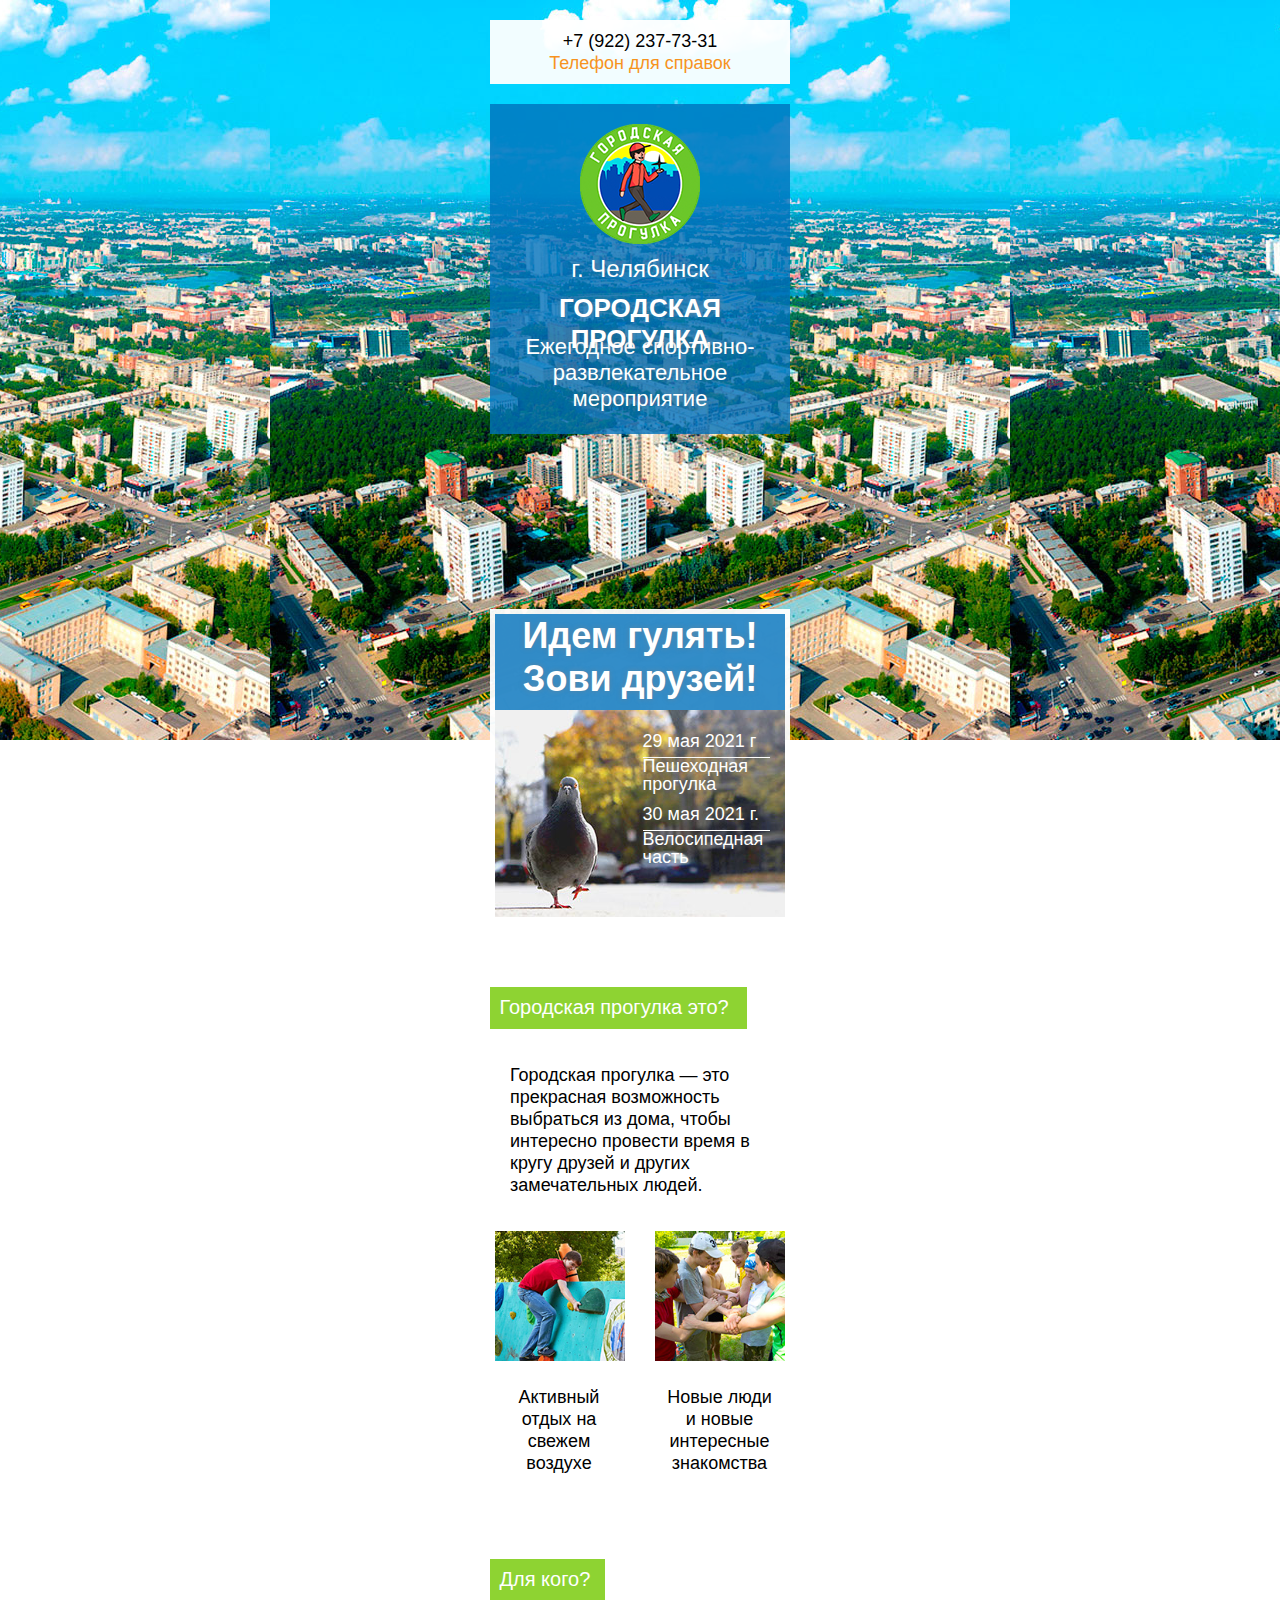
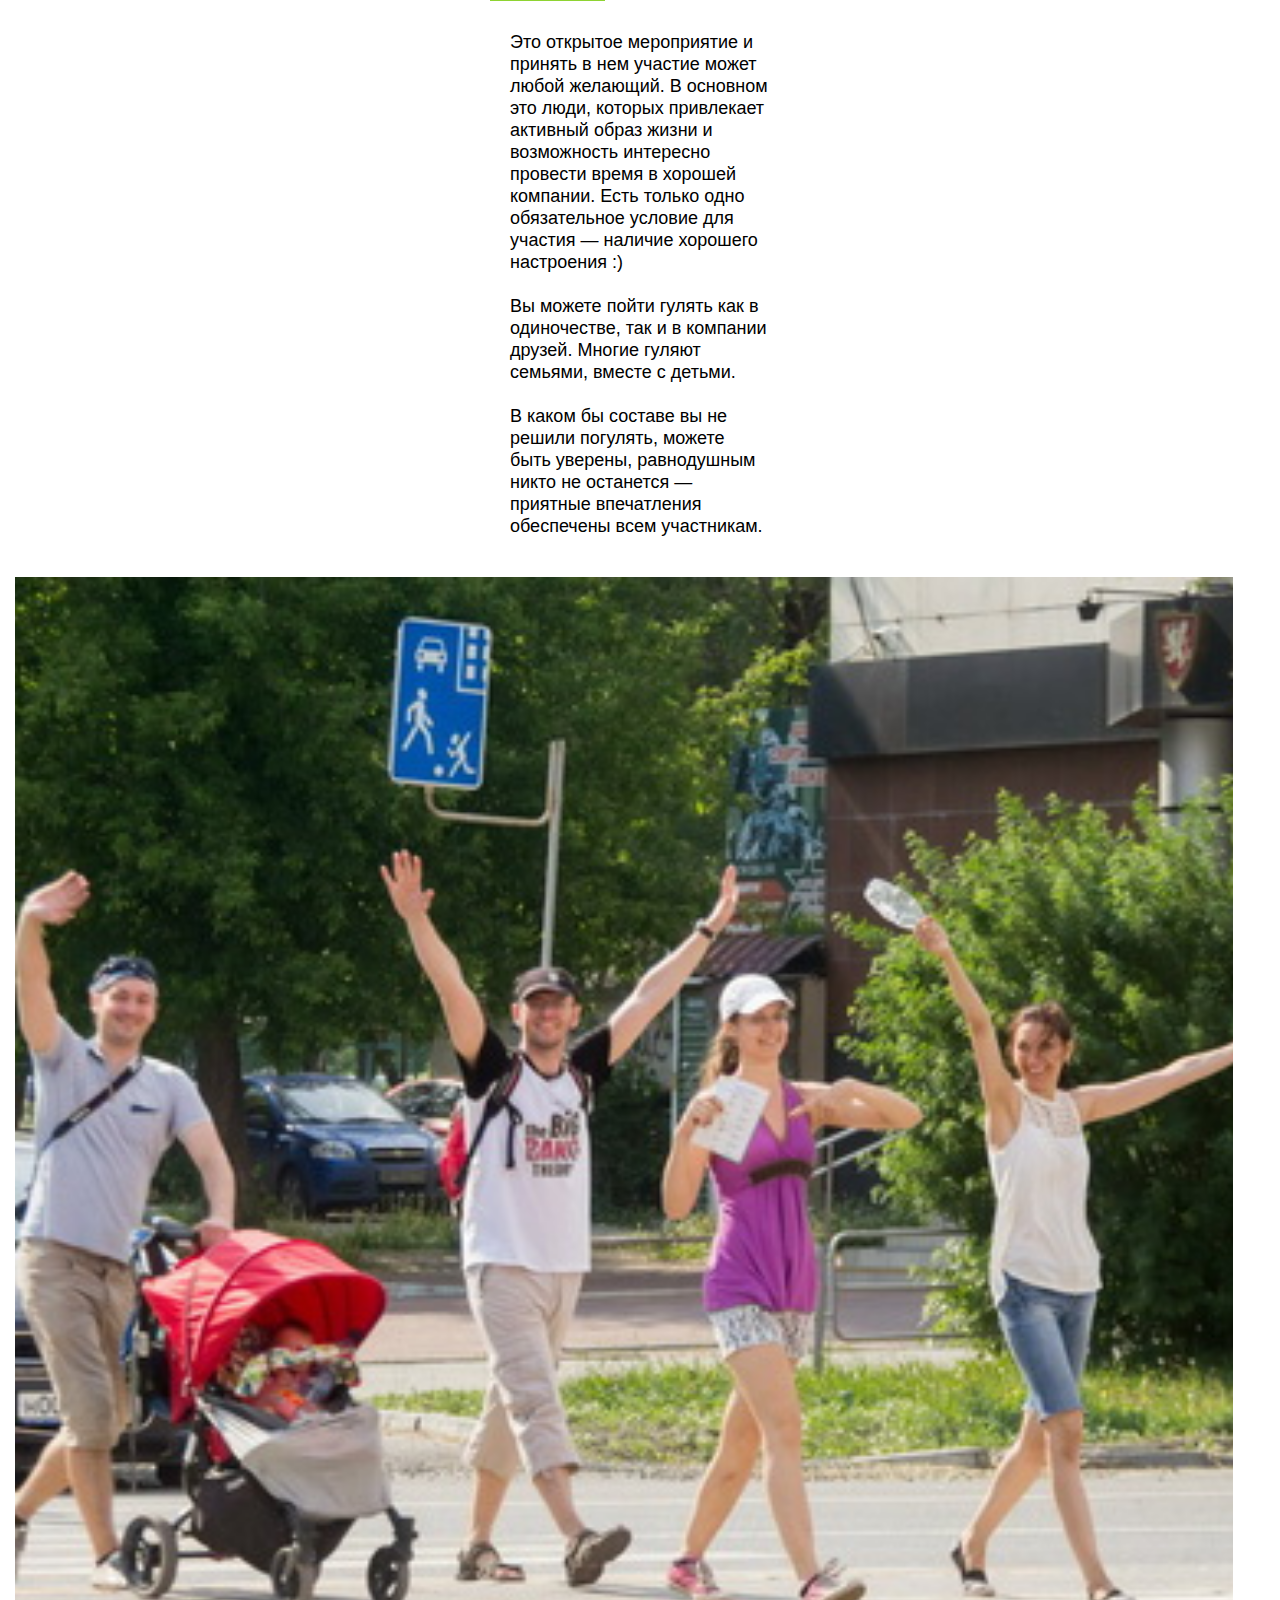
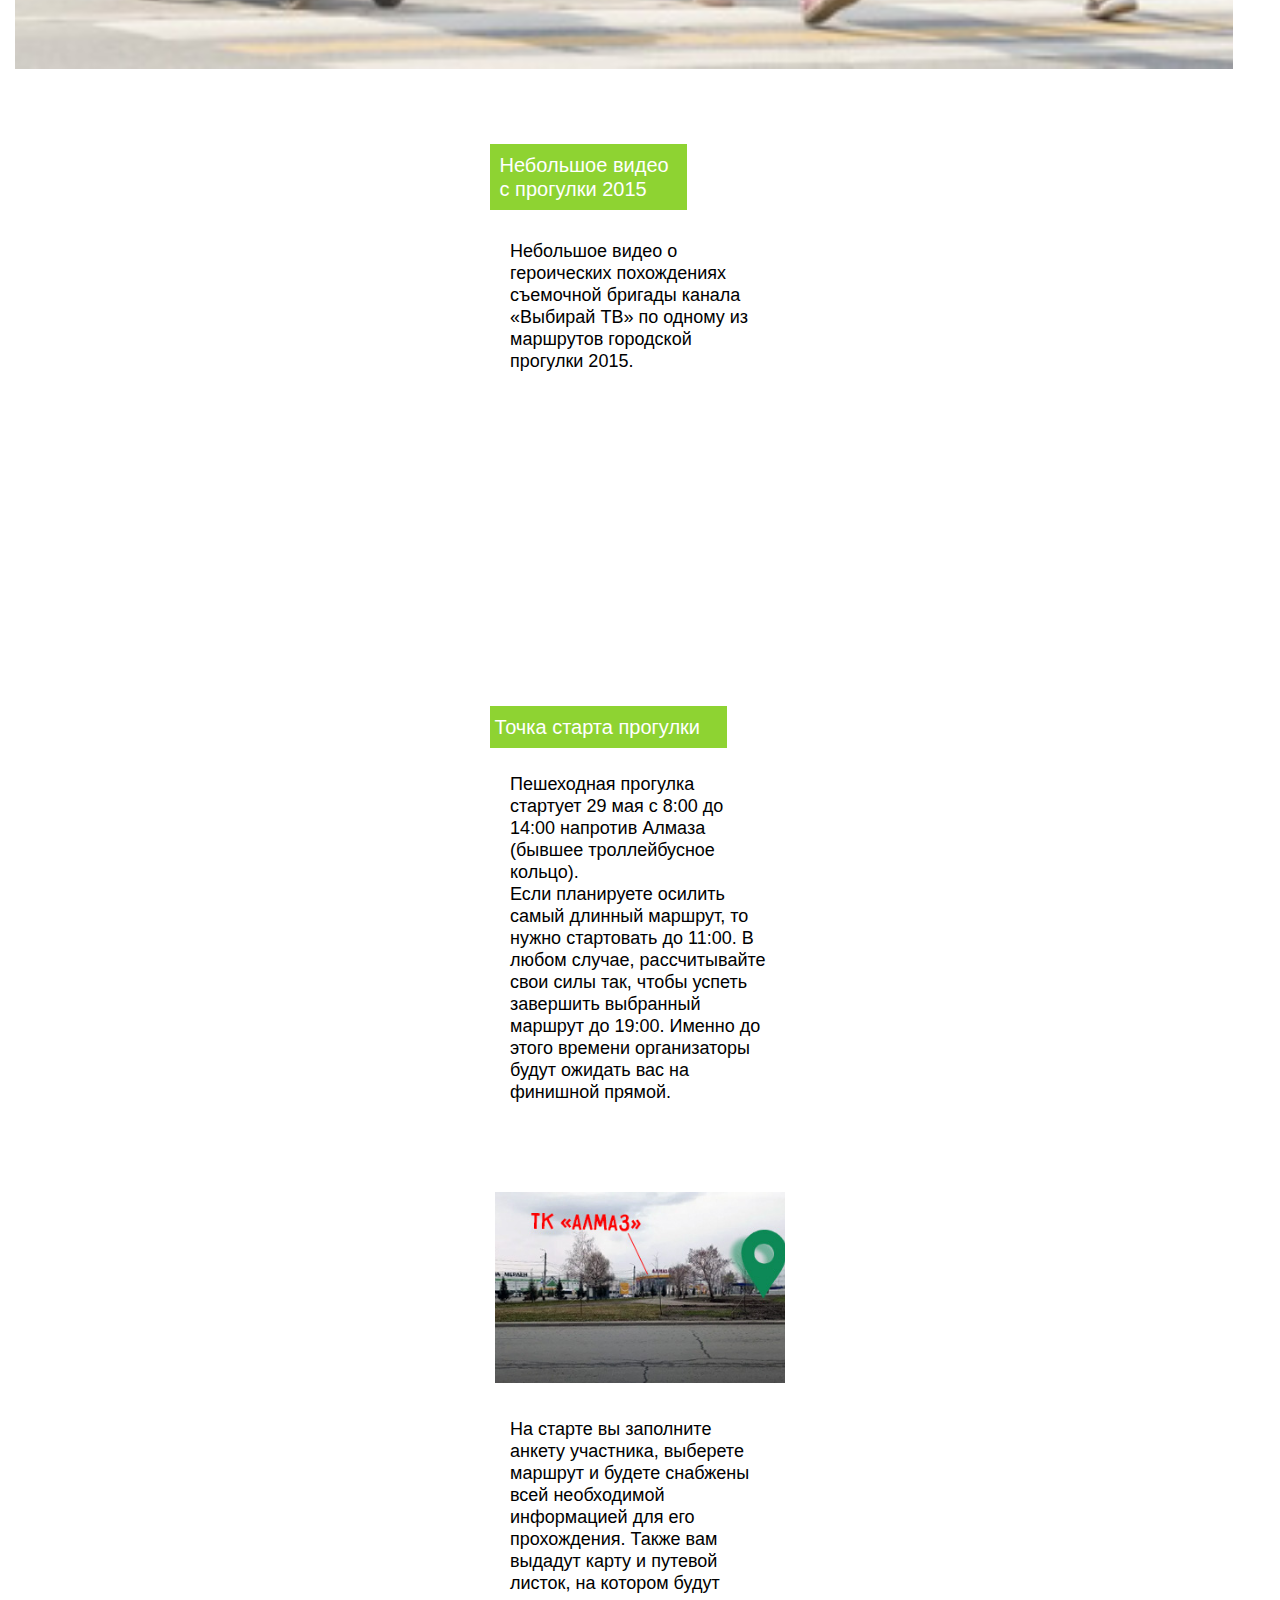
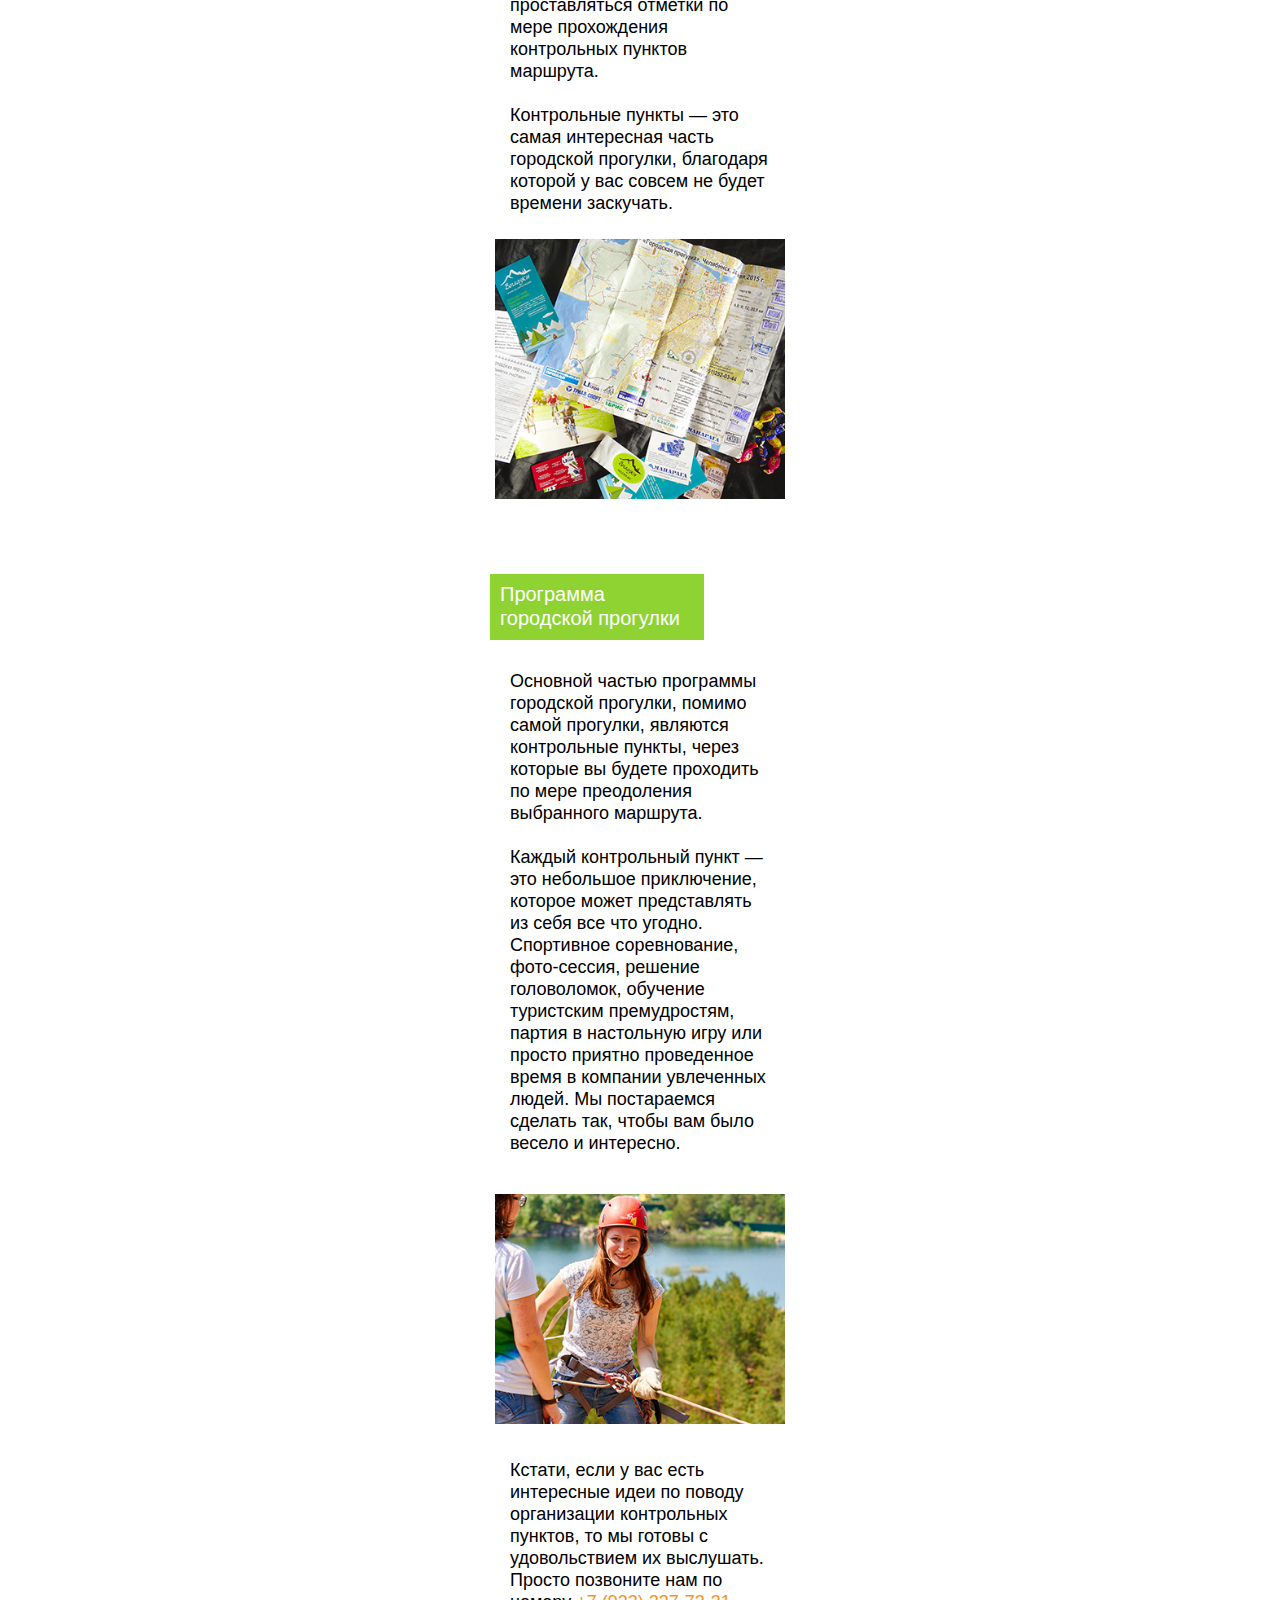
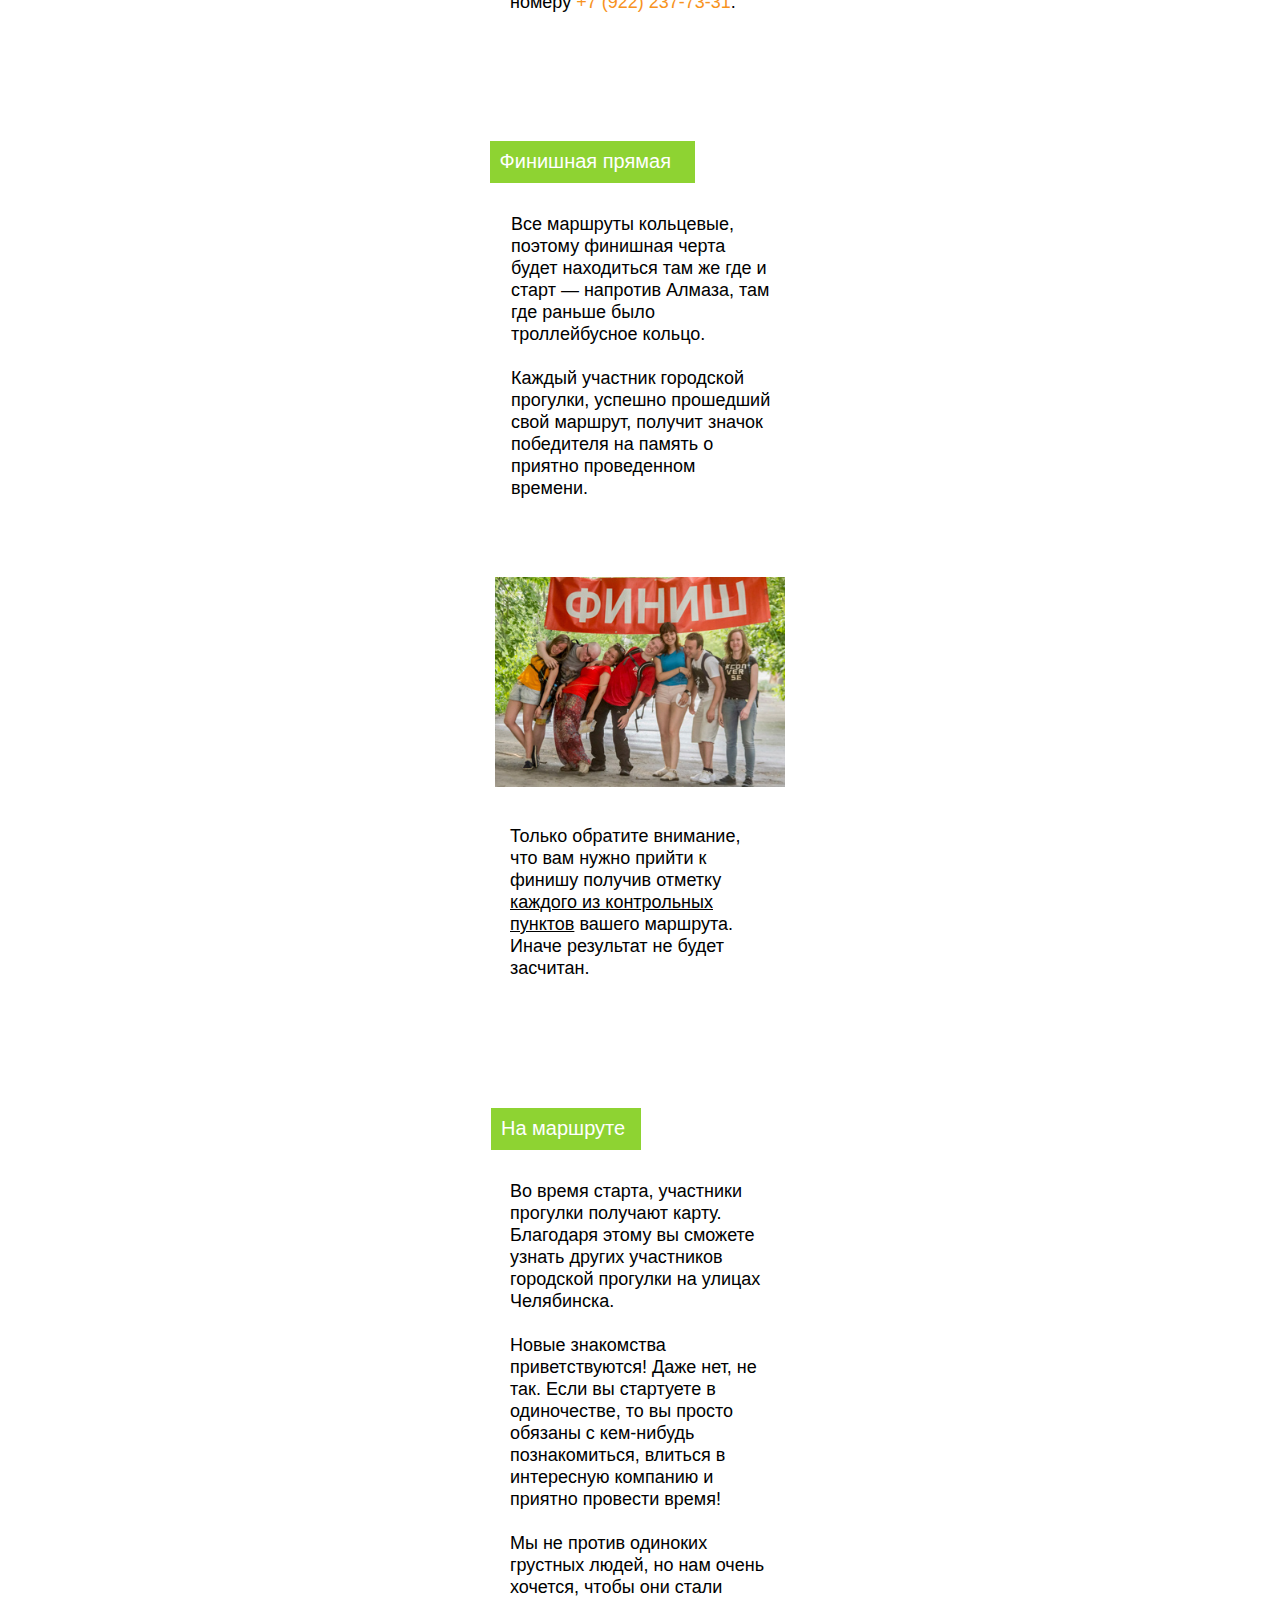
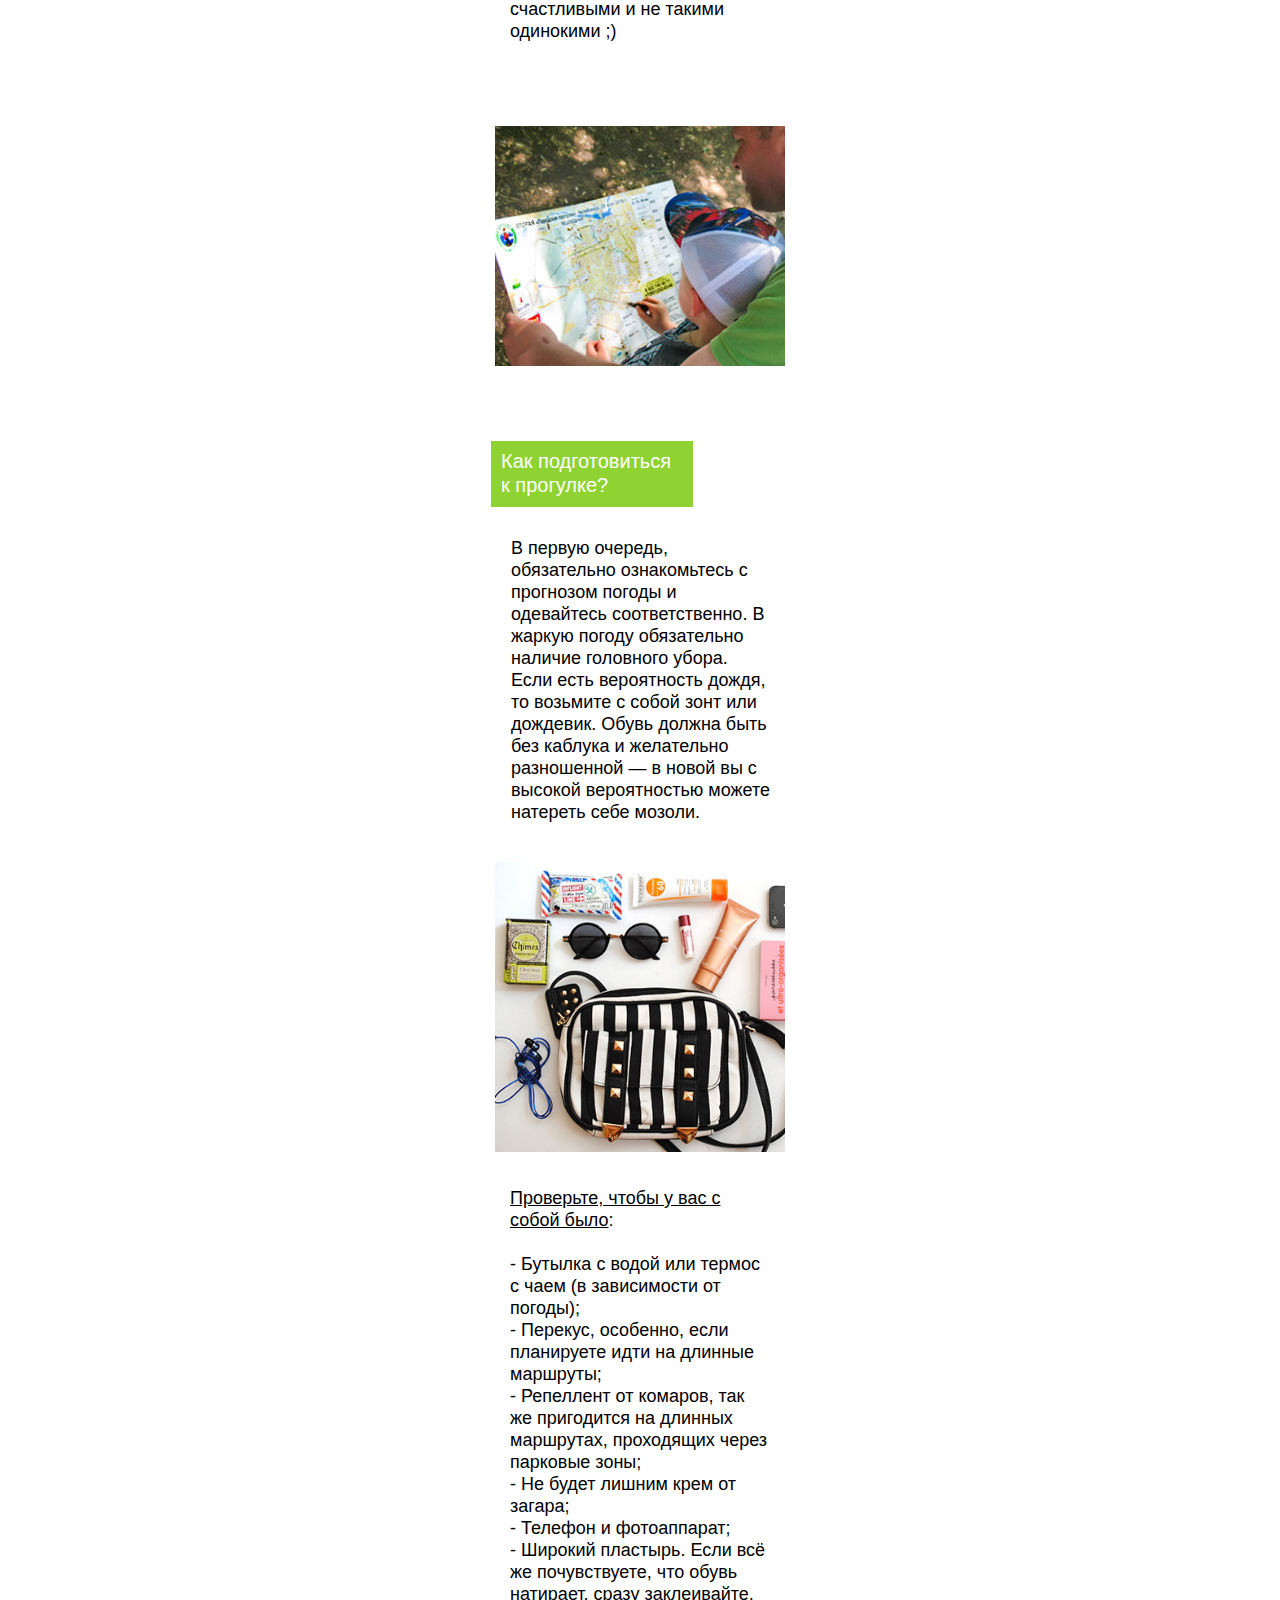
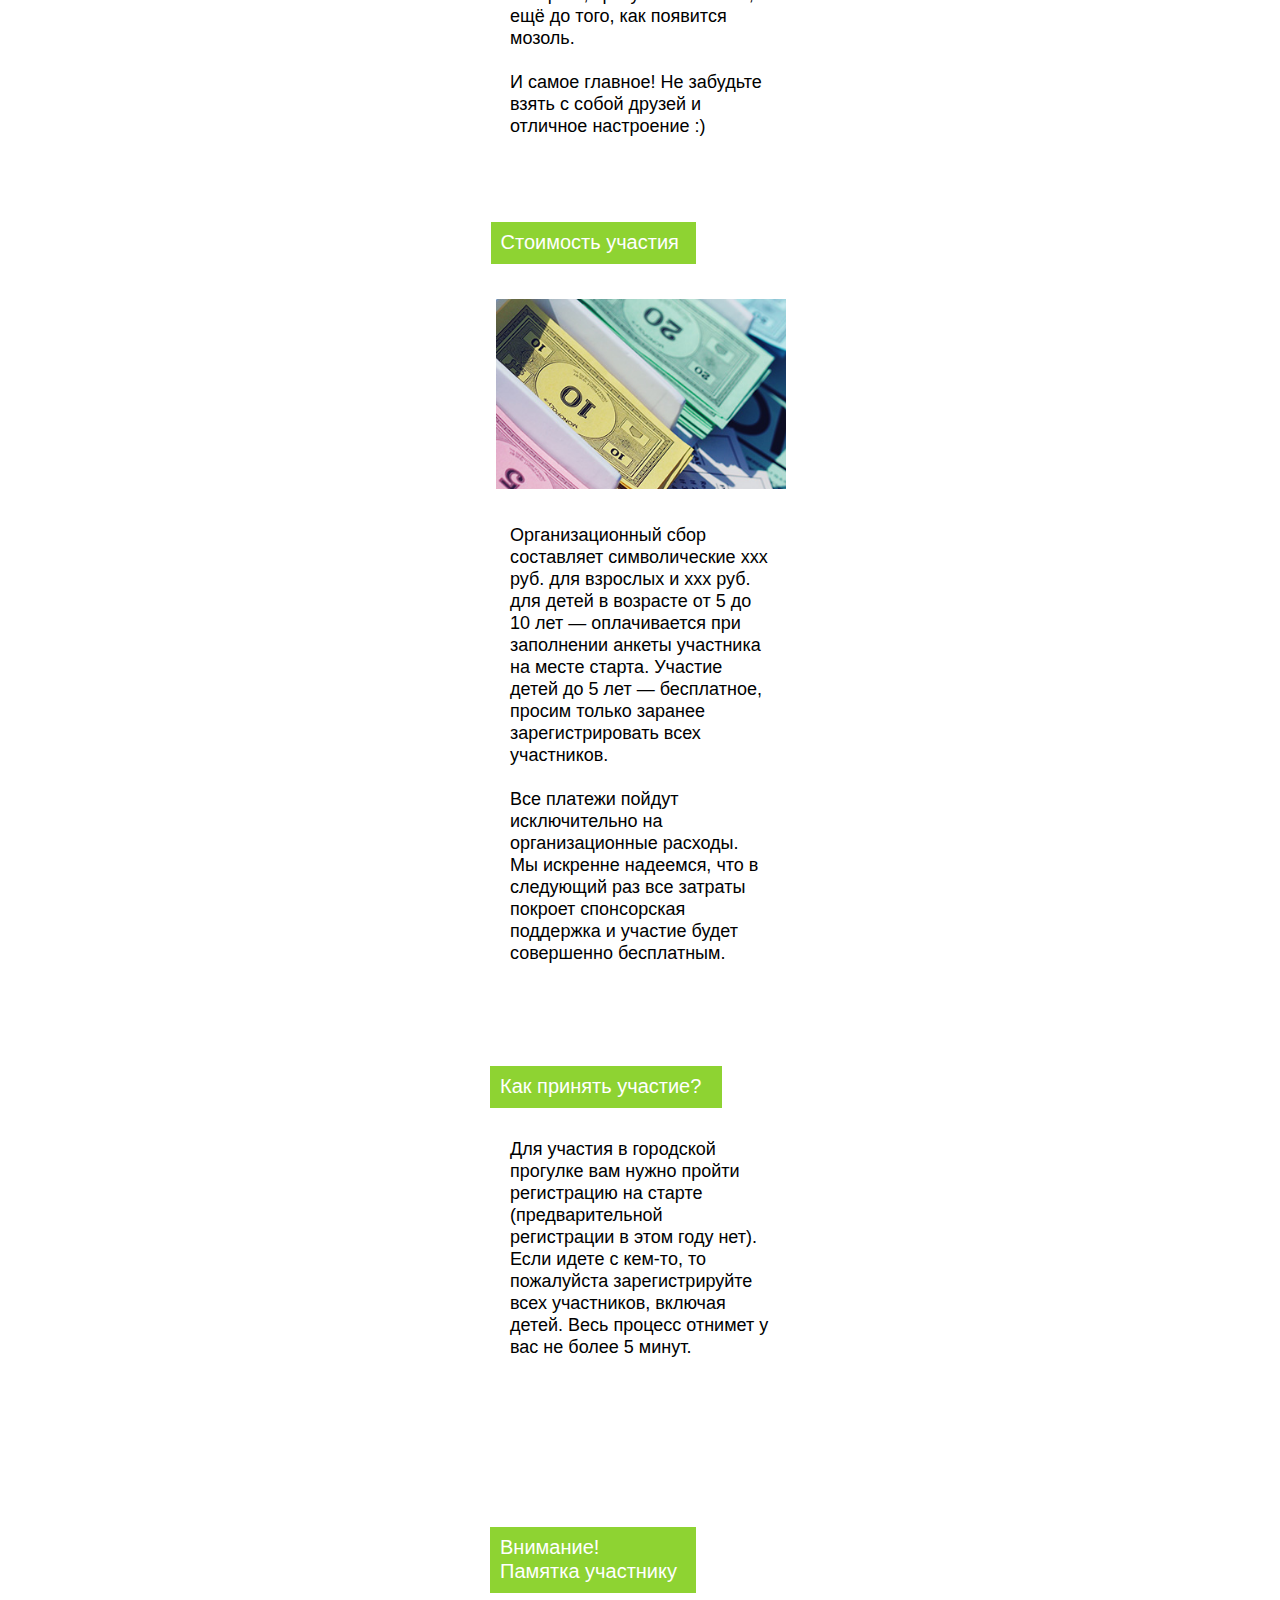
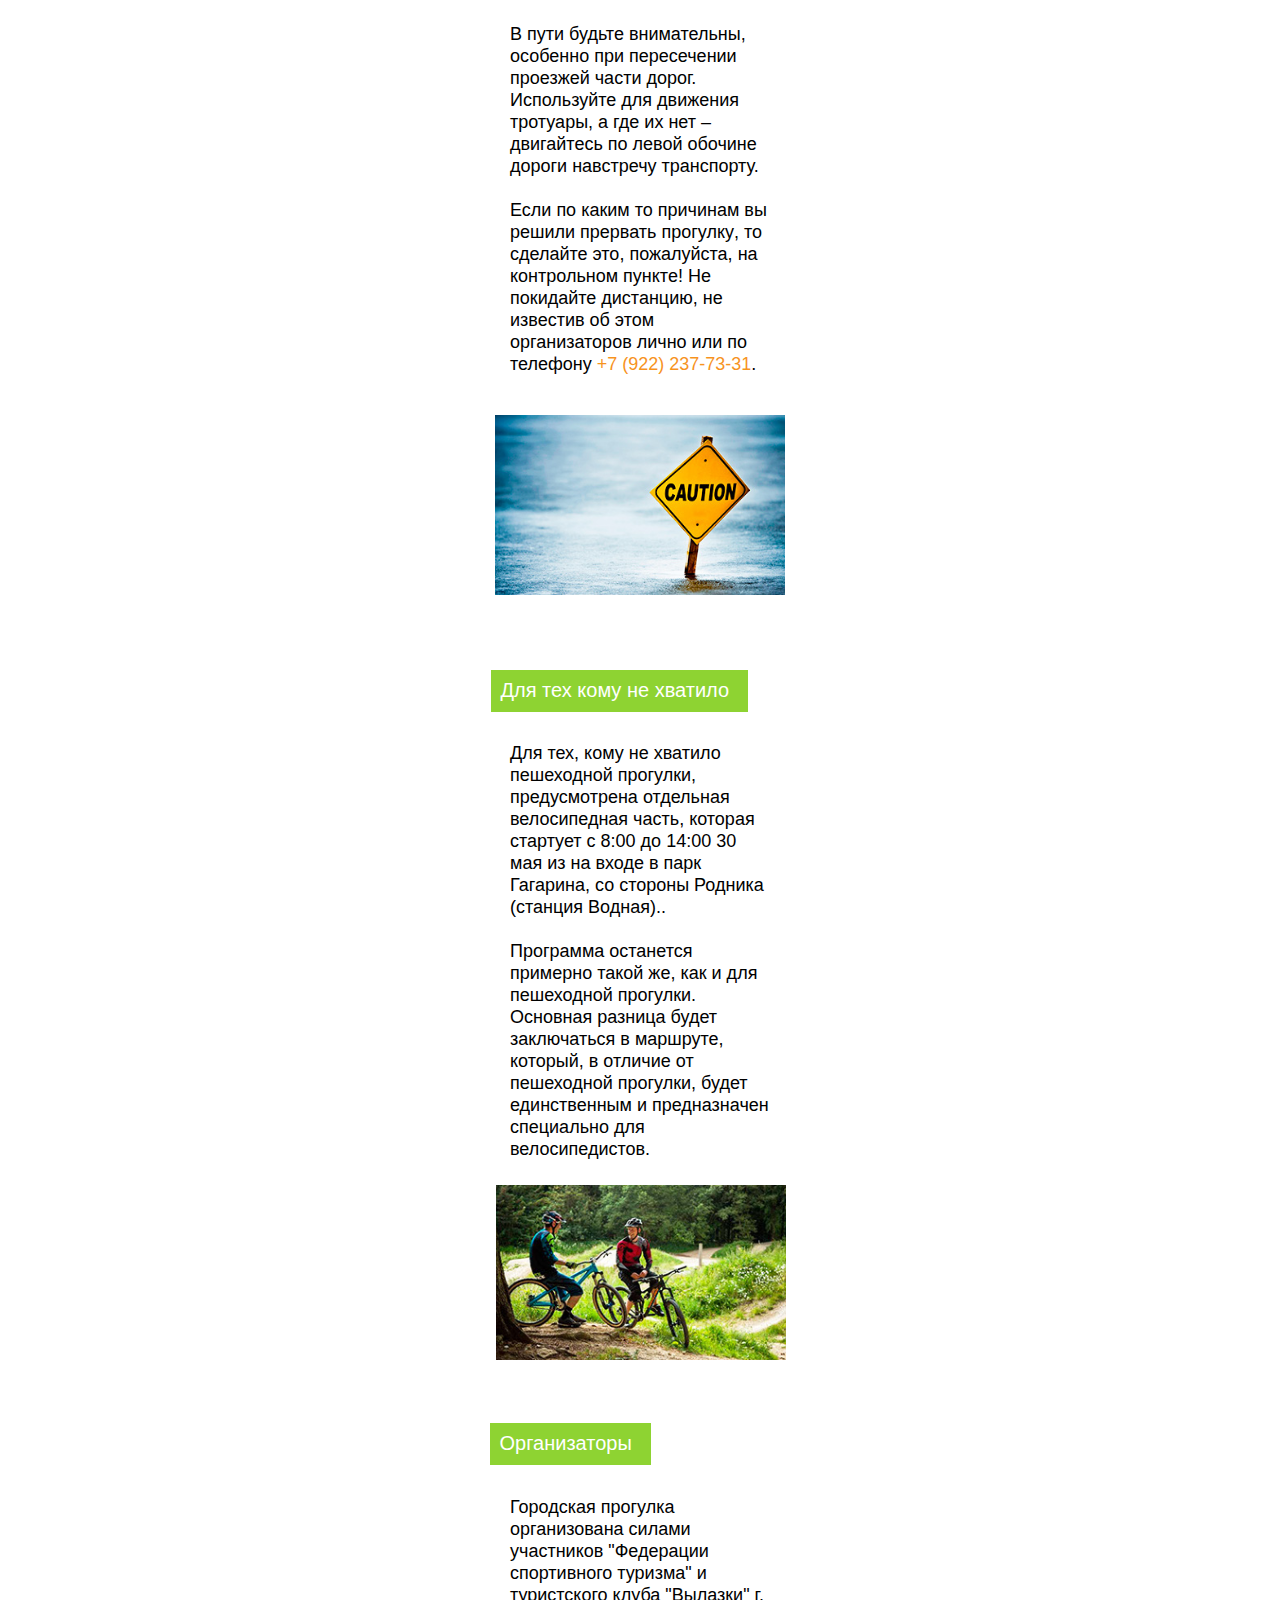
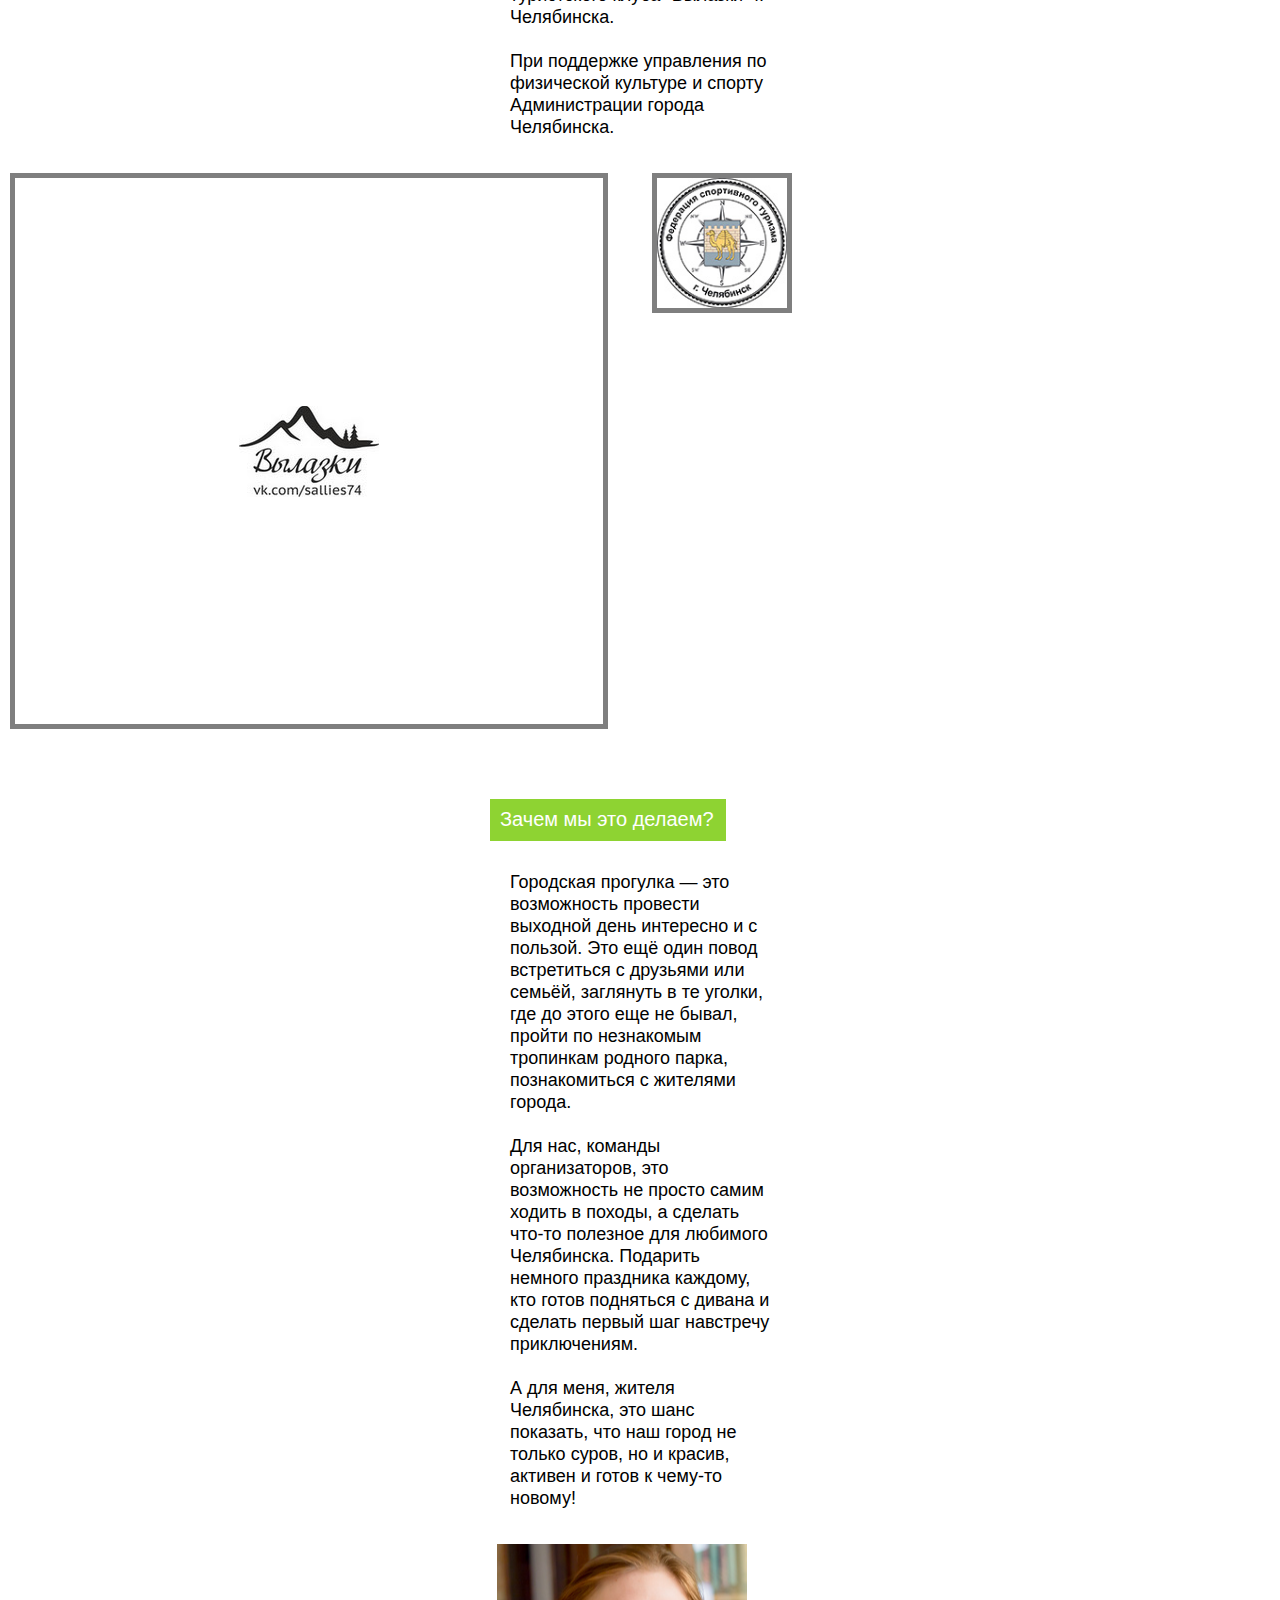
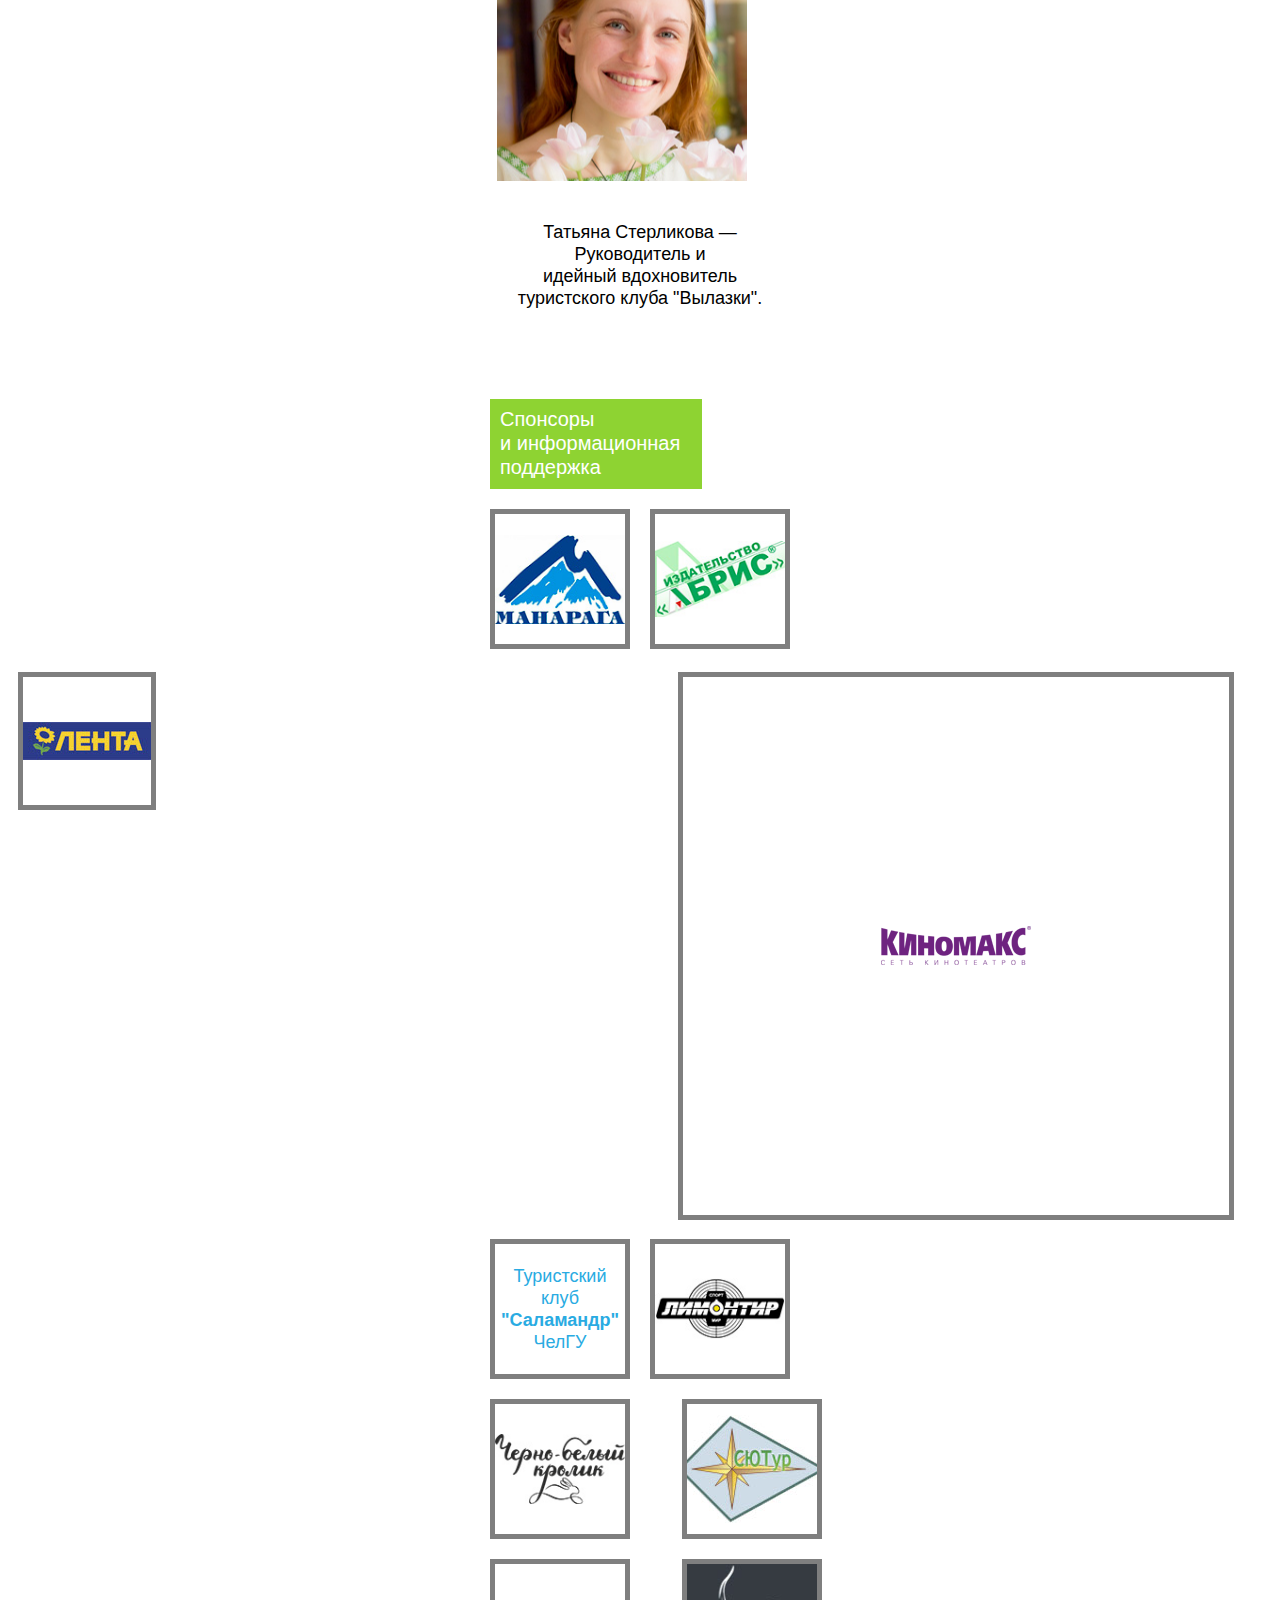
<file: phone/index.html>
<!DOCTYPE html>
<html class="nojs html css_verticalspacer" lang="ru-RU">
 <head>
  <meta name="viewport" content="width=device-width, initial-scale=1.0">
  <meta http-equiv="Content-type" content="text/html;charset=UTF-8"/>
  <meta name="description" content="Городская прогулка — это возможность провести выходной день интересно и с пользой. Это ещё один повод встретиться с друзьями или семьёй, заглянуть в те уголки, аллеи, тропинки, где до этого не бывал, познакомиться с жителями города."/>
  <meta name="keywords" content="городская прогулка, гп74, прогулка челябинск, гп 2021, гп 2020, прогулка 2020, прогулка 2021"/>
  <meta name="generator" content="2018.1.0.386"/>
  <meta name="viewport" content="width=device-width, initial-scale=1.0"/>
  
  <script type="text/javascript">
   // Update the 'nojs'/'js' class on the html node
document.documentElement.className = document.documentElement.className.replace(/\bnojs\b/g, 'js');

// Check that all required assets are uploaded and up-to-date
if(typeof Muse == "undefined") window.Muse = {}; window.Muse.assets = {"required":["museutils.js", "museconfig.js", "jquery.musepolyfill.bgsize.js", "jquery.watch.js", "require.js", "index.css"], "outOfDate":[]};
</script>
  
  <link rel="canonical" href="http://progulka74.ru/index.html"/>
  <link rel="shortcut icon" href="../images/favicon.ico?crc=3981616634"/>
  <title>Городская прогулка</title>
  <!-- CSS -->
  <link rel="stylesheet" type="text/css" href="../css/site_global.css?crc=3833311510"/>
  <link rel="stylesheet" type="text/css" href="css/index.css?crc=340601313" id="pagesheet"/>
  <!-- IE-only CSS -->
  <!--[if lt IE 9]>
  <link rel="stylesheet" type="text/css" href="css/iefonts_index.css?crc=3802970609"/>
  <![endif]-->
  <!-- Other scripts -->
  <script type="text/javascript">
   var __adobewebfontsappname__ = "muse";
</script>
  <!-- JS includes -->
  <script src="https://webfonts.creativecloud.com/lato:n3,n4,n7:all;open-sans-condensed:n7:all;open-sans:n4:all.js" type="text/javascript"></script>
    <!--custom head HTML-->
  <!-- Yandex.Metrika counter -->
<script type="text/javascript" >
    (function (d, w, c) {
        (w[c] = w[c] || []).push(function() {
            try {
                w.yaCounter74235466 = new Ya.Metrika({
                    id:74235466,
                    clickmap:true,
                    trackLinks:true,
                    accurateTrackBounce:true,
                    webvisor:true
                });
            } catch(e) { }
        });

        var n = d.getElementsByTagName("script")[0],
            s = d.createElement("script"),
            f = function () { n.parentNode.insertBefore(s, n); };
        s.type = "text/javascript";
        s.async = true;
        s.src = "https://mc.yandex.ru/metrika/watch.js";

        if (w.opera == "[object Opera]") {
            d.addEventListener("DOMContentLoaded", f, false);
        } else { f(); }
    })(document, window, "yandex_metrika_callbacks");
</script>
<noscript><div><img src="https://mc.yandex.ru/watch/74235466" style="position:absolute; left:-9999px;" alt="" /></div></noscript>
<!-- /Yandex.Metrika counter -->

<script type="text/javascript">(window.Image ? (new Image()) : document.createElement('img')).src = location.protocol + '//vk.com/rtrg?r=nyVmz1B8/gdxxWJAQWFBMqYZMsBMfBZQo3tiKxWZllCNtF9i2eYIbXzRCroS0T7lCpEN2eaPJ4FfTPJIj1SnGztKKy6r0ivon/8jzCwoxQv1T2G93OB/7nYqX43VWhpSkQ8hXU9ny0LkO/kg5U5tr0QYn0lRk*B2FxjNAEv3z7s-';</script>
<style>.LightboxContent {position:fixed!important;
top:50%!important;left:50%!important;
margin-left: -270px!important;margin-top: -180px!important;}</style>
  <!--HTML Widget code-->
  <style type="text/css">#u11545.size_fluid_width_height iframe { position:absolute; left:0; top:0; }</style>
 </head>
 <body>

  <div class="clearfix borderbox" id="page"><!-- column -->
   <div class="position_content" id="page_position_content">
    <div class="clearfix colelem" id="pu8265"><!-- group -->
     <div class="grpelem" id="u8265" data-sizePolicy="fixed" data-pintopage="page_fixedCenter"><!-- simple frame --></div>
     <!-- m_editable region-id="editable-static-tag-U8269-BP_infinity" template="phone/index.html" data-type="html" data-ice-options="disableImageResize,link,txtStyleTarget" -->
     <div class="clearfix grpelem" id="u8269-6" data-muse-uid="U8269" data-muse-type="txt_frame" data-IBE-flags="txtStyleSrc" data-sizePolicy="fixed" data-pintopage="page_fixedCenter"><!-- content -->
      <p>+7 (922) 237-73-31</p>
      <p><span id="u8269-3">Телефон для справок</span></p>
     </div>
     <!-- /m_editable -->
    </div>
    <div class="clearfix colelem" id="pu8431"><!-- group -->
     <div class="grpelem" id="u8431" data-sizePolicy="fixed" data-pintopage="page_fixedCenter"><!-- simple frame --></div>
     <!-- m_editable region-id="editable-static-tag-U8433-BP_infinity" template="phone/index.html" data-type="html" data-ice-options="disableImageResize,link,txtStyleTarget" -->
     <div class="clearfix grpelem" id="u8433-4" data-muse-uid="U8433" data-muse-type="txt_frame" data-IBE-flags="txtStyleSrc" data-sizePolicy="fixed" data-pintopage="page_fixedCenter"><!-- content -->
      <h2>Ежегодное спортивно-развлекательное мероприятие</h2>
     </div>
     <!-- /m_editable -->
     <!-- m_editable region-id="editable-static-tag-U8434-BP_infinity" template="phone/index.html" data-type="html" data-ice-options="disableImageResize,link,txtStyleTarget" -->
     <div class="clearfix grpelem" id="u8434-4" data-muse-uid="U8434" data-muse-type="txt_frame" data-IBE-flags="txtStyleSrc" data-sizePolicy="fixed" data-pintopage="page_fixedCenter"><!-- content -->
      <p>г. Челябинск</p>
     </div>
     <!-- /m_editable -->
     <!-- m_editable region-id="editable-static-tag-U8435-BP_infinity" template="phone/index.html" data-type="html" data-ice-options="disableImageResize,link,txtStyleTarget" -->
     <div class="clearfix grpelem" id="u8435-4" data-muse-uid="U8435" data-muse-type="txt_frame" data-IBE-flags="txtStyleSrc" data-sizePolicy="fixed" data-pintopage="page_fixedCenter"><!-- content -->
      <h1>ГОРОДСКАЯ ПРОГУЛКА</h1>
     </div>
     <!-- /m_editable -->
     <div class="museBGSize grpelem" id="u8438" data-sizePolicy="fixed" data-pintopage="page_fixedCenter"><!-- simple frame --></div>
    </div>
    <div class="clearfix colelem" id="pu12862"><!-- group -->
     <div class="grpelem" id="u12862" data-sizePolicy="fixed" data-pintopage="page_fixedCenter"><!-- simple frame --></div>
     <div class="museBGSize clearfix grpelem" id="u12025"><!-- group -->
      <div class="clearfix grpelem" id="u12064"><!-- column -->
       <!-- m_editable region-id="editable-static-tag-U12033-BP_infinity" template="phone/index.html" data-type="html" data-ice-options="disableImageResize,link,txtStyleTarget" -->
       <div class="clearfix colelem" id="u12033-4" data-muse-uid="U12033" data-muse-type="txt_frame" data-IBE-flags="txtStyleSrc" data-sizePolicy="fixed" data-pintopage="page_fixedCenter"><!-- content -->
        <p>29 мая 2021 г</p>
       </div>
       <!-- /m_editable -->
       <div class="clearfix colelem" id="pu12029"><!-- group -->
        <div class="grpelem" id="u12029" data-sizePolicy="fixed" data-pintopage="page_fixedCenter"><!-- simple frame --></div>
        <!-- m_editable region-id="editable-static-tag-U12034-BP_infinity" template="phone/index.html" data-type="html" data-ice-options="disableImageResize,link,txtStyleTarget" -->
        <div class="clearfix grpelem" id="u12034-6" data-muse-uid="U12034" data-muse-type="txt_frame" data-IBE-flags="txtStyleSrc" data-sizePolicy="fixed" data-pintopage="page_fixedCenter"><!-- content -->
         <p>Пешеходная</p>
         <p>прогулка</p>
        </div>
        <!-- /m_editable -->
       </div>
       <!-- m_editable region-id="editable-static-tag-U12031-BP_infinity" template="phone/index.html" data-type="html" data-ice-options="disableImageResize,link,txtStyleTarget" -->
       <div class="clearfix colelem" id="u12031-4" data-muse-uid="U12031" data-muse-type="txt_frame" data-IBE-flags="txtStyleSrc" data-sizePolicy="fixed" data-pintopage="page_fixedCenter"><!-- content -->
        <p>30 мая 2021 г.</p>
       </div>
       <!-- /m_editable -->
       <div class="clearfix colelem" id="pu12032-6"><!-- group -->
        <!-- m_editable region-id="editable-static-tag-U12032-BP_infinity" template="phone/index.html" data-type="html" data-ice-options="disableImageResize,link,txtStyleTarget" -->
        <div class="clearfix grpelem" id="u12032-6" data-muse-uid="U12032" data-muse-type="txt_frame" data-IBE-flags="txtStyleSrc" data-sizePolicy="fixed" data-pintopage="page_fixedCenter"><!-- content -->
         <p>Велосипедная</p>
         <p>часть</p>
        </div>
        <!-- /m_editable -->
        <div class="grpelem" id="u12035" data-sizePolicy="fixed" data-pintopage="page_fixedCenter"><!-- simple frame --></div>
       </div>
      </div>
     </div>
     <div class="grpelem" id="u12026" data-sizePolicy="fixed" data-pintopage="page_fixedCenter"><!-- simple frame --></div>
     <!-- m_editable region-id="editable-static-tag-U12027-BP_infinity" template="phone/index.html" data-type="html" data-ice-options="disableImageResize,link,txtStyleTarget" -->
     <div class="clearfix grpelem" id="u12027-6" data-muse-uid="U12027" data-muse-type="txt_frame" data-IBE-flags="txtStyleSrc" data-sizePolicy="fixed" data-pintopage="page_fixedCenter"><!-- content -->
      <p>Идем гулять!</p>
      <p>Зови друзей!</p>
     </div>
     <!-- /m_editable -->
    </div>
    <div class="clearfix colelem" id="u11525"><!-- group -->
     <!-- m_editable region-id="editable-static-tag-U11526-BP_infinity" template="phone/index.html" data-type="html" data-ice-options="disableImageResize,link,txtStyleTarget" -->
     <div class="clearfix grpelem" id="u11526-4" data-muse-uid="U11526" data-muse-type="txt_frame" data-IBE-flags="txtStyleSrc" data-sizePolicy="fixed" data-pintopage="page_fixedCenter"><!-- content -->
      <h1>Городская прогулка это?</h1>
     </div>
     <!-- /m_editable -->
    </div>
    <div class="clearfix colelem" id="pu11679"><!-- group -->
     <div class="grpelem" id="u11679" data-sizePolicy="fixed" data-pintopage="page_fixedCenter"><!-- simple frame --></div>
     <!-- m_editable region-id="editable-static-tag-U11680-BP_infinity" template="phone/index.html" data-type="html" data-ice-options="disableImageResize,link,txtStyleTarget" -->
     <div class="clearfix grpelem" id="u11680-5" data-muse-uid="U11680" data-muse-type="txt_frame" data-IBE-flags="txtStyleSrc" data-sizePolicy="fixed" data-pintopage="page_fixedCenter"><!-- content -->
      <p><span id="u11680">Городская прогулка</span> — это прекрасная возможность выбраться из дома, чтобы интересно провести время в кругу друзей и других замечательных людей.</p>
     </div>
     <!-- /m_editable -->
    </div>
    <div class="clearfix colelem" id="pu12283"><!-- group -->
     <div class="clearfix grpelem" id="u12283"><!-- column -->
      <div class="museBGSize colelem" id="u11515" data-sizePolicy="fixed" data-pintopage="page_fixedCenter"><!-- simple frame --></div>
      <div class="clearfix colelem" id="pu11514"><!-- group -->
       <div class="grpelem" id="u11514" data-sizePolicy="fixed" data-pintopage="page_fixedCenter"><!-- simple frame --></div>
       <!-- m_editable region-id="editable-static-tag-U11513-BP_infinity" template="phone/index.html" data-type="html" data-ice-options="disableImageResize,link,txtStyleTarget" -->
       <div class="clearfix grpelem" id="u11513-10" data-muse-uid="U11513" data-muse-type="txt_frame" data-IBE-flags="txtStyleSrc" data-sizePolicy="fixed" data-pintopage="page_fixedCenter"><!-- content -->
        <p>Активный</p>
        <p>отдых на</p>
        <p>свежем</p>
        <p>воздухе</p>
       </div>
       <!-- /m_editable -->
      </div>
     </div>
     <div class="clearfix grpelem" id="u12286"><!-- column -->
      <div class="museBGSize colelem" id="u11519" data-sizePolicy="fixed" data-pintopage="page_fixedCenter"><!-- simple frame --></div>
      <div class="clearfix colelem" id="pu11517"><!-- group -->
       <div class="grpelem" id="u11517" data-sizePolicy="fixed" data-pintopage="page_fixedCenter"><!-- simple frame --></div>
       <!-- m_editable region-id="editable-static-tag-U11518-BP_infinity" template="phone/index.html" data-type="html" data-ice-options="disableImageResize,link,txtStyleTarget" -->
       <div class="clearfix grpelem" id="u11518-6" data-muse-uid="U11518" data-muse-type="txt_frame" data-IBE-flags="txtStyleSrc" data-sizePolicy="fixed" data-pintopage="page_fixedCenter"><!-- content -->
        <p>Новые люди</p>
        <p>и новые интересные знакомства</p>
       </div>
       <!-- /m_editable -->
      </div>
     </div>
    </div>
    <div class="clearfix colelem" id="u11528"><!-- group -->
     <!-- m_editable region-id="editable-static-tag-U11529-BP_infinity" template="phone/index.html" data-type="html" data-ice-options="disableImageResize,link,txtStyleTarget" -->
     <div class="clearfix grpelem" id="u11529-4" data-muse-uid="U11529" data-muse-type="txt_frame" data-IBE-flags="txtStyleSrc" data-sizePolicy="fixed" data-pintopage="page_fixedCenter"><!-- content -->
      <h1>Для кого?</h1>
     </div>
     <!-- /m_editable -->
    </div>
    <div class="clearfix colelem" id="pu11677"><!-- group -->
     <div class="grpelem" id="u11677" data-sizePolicy="fixed" data-pintopage="page_fixedCenter"><!-- simple frame --></div>
     <!-- m_editable region-id="editable-static-tag-U11678-BP_infinity" template="phone/index.html" data-type="html" data-ice-options="disableImageResize,link,txtStyleTarget" -->
     <div class="clearfix grpelem" id="u11678-17" data-muse-uid="U11678" data-muse-type="txt_frame" data-IBE-flags="txtStyleSrc" data-sizePolicy="fixed" data-pintopage="page_fixedCenter"><!-- content -->
      <p>Это <span id="u11678-2">открытое мероприятие</span> и принять в нем участие может любой желающий. В основном это люди, которых привлекает активный образ жизни и возможность интересно провести время в хорошей компании. Есть только одно <span id="u11678-4">обязательное условие</span> для участия — наличие хорошего настроения :)</p>
      <p>&nbsp;</p>
      <p>Вы можете пойти гулять как в одиночестве, так и в компании друзей. Многие гуляют семьями, вместе с детьми.</p>
      <p>&nbsp;</p>
      <p>В каком бы составе вы не решили погулять, можете быть уверены, равнодушным никто не останется — <span id="u11678-12">приятные впечатления </span><span id="u11678-13">обеспечены </span>всем участникам.</p>
     </div>
     <!-- /m_editable -->
    </div>
    <div class="museBGSize colelem" id="u11511"><!-- simple frame -->
     <div class="fluid_height_spacer"></div>
    </div>
    <div class="clearfix colelem" id="u11532"><!-- group -->
     <!-- m_editable region-id="editable-static-tag-U11531-BP_infinity" template="phone/index.html" data-type="html" data-ice-options="disableImageResize,link,txtStyleTarget" -->
     <div class="clearfix grpelem" id="u11531-6" data-muse-uid="U11531" data-muse-type="txt_frame" data-IBE-flags="txtStyleSrc" data-sizePolicy="fixed" data-pintopage="page_fixedCenter"><!-- content -->
      <h1>Небольшое видео</h1>
      <h1>с прогулки 2015</h1>
     </div>
     <!-- /m_editable -->
    </div>
    <div class="clearfix colelem" id="u12675"><!-- group -->
     <div class="grpelem" id="u11546" data-sizePolicy="fixed" data-pintopage="page_fixedCenter"><!-- simple frame --></div>
     <!-- m_editable region-id="editable-static-tag-U11547-BP_infinity" template="phone/index.html" data-type="html" data-ice-options="disableImageResize,link,txtStyleTarget" -->
     <div class="clearfix grpelem" id="u11547-6" data-muse-uid="U11547" data-muse-type="txt_frame" data-IBE-flags="txtStyleSrc" data-sizePolicy="fixed" data-pintopage="page_fixedCenter"><!-- content -->
      <p>Небольшое <span id="u11547-2">видео</span> о героических похождениях съемочной бригады канала «Выбирай ТВ» по одному из маршрутов городской прогулки 2015.</p>
     </div>
     <!-- /m_editable -->
    </div>
    <div class="clearfix colelem" id="u11544"><!-- group -->
     <div class="size_fixed grpelem" id="u11545" data-sizePolicy="fixed" data-pintopage="page_fixedCenter"><!-- custom html -->
      
<iframe class="actAsDiv" style="width:100%;height:100%;" src="//www.youtube.com/embed/wlUspPTl1Jc?autoplay=0&loop=0&showinfo=0&theme=dark&color=red&controls=1&modestbranding=0&start=0&fs=1&iv_load_policy=3&wmode=transparent&rel=0" frameborder="0" allowfullscreen></iframe>

     </div>
    </div>
    <div class="clearfix colelem" id="u11572"><!-- group -->
     <!-- m_editable region-id="editable-static-tag-U11573-BP_infinity" template="phone/index.html" data-type="html" data-ice-options="disableImageResize,link,txtStyleTarget" -->
     <div class="clearfix grpelem" id="u11573-4" data-muse-uid="U11573" data-muse-type="txt_frame" data-IBE-flags="txtStyleSrc" data-sizePolicy="fixed" data-pintopage="page_fixedCenter"><!-- content -->
      <h1>Точка старта прогулки</h1>
     </div>
     <!-- /m_editable -->
    </div>
    <div class="clearfix colelem" id="pu11675"><!-- group -->
     <div class="grpelem" id="u11675" data-sizePolicy="fixed" data-pintopage="page_fixedCenter"><!-- simple frame --></div>
     <!-- m_editable region-id="editable-static-tag-U11676-BP_infinity" template="phone/index.html" data-type="html" data-ice-options="disableImageResize,link,txtStyleTarget" -->
     <div class="clearfix grpelem" id="u11676-12" data-muse-uid="U11676" data-muse-type="txt_frame" data-IBE-flags="txtStyleSrc" data-sizePolicy="fixed" data-pintopage="page_fixedCenter"><!-- content -->
      <p>Пешеходная прогулка стартует 29 мая <span id="u11676-2">с 8:00 до 14:00</span> напротив Алмаза (бывшее троллейбусное кольцо).</p>
      <p>Если планируете осилить самый длинный маршрут, то нужно стартовать до <span id="u11676-6">11:00</span>. В любом случае, рассчитывайте свои силы так, чтобы успеть завершить выбранный маршрут <span id="u11676-8">до 19:00</span>. Именно до этого времени организаторы будут ожидать вас на финишной прямой.</p>
     </div>
     <!-- /m_editable -->
    </div>
    <div class="museBGSize colelem" id="u11574" data-sizePolicy="fixed" data-pintopage="page_fixedCenter"><!-- simple frame --></div>
    <div class="clearfix colelem" id="pu11673"><!-- group -->
     <div class="grpelem" id="u11673" data-sizePolicy="fixed" data-pintopage="page_fixedCenter"><!-- simple frame --></div>
     <!-- m_editable region-id="editable-static-tag-U11674-BP_infinity" template="phone/index.html" data-type="html" data-ice-options="disableImageResize,link,txtStyleTarget" -->
     <div class="clearfix grpelem" id="u11674-14" data-muse-uid="U11674" data-muse-type="txt_frame" data-IBE-flags="txtStyleSrc" data-sizePolicy="fixed" data-pintopage="page_fixedCenter"><!-- content -->
      <p>На старте вы заполните <span id="u11674-2">анкету</span> участника, выберете маршрут и будете снабжены всей необходимой информацией для его прохождения. Также вам выдадут <span id="u11674-4">карту</span> и <span id="u11674-6">путевой листок</span>, на котором будут проставляться отметки по мере прохождения контрольных пунктов маршрута.</p>
      <p>&nbsp;</p>
      <p><span id="u11674-10">Контрольные пункты</span> — это самая интересная часть городской прогулки, благодаря которой у вас совсем не будет времени заскучать.</p>
     </div>
     <!-- /m_editable -->
    </div>
    <div class="museBGSize colelem" id="u11575" data-sizePolicy="fixed" data-pintopage="page_fixedCenter"><!-- simple frame --></div>
    <div class="clearfix colelem" id="u11569"><!-- group -->
     <!-- m_editable region-id="editable-static-tag-U11570-BP_infinity" template="phone/index.html" data-type="html" data-ice-options="disableImageResize,link,txtStyleTarget" -->
     <div class="clearfix grpelem" id="u11570-6" data-muse-uid="U11570" data-muse-type="txt_frame" data-IBE-flags="txtStyleSrc" data-sizePolicy="fixed" data-pintopage="page_fixedCenter"><!-- content -->
      <h1>Программа</h1>
      <h1>городской прогулки</h1>
     </div>
     <!-- /m_editable -->
    </div>
    <div class="clearfix colelem" id="pu11671"><!-- group -->
     <div class="grpelem" id="u11671" data-sizePolicy="fixed" data-pintopage="page_fixedCenter"><!-- simple frame --></div>
     <!-- m_editable region-id="editable-static-tag-U11672-BP_infinity" template="phone/index.html" data-type="html" data-ice-options="disableImageResize,link,txtStyleTarget" -->
     <div class="clearfix grpelem" id="u11672-11" data-muse-uid="U11672" data-muse-type="txt_frame" data-IBE-flags="txtStyleSrc" data-sizePolicy="fixed" data-pintopage="page_fixedCenter"><!-- content -->
      <p>Основной частью программы городской прогулки, помимо самой прогулки, являются <span id="u11672-2">контрольные пункты</span>, через которые вы будете проходить по мере преодоления выбранного маршрута.</p>
      <p>&nbsp;</p>
      <p>Каждый контрольный пункт — это <span id="u11672-7">небольшое приключение</span>, которое может представлять из себя все что угодно. Спортивное соревнование, фото-сессия, решение головоломок, обучение туристским премудростям, партия в настольную игру или просто приятно проведенное время в компании увлеченных людей. Мы постараемся сделать так, чтобы вам было весело и интересно.</p>
     </div>
     <!-- /m_editable -->
    </div>
    <div class="museBGSize colelem" id="u11571" data-sizePolicy="fixed" data-pintopage="page_fixedCenter"><!-- simple frame --></div>
    <div class="clearfix colelem" id="pu11669"><!-- group -->
     <div class="grpelem" id="u11669" data-sizePolicy="fixed" data-pintopage="page_fixedCenter"><!-- simple frame --></div>
     <!-- m_editable region-id="editable-static-tag-U11670-BP_infinity" template="phone/index.html" data-type="html" data-ice-options="disableImageResize,link,txtStyleTarget" -->
     <div class="clearfix grpelem" id="u11670-10" data-muse-uid="U11670" data-muse-type="txt_frame" data-IBE-flags="txtStyleSrc" data-sizePolicy="fixed" data-pintopage="page_fixedCenter"><!-- content -->
      <p>Кстати, если у вас есть <span id="u11670-2">интересные идеи</span> по поводу организации контрольных пунктов, то мы готовы с удовольствием их выслушать.</p>
      <p>Просто позвоните нам по номеру <span id="u11670-6">+7 (922) 237-73-31</span>.</p>
     </div>
     <!-- /m_editable -->
    </div>
    <div class="clearfix colelem" id="u11599"><!-- group -->
     <!-- m_editable region-id="editable-static-tag-U11600-BP_infinity" template="phone/index.html" data-type="html" data-ice-options="disableImageResize,link,txtStyleTarget" -->
     <div class="clearfix grpelem" id="u11600-4" data-muse-uid="U11600" data-muse-type="txt_frame" data-IBE-flags="txtStyleSrc" data-sizePolicy="fixed" data-pintopage="page_fixedCenter"><!-- content -->
      <h1>Финишная прямая</h1>
     </div>
     <!-- /m_editable -->
    </div>
    <div class="clearfix colelem" id="pu11658"><!-- group -->
     <div class="grpelem" id="u11658" data-sizePolicy="fixed" data-pintopage="page_fixedCenter" data-leftAdjustmentDoneBy="pu11658"><!-- simple frame --></div>
     <!-- m_editable region-id="editable-static-tag-U11659-BP_infinity" template="phone/index.html" data-type="html" data-ice-options="disableImageResize,link,txtStyleTarget" -->
     <div class="clearfix grpelem" id="u11659-9" data-muse-uid="U11659" data-muse-type="txt_frame" data-IBE-flags="txtStyleSrc" data-sizePolicy="fixed" data-pintopage="page_fixedCenter" data-leftAdjustmentDoneBy="pu11658"><!-- content -->
      <p>Все маршруты кольцевые, поэтому финишная черта будет находиться там же где и старт — напротив Алмаза, там где раньше было троллейбусное кольцо.</p>
      <p>&nbsp;</p>
      <p>Каждый участник городской прогулки, успешно прошедший свой маршрут, получит <span id="u11659-5">значок победителя</span> на память о приятно проведенном времени.</p>
     </div>
     <!-- /m_editable -->
    </div>
    <div class="museBGSize colelem" id="u11601" data-sizePolicy="fixed" data-pintopage="page_fixedCenter"><!-- simple frame --></div>
    <div class="clearfix colelem" id="pu11656"><!-- group -->
     <div class="grpelem" id="u11656" data-sizePolicy="fixed" data-pintopage="page_fixedCenter"><!-- simple frame --></div>
     <!-- m_editable region-id="editable-static-tag-U11657-BP_infinity" template="phone/index.html" data-type="html" data-ice-options="disableImageResize,link,txtStyleTarget" -->
     <div class="clearfix grpelem" id="u11657-8" data-muse-uid="U11657" data-muse-type="txt_frame" data-IBE-flags="txtStyleSrc" data-sizePolicy="fixed" data-pintopage="page_fixedCenter"><!-- content -->
      <p>Только <span id="u11657-2">обратите внимание</span>, что вам нужно прийти к финишу получив отметку <span id="u11657-4">каждого из контрольных пунктов</span> вашего маршрута. Иначе результат не будет засчитан.</p>
     </div>
     <!-- /m_editable -->
    </div>
    <div class="clearfix colelem" id="u11604"><!-- group -->
     <!-- m_editable region-id="editable-static-tag-U11603-BP_infinity" template="phone/index.html" data-type="html" data-ice-options="disableImageResize,link,txtStyleTarget" -->
     <div class="clearfix grpelem" id="u11603-4" data-muse-uid="U11603" data-muse-type="txt_frame" data-IBE-flags="txtStyleSrc" data-sizePolicy="fixed" data-pintopage="page_fixedCenter"><!-- content -->
      <h1>На маршруте</h1>
     </div>
     <!-- /m_editable -->
    </div>
    <div class="clearfix colelem" id="pu11654"><!-- group -->
     <div class="grpelem" id="u11654" data-sizePolicy="fixed" data-pintopage="page_fixedCenter"><!-- simple frame --></div>
     <!-- m_editable region-id="editable-static-tag-U11655-BP_infinity" template="phone/index.html" data-type="html" data-ice-options="disableImageResize,link,txtStyleTarget" -->
     <div class="clearfix grpelem" id="u11655-16" data-muse-uid="U11655" data-muse-type="txt_frame" data-IBE-flags="txtStyleSrc" data-sizePolicy="fixed" data-pintopage="page_fixedCenter"><!-- content -->
      <p>Во время старта, участники прогулки <span id="u11655-2">получают карту.</span> Благодаря этому вы сможете узнать <span id="u11655-4">других участников</span> городской прогулки на улицах Челябинска.</p>
      <p>&nbsp;</p>
      <p>Новые знакомства приветствуются! Даже нет, не так. Если вы стартуете в одиночестве, то вы <span id="u11655-9">просто обязаны</span> с кем-нибудь познакомиться, влиться в интересную компанию и приятно провести время!</p>
      <p>&nbsp;</p>
      <p>Мы не против одиноких грустных людей, но нам очень хочется, чтобы они стали счастливыми и не такими одинокими ;)</p>
     </div>
     <!-- /m_editable -->
    </div>
    <div class="museBGSize colelem" id="u11605" data-sizePolicy="fixed" data-pintopage="page_fixedCenter"><!-- simple frame --></div>
    <div class="clearfix colelem" id="u11630"><!-- group -->
     <!-- m_editable region-id="editable-static-tag-U11631-BP_infinity" template="phone/index.html" data-type="html" data-ice-options="disableImageResize,link,txtStyleTarget" -->
     <div class="clearfix grpelem" id="u11631-6" data-muse-uid="U11631" data-muse-type="txt_frame" data-IBE-flags="txtStyleSrc" data-sizePolicy="fixed" data-pintopage="page_fixedCenter"><!-- content -->
      <h1>Как подготовиться</h1>
      <h1>к прогулке?</h1>
     </div>
     <!-- /m_editable -->
    </div>
    <div class="clearfix colelem" id="pu11633"><!-- group -->
     <div class="grpelem" id="u11633" data-sizePolicy="fixed" data-pintopage="page_fixedCenter" data-leftAdjustmentDoneBy="pu11633"><!-- simple frame --></div>
     <!-- m_editable region-id="editable-static-tag-U11634-BP_infinity" template="phone/index.html" data-type="html" data-ice-options="disableImageResize,link,txtStyleTarget" -->
     <div class="clearfix grpelem" id="u11634-6" data-muse-uid="U11634" data-muse-type="txt_frame" data-IBE-flags="txtStyleSrc" data-sizePolicy="fixed" data-pintopage="page_fixedCenter" data-leftAdjustmentDoneBy="pu11633"><!-- content -->
      <p>В первую очередь, обязательно <span id="u11634-2">ознакомьтесь с прогнозом погоды</span> и одевайтесь соответственно. В жаркую погоду обязательно наличие головного убора. Если есть вероятность дождя, то возьмите с собой зонт или дождевик. Обувь должна быть без каблука и желательно разношенной — в новой вы с высокой вероятностью можете натереть себе мозоли.</p>
     </div>
     <!-- /m_editable -->
    </div>
    <div class="museBGSize colelem" id="u11632" data-sizePolicy="fixed" data-pintopage="page_fixedCenter"><!-- simple frame --></div>
    <div class="clearfix colelem" id="pu11652"><!-- group -->
     <div class="grpelem" id="u11652" data-sizePolicy="fixed" data-pintopage="page_fixedCenter"><!-- simple frame --></div>
     <!-- m_editable region-id="editable-static-tag-U11653-BP_infinity" template="phone/index.html" data-type="html" data-ice-options="disableImageResize,link,txtStyleTarget" -->
     <div class="clearfix grpelem" id="u11653-27" data-muse-uid="U11653" data-muse-type="txt_frame" data-IBE-flags="txtStyleSrc" data-sizePolicy="fixed" data-pintopage="page_fixedCenter"><!-- content -->
      <p><span id="u11653">Проверьте, чтобы у вас с собой было</span>:</p>
      <p>&nbsp;</p>
      <p>- Бутылка с водой или термос с чаем (в зависимости от погоды);</p>
      <p>- Перекус, особенно, если планируете идти на длинные маршруты;</p>
      <p>- Репеллент от комаров, так же пригодится на длинных маршрутах, проходящих через парковые зоны;</p>
      <p>- Не будет лишним крем от загара;</p>
      <p>- Телефон и фотоаппарат;</p>
      <p>- Широкий пластырь. Если всё же почувствуете, что обувь натирает, сразу заклеивайте, ещё до того, как появится мозоль.</p>
      <p>&nbsp;</p>
      <p>И самое <span id="u11653-19">главное</span>! Не забудьте <span id="u11653-21">взять с собой друзей</span> и отличное <span id="u11653-23">настроение</span> :)</p>
     </div>
     <!-- /m_editable -->
    </div>
    <div class="clearfix colelem" id="u11611"><!-- group -->
     <!-- m_editable region-id="editable-static-tag-U11610-BP_infinity" template="phone/index.html" data-type="html" data-ice-options="disableImageResize,link,txtStyleTarget" -->
     <div class="clearfix grpelem" id="u11610-4" data-muse-uid="U11610" data-muse-type="txt_frame" data-IBE-flags="txtStyleSrc" data-sizePolicy="fixed" data-pintopage="page_fixedCenter"><!-- content -->
      <h1>Стоимость участия</h1>
     </div>
     <!-- /m_editable -->
    </div>
    <div class="museBGSize colelem" id="u11612" data-sizePolicy="fixed" data-pintopage="page_fixedCenter"><!-- simple frame --></div>
    <div class="clearfix colelem" id="pu11650"><!-- group -->
     <div class="grpelem" id="u11650" data-sizePolicy="fixed" data-pintopage="page_fixedCenter"><!-- simple frame --></div>
     <!-- m_editable region-id="editable-static-tag-U11651-BP_infinity" template="phone/index.html" data-type="html" data-ice-options="disableImageResize,link,txtStyleTarget" -->
     <div class="clearfix grpelem" id="u11651-15" data-muse-uid="U11651" data-muse-type="txt_frame" data-IBE-flags="txtStyleSrc" data-sizePolicy="fixed" data-pintopage="page_fixedCenter"><!-- content -->
      <p>Организационный сбор составляет символические <span id="u11651-2">ххх руб.</span> для взрослых и <span id="u11651-4">ххх руб.</span> для детей в возрасте от 5 до 10 лет — <span id="u11651-6">оплачивается</span> при заполнении анкеты участника <span id="u11651-8">на месте старта</span>. Участие детей до 5 лет — бесплатное, просим только заранее зарегистрировать всех участников.</p>
      <p>&nbsp;</p>
      <p>Все платежи пойдут исключительно на организационные расходы. Мы искренне надеемся, что в следующий раз все затраты покроет спонсорская поддержка и участие будет совершенно бесплатным.</p>
     </div>
     <!-- /m_editable -->
    </div>
    <div class="clearfix colelem" id="u11554"><!-- group -->
     <!-- m_editable region-id="editable-static-tag-U11553-BP_infinity" template="phone/index.html" data-type="html" data-ice-options="disableImageResize,link,txtStyleTarget" -->
     <div class="clearfix grpelem" id="u11553-4" data-muse-uid="U11553" data-muse-type="txt_frame" data-IBE-flags="txtStyleSrc" data-sizePolicy="fixed" data-pintopage="page_fixedCenter"><!-- content -->
      <h1>Как принять участие?</h1>
     </div>
     <!-- /m_editable -->
    </div>
    <div class="clearfix colelem" id="pu11555"><!-- group -->
     <div class="grpelem" id="u11555" data-sizePolicy="fixed" data-pintopage="page_fixedCenter"><!-- simple frame --></div>
     <!-- m_editable region-id="editable-static-tag-U11556-BP_infinity" template="phone/index.html" data-type="html" data-ice-options="disableImageResize,link,txtStyleTarget" -->
     <div class="clearfix grpelem" id="u11556-6" data-muse-uid="U11556" data-muse-type="txt_frame" data-IBE-flags="txtStyleSrc" data-sizePolicy="fixed" data-pintopage="page_fixedCenter"><!-- content -->
      <p>Для участия в городской прогулке вам нужно пройти <span id="u11556-2">регистрацию на старте </span>(предварительной регистрации в этом году нет). Если идете с кем-то, то пожалуйста зарегистрируйте всех участников, включая детей. Весь процесс отнимет у вас не более 5 минут.</p>
     </div>
     <!-- /m_editable -->
    </div>
    <div class="clearfix colelem" id="u11606"><!-- group -->
     <!-- m_editable region-id="editable-static-tag-U11607-BP_infinity" template="phone/index.html" data-type="html" data-ice-options="disableImageResize,link,txtStyleTarget" -->
     <div class="clearfix grpelem" id="u11607-6" data-muse-uid="U11607" data-muse-type="txt_frame" data-IBE-flags="txtStyleSrc" data-sizePolicy="fixed" data-pintopage="page_fixedCenter"><!-- content -->
      <h1>Внимание!</h1>
      <h1>Памятка участнику</h1>
     </div>
     <!-- /m_editable -->
    </div>
    <div class="clearfix colelem" id="pu11648"><!-- group -->
     <div class="grpelem" id="u11648" data-sizePolicy="fixed" data-pintopage="page_fixedCenter"><!-- simple frame --></div>
     <!-- m_editable region-id="editable-static-tag-U11649-BP_infinity" template="phone/index.html" data-type="html" data-ice-options="disableImageResize,link,txtStyleTarget" -->
     <div class="clearfix grpelem" id="u11649-18" data-muse-uid="U11649" data-muse-type="txt_frame" data-IBE-flags="txtStyleSrc" data-sizePolicy="fixed" data-pintopage="page_fixedCenter"><!-- content -->
      <p>В пути <span id="u11649-2">будьте внимательны</span>, особенно при пересечении проезжей части дорог. Используйте для движения тротуары, а где их нет – двигайтесь по левой обочине дороги навстречу транспорту.</p>
      <p>&nbsp;</p>
      <p><span id="u11649-6">Если</span> по каким то причинам <span id="u11649-8">вы решили прервать прогулку</span>, то <span id="u11649-10">сделайте это</span>, пожалуйста, <span id="u11649-12">на контрольном пункте</span>! Не покидайте дистанцию, не известив об этом организаторов лично или по телефону <span id="u11649-14">+7 (922) 237-73-31</span>.</p>
     </div>
     <!-- /m_editable -->
    </div>
    <div class="museBGSize colelem" id="u11608" data-sizePolicy="fixed" data-pintopage="page_fixedCenter"><!-- simple frame --></div>
    <div class="clearfix colelem" id="u11535"><!-- group -->
     <!-- m_editable region-id="editable-static-tag-U11534-BP_infinity" template="phone/index.html" data-type="html" data-ice-options="disableImageResize,link,txtStyleTarget" -->
     <div class="clearfix grpelem" id="u11534-4" data-muse-uid="U11534" data-muse-type="txt_frame" data-IBE-flags="txtStyleSrc" data-sizePolicy="fixed" data-pintopage="page_fixedCenter"><!-- content -->
      <h1>Для тех кому не хватило</h1>
     </div>
     <!-- /m_editable -->
    </div>
    <div class="clearfix colelem" id="pu11646"><!-- group -->
     <div class="grpelem" id="u11646" data-sizePolicy="fixed" data-pintopage="page_fixedCenter"><!-- simple frame --></div>
     <!-- m_editable region-id="editable-static-tag-U11647-BP_infinity" template="phone/index.html" data-type="html" data-ice-options="disableImageResize,link,txtStyleTarget" -->
     <div class="clearfix grpelem" id="u11647-17" data-muse-uid="U11647" data-muse-type="txt_frame" data-IBE-flags="txtStyleSrc" data-sizePolicy="fixed" data-pintopage="page_fixedCenter"><!-- content -->
      <p>Для тех, кому не хватило пешеходной прогулки, предусмотрена отдельная <span id="u11647-2">велосипедная часть</span>, которая стартует с <span id="u11647-4">8:00 до 14:00</span> <span id="u11647-6">30 мая</span> из <span id="u11647-8"> на входе в парк Гагарина, со стороны Родника (станция Водная).</span>.</p>
      <p>&nbsp;</p>
      <p>Программа останется примерно такой же, как и для пешеходной прогулки. Основная <span id="u11647-13">разница</span> будет заключаться в маршруте, который, в отличие от пешеходной прогулки, будет единственным и предназначен специально для велосипедистов.</p>
     </div>
     <!-- /m_editable -->
    </div>
    <div class="museBGSize colelem" id="u11613" data-sizePolicy="fixed" data-pintopage="page_fixedCenter"><!-- simple frame --></div>
    <div class="clearfix colelem" id="u11537"><!-- group -->
     <!-- m_editable region-id="editable-static-tag-U11538-BP_infinity" template="phone/index.html" data-type="html" data-ice-options="disableImageResize,link,txtStyleTarget" -->
     <div class="clearfix grpelem" id="u11538-4" data-muse-uid="U11538" data-muse-type="txt_frame" data-IBE-flags="txtStyleSrc" data-sizePolicy="fixed" data-pintopage="page_fixedCenter"><!-- content -->
      <h1>Организаторы</h1>
     </div>
     <!-- /m_editable -->
    </div>
    <div class="clearfix colelem" id="pu11642"><!-- group -->
     <div class="grpelem" id="u11642" data-sizePolicy="fixed" data-pintopage="page_fixedCenter"><!-- simple frame --></div>
     <!-- m_editable region-id="editable-static-tag-U11643-BP_infinity" template="phone/index.html" data-type="html" data-ice-options="disableImageResize,link,txtStyleTarget" -->
     <div class="clearfix grpelem" id="u11643-11" data-muse-uid="U11643" data-muse-type="txt_frame" data-IBE-flags="txtStyleSrc" data-sizePolicy="fixed" data-pintopage="page_fixedCenter"><!-- content -->
      <p>Городская прогулка организована силами участников &quot;<span id="u11643-2">Федерации спортивного туризма</span>&quot; и туристского клуба &quot;<span id="u11643-4">Вылазки</span>&quot; г. Челябинска.</p>
      <p>&nbsp;</p>
      <p>При поддержке управления по физической культуре и спорту Администрации города Челябинска.</p>
     </div>
     <!-- /m_editable -->
    </div>
    <div class="clearfix colelem" id="pu16881"><!-- group -->
     <div class="grpelem" id="u16881"><!-- simple frame -->
      <div class="fluid_height_spacer"></div>
     </div>
     <!-- m_editable region-id="editable-static-tag-U11560" template="phone/index.html" data-type="html" data-ice-options="clickable" data-ice-editable="link" -->
     <a class="nonblock nontext museBGSize grpelem" id="u11560" href="https://new.vk.com/club2491736" target="_blank" data-muse-uid="U11560" data-sizePolicy="fixed" data-pintopage="page_fixedCenter"><!-- simple frame --></a>
     <!-- /m_editable -->
    </div>
    <div class="clearfix colelem" id="u11540"><!-- group -->
     <!-- m_editable region-id="editable-static-tag-U11541-BP_infinity" template="phone/index.html" data-type="html" data-ice-options="disableImageResize,link,txtStyleTarget" -->
     <div class="clearfix grpelem" id="u11541-4" data-muse-uid="U11541" data-muse-type="txt_frame" data-IBE-flags="txtStyleSrc" data-sizePolicy="fixed" data-pintopage="page_fixedCenter"><!-- content -->
      <h1>Зачем мы это делаем?</h1>
     </div>
     <!-- /m_editable -->
    </div>
    <div class="clearfix colelem" id="pu11640"><!-- group -->
     <div class="grpelem" id="u11640" data-sizePolicy="fixed" data-pintopage="page_fixedCenter"><!-- simple frame --></div>
     <!-- m_editable region-id="editable-static-tag-U11641-BP_infinity" template="phone/index.html" data-type="html" data-ice-options="disableImageResize,link,txtStyleTarget" -->
     <div class="clearfix grpelem" id="u11641-10" data-muse-uid="U11641" data-muse-type="txt_frame" data-IBE-flags="txtStyleSrc" data-sizePolicy="fixed" data-pintopage="page_fixedCenter"><!-- content -->
      <p>Городская прогулка — это возможность провести выходной день интересно и с пользой. Это ещё один повод встретиться с друзьями или семьёй, заглянуть в те уголки, где до этого еще не бывал, пройти по незнакомым тропинкам родного парка, познакомиться с жителями города.</p>
      <p>&nbsp;</p>
      <p>Для нас, команды организаторов, это возможность не просто самим ходить в походы, а сделать что-то полезное для любимого Челябинска. Подарить немного праздника каждому, кто готов подняться с дивана и сделать первый шаг навстречу приключениям.</p>
      <p>&nbsp;</p>
      <p>А для меня, жителя Челябинска, это шанс показать, что наш город не только суров, но и красив, активен и готов к чему-то новому!</p>
     </div>
     <!-- /m_editable -->
    </div>
    <div class="colelem" id="u16907"><!-- simple frame --></div>
    <div class="clearfix colelem" id="pu11550"><!-- group -->
     <div class="grpelem" id="u11550" data-sizePolicy="fixed" data-pintopage="page_fixedCenter"><!-- simple frame --></div>
     <!-- m_editable region-id="editable-static-tag-U11551-BP_infinity" template="phone/index.html" data-type="html" data-ice-options="disableImageResize,link,txtStyleTarget" -->
     <div class="clearfix grpelem" id="u11551-7" data-muse-uid="U11551" data-muse-type="txt_frame" data-IBE-flags="txtStyleSrc" data-sizePolicy="fixed" data-pintopage="page_fixedCenter"><!-- content -->
      <p><span id="u11551">Татьяна Стерликова</span> — Руководитель и</p>
      <p>идейный вдохновитель туристского клуба &quot;Вылазки&quot;.</p>
     </div>
     <!-- /m_editable -->
    </div>
    <div class="clearfix colelem" id="u11542"><!-- group -->
     <!-- m_editable region-id="editable-static-tag-U11543-BP_infinity" template="phone/index.html" data-type="html" data-ice-options="disableImageResize,link,txtStyleTarget" -->
     <div class="clearfix grpelem" id="u11543-8" data-muse-uid="U11543" data-muse-type="txt_frame" data-IBE-flags="txtStyleSrc" data-sizePolicy="fixed" data-pintopage="page_fixedCenter"><!-- content -->
      <h1>Спонсоры</h1>
      <h1>и информационная</h1>
      <h1>поддержка</h1>
     </div>
     <!-- /m_editable -->
    </div>
    <div class="clearfix colelem" id="pu13373"><!-- group -->
     <div class="museBGSize grpelem" id="u13373" data-sizePolicy="fixed" data-pintopage="page_fixedCenter"><!-- simple frame --></div>
     <div class="museBGSize grpelem" id="u13370" data-sizePolicy="fixed" data-pintopage="page_fixedCenter"><!-- simple frame --></div>
    </div>
    <div class="clearfix colelem" id="pu16935"><!-- group -->
     <div class="grpelem" id="u16935" data-sizePolicy="fixed" data-pintopage="page_fluidx"><!-- simple frame --></div>
     <div class="grpelem" id="u16942"><!-- simple frame -->
      <div class="fluid_height_spacer"></div>
     </div>
    </div>
    <div class="clearfix colelem" id="pu12681"><!-- group -->
     <div class="clearfix grpelem" id="u12681"><!-- group -->
      <div class="clearfix grpelem" id="u11638"><!-- group -->
       <!-- m_editable region-id="editable-static-tag-U11639-BP_infinity" template="phone/index.html" data-type="html" data-ice-options="disableImageResize,link,txtStyleTarget" -->
       <div class="clearfix grpelem" id="u11639-11" data-muse-uid="U11639" data-muse-type="txt_frame" data-IBE-flags="txtStyleSrc" data-sizePolicy="fixed" data-pintopage="page_fixedCenter"><!-- content -->
        <p>Туристский</p>
        <p>клуб</p>
        <p><span id="u11639-5">&quot;Саламандр&quot;</span></p>
        <p>ЧелГУ</p>
       </div>
       <!-- /m_editable -->
      </div>
     </div>
     <div class="museBGSize grpelem" id="u13365" data-sizePolicy="fixed" data-pintopage="page_fixedCenter"><!-- simple frame --></div>
    </div>
    <div class="clearfix colelem" id="pu13362"><!-- group -->
     <div class="museBGSize grpelem" id="u13362" data-sizePolicy="fixed" data-pintopage="page_fixedCenter"><!-- simple frame --></div>
     <div class="grpelem" id="u16934" data-sizePolicy="fixed" data-pintopage="page_fluidx"><!-- simple frame --></div>
    </div>
    <div class="clearfix colelem" id="pu13369"><!-- group -->
     <div class="museBGSize grpelem" id="u13369" data-sizePolicy="fixed" data-pintopage="page_fixedCenter"><!-- simple frame --></div>
     <div class="grpelem" id="u16933" data-sizePolicy="fixed" data-pintopage="page_fluidx"><!-- simple frame --></div>
    </div>
    <div class="clearfix colelem" id="pu16938"><!-- group -->
     <div class="grpelem" id="u16938" data-sizePolicy="fixed" data-pintopage="page_fluidx"><!-- simple frame --></div>
     <div class="grpelem" id="u16940" data-sizePolicy="fixed" data-pintopage="page_fluidx"><!-- simple frame --></div>
    </div>
    <div class="clearfix colelem" id="pu17014"><!-- group -->
     <div class="museBGSize grpelem" id="u17014" data-sizePolicy="fixed" data-pintopage="page_fixedCenter"><!-- simple frame --></div>
     <div class="museBGSize grpelem" id="u17013" data-sizePolicy="fixed" data-pintopage="page_fixedCenter"><!-- simple frame --></div>
    </div>
    <div class="clearfix colelem" id="pu17019"><!-- group -->
     <div class="museBGSize grpelem" id="u17019" data-sizePolicy="fixed" data-pintopage="page_fixedCenter"><!-- simple frame --></div>
     <div class="grpelem" id="u16948" data-sizePolicy="fixed" data-pintopage="page_fluidx"><!-- simple frame --></div>
    </div>
    <div class="clearfix colelem" id="pu16943"><!-- group -->
     <div class="grpelem" id="u16943" data-sizePolicy="fixed" data-pintopage="page_fluidx"><!-- simple frame --></div>
     <div class="grpelem" id="u16944" data-sizePolicy="fixed" data-pintopage="page_fluidx"><!-- simple frame --></div>
    </div>
    <div class="clearfix colelem" id="pu16945"><!-- group -->
     <div class="grpelem" id="u16945" data-sizePolicy="fixed" data-pintopage="page_fluidx"><!-- simple frame --></div>
     <div class="grpelem" id="u16939" data-sizePolicy="fixed" data-pintopage="page_fluidx"><!-- simple frame --></div>
    </div>
    <div class="clearfix colelem" id="pu14389"><!-- group -->
     <div class="museBGSize grpelem" id="u14389" data-sizePolicy="fixed" data-pintopage="page_fixedCenter"><!-- simple frame --></div>
     <div class="grpelem" id="u16937" data-sizePolicy="fixed" data-pintopage="page_fluidx"><!-- simple frame --></div>
    </div>
    <div class="clearfix colelem" id="pu16941"><!-- group -->
     <div class="grpelem" id="u16941" data-sizePolicy="fixed" data-pintopage="page_fluidx"><!-- simple frame --></div>
     <div class="grpelem" id="u16947" data-sizePolicy="fixed" data-pintopage="page_fluidx"><!-- simple frame --></div>
    </div>
    <div class="clearfix colelem" id="pu14407"><!-- group -->
     <div class="grpelem" id="u14407" data-sizePolicy="fixed" data-pintopage="page_fixedCenter"><!-- simple frame --></div>
     <div class="grpelem" id="u16936" data-sizePolicy="fixed" data-pintopage="page_fluidx"><!-- simple frame --></div>
    </div>
    <div class="clearfix colelem" id="u14377"><!-- group -->
     <div class="grpelem" id="u11510" data-sizePolicy="fixed" data-pintopage="page_fixedCenter"><!-- simple frame --></div>
     <div class="museBGSize grpelem" id="u11616" data-sizePolicy="fixed" data-pintopage="page_fixedCenter"><!-- simple frame --></div>
     <!-- m_editable region-id="editable-static-tag-U11620-BP_infinity" template="phone/index.html" data-type="html" data-ice-options="disableImageResize,link,txtStyleTarget" -->
     <div class="clearfix grpelem" id="u11620-4" data-muse-uid="U11620" data-muse-type="txt_frame" data-IBE-flags="txtStyleSrc" data-sizePolicy="fixed" data-pintopage="page_fixedCenter"><!-- content -->
      <h2>Ежегодное спортивно-развлекательное мероприятие</h2>
     </div>
     <!-- /m_editable -->
     <!-- m_editable region-id="editable-static-tag-U11621-BP_infinity" template="phone/index.html" data-type="html" data-ice-options="disableImageResize,link,txtStyleTarget" -->
     <div class="clearfix grpelem" id="u11621-4" data-muse-uid="U11621" data-muse-type="txt_frame" data-IBE-flags="txtStyleSrc" data-sizePolicy="fixed" data-pintopage="page_fixedCenter"><!-- content -->
      <h1>ГОРОДСКАЯ ПРОГУЛКА</h1>
     </div>
     <!-- /m_editable -->
     <!-- m_editable region-id="editable-static-tag-U11622-BP_infinity" template="phone/index.html" data-type="html" data-ice-options="disableImageResize,link,txtStyleTarget" -->
     <div class="clearfix grpelem" id="u11622-4" data-muse-uid="U11622" data-muse-type="txt_frame" data-IBE-flags="txtStyleSrc" data-sizePolicy="fixed" data-pintopage="page_fixedCenter"><!-- content -->
      <p>г. Челябинск</p>
     </div>
     <!-- /m_editable -->
    </div>
    <div class="verticalspacer" data-offset-top="15844" data-content-above-spacer="15864" data-content-below-spacer="19" data-sizePolicy="fixed" data-pintopage="page_fixedLeft"></div>
   </div>
  </div>
  <!-- Other scripts -->
  <script type="text/javascript">
   // Decide whether to suppress missing file error or not based on preference setting
var suppressMissingFileError = false
</script>
  <script type="text/javascript">
   window.Muse.assets.check=function(c){if(!window.Muse.assets.checked){window.Muse.assets.checked=!0;var b={},d=function(a,b){if(window.getComputedStyle){var c=window.getComputedStyle(a,null);return c&&c.getPropertyValue(b)||c&&c[b]||""}if(document.documentElement.currentStyle)return(c=a.currentStyle)&&c[b]||a.style&&a.style[b]||"";return""},a=function(a){if(a.match(/^rgb/))return a=a.replace(/\s+/g,"").match(/([\d\,]+)/gi)[0].split(","),(parseInt(a[0])<<16)+(parseInt(a[1])<<8)+parseInt(a[2]);if(a.match(/^\#/))return parseInt(a.substr(1),
16);return 0},f=function(f){for(var g=document.getElementsByTagName("link"),j=0;j<g.length;j++)if("text/css"==g[j].type){var l=(g[j].href||"").match(/\/?css\/([\w\-]+\.css)\?crc=(\d+)/);if(!l||!l[1]||!l[2])break;b[l[1]]=l[2]}g=document.createElement("div");g.className="version";g.style.cssText="display:none; width:1px; height:1px;";document.getElementsByTagName("body")[0].appendChild(g);for(j=0;j<Muse.assets.required.length;){var l=Muse.assets.required[j],k=l.match(/([\w\-\.]+)\.(\w+)$/),i=k&&k[1]?
k[1]:null,k=k&&k[2]?k[2]:null;switch(k.toLowerCase()){case "css":i=i.replace(/\W/gi,"_").replace(/^([^a-z])/gi,"_$1");g.className+=" "+i;i=a(d(g,"color"));k=a(d(g,"backgroundColor"));i!=0||k!=0?(Muse.assets.required.splice(j,1),"undefined"!=typeof b[l]&&(i!=b[l]>>>24||k!=(b[l]&16777215))&&Muse.assets.outOfDate.push(l)):j++;g.className="version";break;case "js":j++;break;default:throw Error("Unsupported file type: "+k);}}c?c().jquery!="1.8.3"&&Muse.assets.outOfDate.push("jquery-1.8.3.min.js"):Muse.assets.required.push("jquery-1.8.3.min.js");
g.parentNode.removeChild(g);if(Muse.assets.outOfDate.length||Muse.assets.required.length)g="Некоторые файлы на сервере могут отсутствовать или быть некорректными. Очистите кэш-память браузера и повторите попытку. Если проблему не удается устранить, свяжитесь с разработчиками сайта.",f&&Muse.assets.outOfDate.length&&(g+="\nOut of date: "+Muse.assets.outOfDate.join(",")),f&&Muse.assets.required.length&&(g+="\nMissing: "+Muse.assets.required.join(",")),suppressMissingFileError?(g+="\nUse SuppressMissingFileError key in AppPrefs.xml to show missing file error pop up.",console.log(g)):alert(g)};location&&location.search&&location.search.match&&location.search.match(/muse_debug/gi)?
setTimeout(function(){f(!0)},5E3):f()}};
var muse_init=function(){require.config({baseUrl:"../"});require(["jquery","museutils","whatinput","jquery.musepolyfill.bgsize","jquery.watch"],function(c){var $ = c;$(document).ready(function(){try{
window.Muse.assets.check($);/* body */
Muse.Utils.transformMarkupToFixBrowserProblemsPreInit();/* body */
Muse.Utils.prepHyperlinks(true);/* body */
Muse.Utils.makeButtonsVisibleAfterSettingMinWidth();/* body */
Muse.Utils.fullPage('#page');/* 100% height page */
Muse.Utils.showWidgetsWhenReady();/* body */
Muse.Utils.transformMarkupToFixBrowserProblems();/* body */
}catch(b){if(b&&"function"==typeof b.notify?b.notify():Muse.Assert.fail("Error calling selector function: "+b),false)throw b;}})})};

</script>
  <!-- RequireJS script -->
  <script src="../scripts/require.js?crc=7928878" type="text/javascript" async data-main="../scripts/museconfig.js?crc=310584261" onload="if (requirejs) requirejs.onError = function(requireType, requireModule) { if (requireType && requireType.toString && requireType.toString().indexOf && 0 <= requireType.toString().indexOf('#scripterror')) window.Muse.assets.check(); }" onerror="window.Muse.assets.check();"></script>
   </body>
</html>
</file>
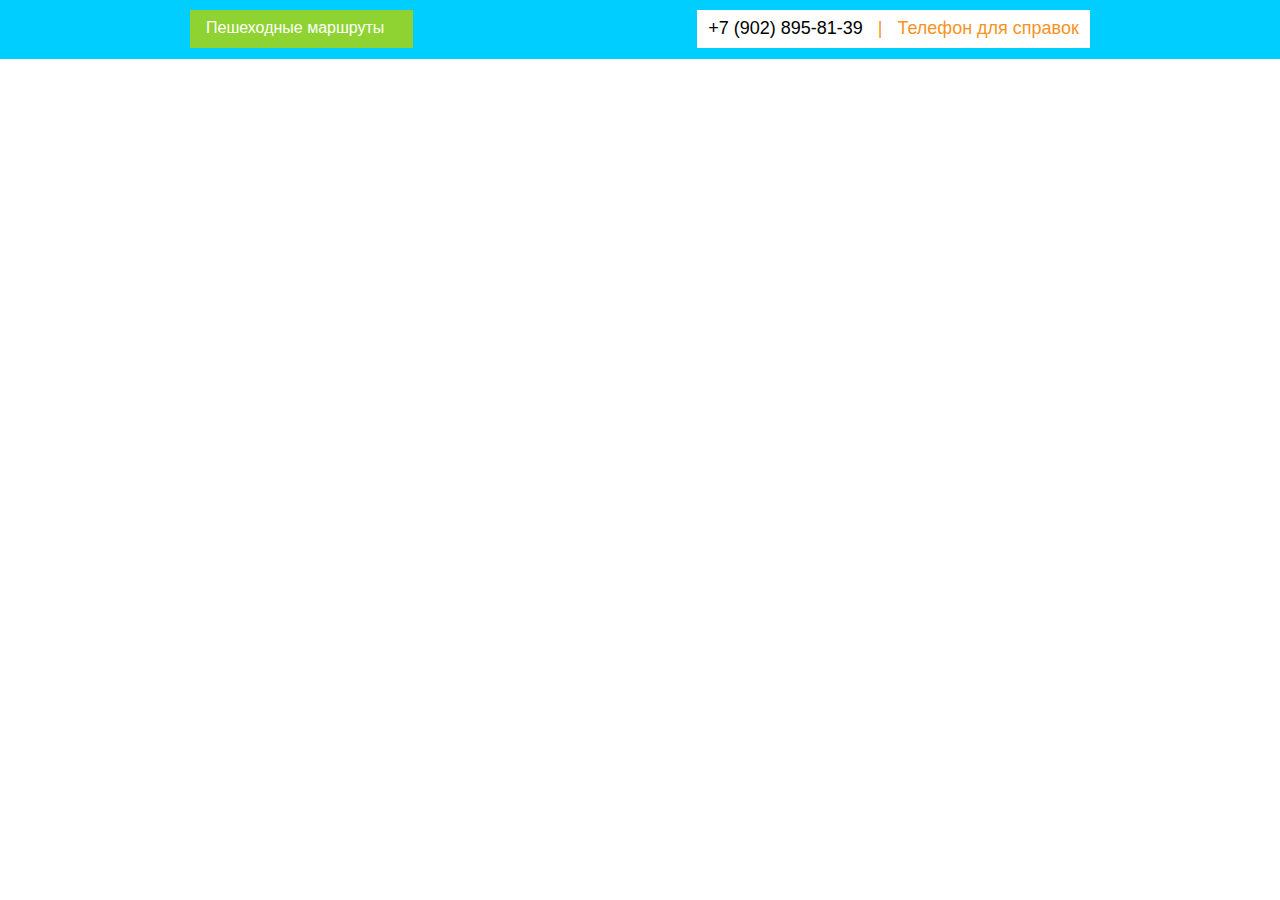
<file: pm.html>
<!DOCTYPE html>
<html class="nojs html css_verticalspacer" lang="ru-RU">
 <head>

  <meta http-equiv="Content-type" content="text/html;charset=UTF-8"/>
  <meta name="generator" content="2018.1.0.386"/>
  <meta name="viewport" content="width=device-width, initial-scale=1.0"/>
  
  <script type="text/javascript">
   // Redirect to phone/tablet as necessary
(function(c,b,d){var a=function(){if(navigator.maxTouchPoints>1)return!0;if(window.matchMedia&&window.matchMedia("(-moz-touch-enabled)").matches)return!0;for(var a=["Webkit","Moz","O","ms","Khtml"],b=0,c=a.length;b<c;b++){var d=a[b]+"MaxTouchPoints";if(d in navigator&&navigator[d])return!0}try{return document.createEvent("TouchEvent"),!0}catch(f){}return!1}(),f=function(a){a+="=";for(var b=document.cookie.split(";"),c=0;c<b.length;c++){for(var d=b[c];d.charAt(0)==" ";)d=d.substring(1,d.length);if(d.indexOf(a)==
0)return d.substring(a.length,d.length)}return null};if(f("inbrowserediting")!="true"){var h,f=f("devicelock");f=="phone"&&d?h=d:f=="tablet"&&b&&(h=b);if(f!=c&&!h)if(window.matchMedia)window.matchMedia("(max-device-width: 415px)").matches&&d?h=d:window.matchMedia("(max-device-width: 960px)").matches&&b&&a&&(h=b);else{var c=Math.min(screen.width,screen.height)/(window.devicePixelRatio||1),f=window.screen.systemXDPI||0,g=window.screen.systemYDPI||0,f=f>0&&g>0?Math.min(screen.width/f,screen.height/g):
0;(c<=370||f!=0&&f<=3)&&d?h=d:c<=960&&b&&a&&(h=b)}if(h)document.location=h+(document.location.search||"")+(document.location.hash||""),document.write('<style type="text/css">body {visibility:hidden}</style>')}})("desktop","","phone/pm.html");

// Update the 'nojs'/'js' class on the html node
document.documentElement.className = document.documentElement.className.replace(/\bnojs\b/g, 'js');

// Check that all required assets are uploaded and up-to-date
if(typeof Muse == "undefined") window.Muse = {}; window.Muse.assets = {"required":["museutils.js", "museconfig.js", "jquery.watch.js", "require.js", "pm.css"], "outOfDate":[]};
</script>
  
  <link media="only screen and (max-width: 370px)" rel="alternate" href="http://progulka74.ru/phone/pm.html"/>
  <link rel="shortcut icon" href="images/favicon.ico?crc=3981616634"/>
  <title>Пешеходные маршруты</title>
  <!-- CSS -->
  <link rel="stylesheet" type="text/css" href="css/site_global.css?crc=3833311510"/>
  <link rel="stylesheet" type="text/css" href="css/pm.css?crc=192060184" id="pagesheet"/>
  <!-- Other scripts -->
  <script type="text/javascript">
   var __adobewebfontsappname__ = "muse";
</script>
  <!-- JS includes -->
  <script src="https://webfonts.creativecloud.com/lato:n3:all;open-sans:n4:all.js" type="text/javascript"></script>
    <!--custom head HTML-->
  <!-- Yandex.Metrika counter -->
<script type="text/javascript">
    (function (d, w, c) {
        (w[c] = w[c] || []).push(function() {
            try {
                w.yaCounter37005535 = new Ya.Metrika({
                    id:37005535,
                    clickmap:true,
                    trackLinks:true,
                    accurateTrackBounce:true,
                    webvisor:true,
                    trackHash:true
                });
            } catch(e) { }
        });

        var n = d.getElementsByTagName("script")[0],
            s = d.createElement("script"),
            f = function () { n.parentNode.insertBefore(s, n); };
        s.type = "text/javascript";
        s.async = true;
        s.src = "https://mc.yandex.ru/metrika/watch.js";

        if (w.opera == "[object Opera]") {
            d.addEventListener("DOMContentLoaded", f, false);
        } else { f(); }
    })(document, window, "yandex_metrika_callbacks");
</script>
<noscript><div><img src="https://mc.yandex.ru/watch/37005535" style="position:absolute; left:-9999px;" alt="" /></div></noscript>
<!-- /Yandex.Metrika counter -->

<script type="text/javascript">(window.Image ? (new Image()) : document.createElement('img')).src = location.protocol + '//vk.com/rtrg?r=nyVmz1B8/gdxxWJAQWFBMqYZMsBMfBZQo3tiKxWZllCNtF9i2eYIbXzRCroS0T7lCpEN2eaPJ4FfTPJIj1SnGztKKy6r0ivon/8jzCwoxQv1T2G93OB/7nYqX43VWhpSkQ8hXU9ny0LkO/kg5U5tr0QYn0lRk*B2FxjNAEv3z7s-';</script>
 </head>
 <body>

  <div class="clearfix borderbox" id="page"><!-- column -->
   <div class="position_content" id="page_position_content">
    <div class="browser_width colelem" id="u12877-bw">
     <div id="u12877"><!-- group -->
      <div class="clearfix" id="u12877_align_to_page">
       <div class="clearfix grpelem" id="u3348"><!-- group -->
        <div class="clearfix grpelem" id="u2358"><!-- group -->
         <!-- m_editable region-id="editable-static-tag-U2359-BP_infinity" template="pm.html" data-type="html" data-ice-options="disableImageResize,link,txtStyleTarget" -->
         <div class="clearfix grpelem" id="u2359-4" data-muse-uid="U2359" data-muse-type="txt_frame" data-IBE-flags="txtStyleSrc" data-sizePolicy="fixed" data-pintopage="page_fixedLeft"><!-- content -->
          <p>Пешеходные маршруты</p>
         </div>
         <!-- /m_editable -->
        </div>
       </div>
       <div class="clearfix grpelem" id="u12881"><!-- group -->
        <div class="clearfix grpelem" id="u3644"><!-- group -->
         <!-- m_editable region-id="editable-static-tag-U2369-BP_infinity" template="pm.html" data-type="html" data-ice-options="disableImageResize,link,txtStyleTarget" -->
         <div class="clearfix grpelem" id="u2369-5" data-muse-uid="U2369" data-muse-type="txt_frame" data-IBE-flags="txtStyleSrc" data-sizePolicy="fixed" data-pintopage="page_fixedRight"><!-- content -->
          <p>+7 (902) 895-81-39&nbsp;&nbsp; <span id="u2369-2">|&nbsp;&nbsp; Телефон для справок</span></p>
         </div>
         <!-- /m_editable -->
        </div>
       </div>
      </div>
     </div>
    </div>
    <div class="browser_width colelem" id="u2340-bw">
     <div id="u2340"><!-- custom html -->
      <script type="text/javascript" charset="utf-8" async src="https://api-maps.yandex.ru/services/constructor/1.0/js/?sid=8wezuELb4yQirthNfPbKopeNS14PL60W&width=100%&height=594&lang=ru_RU&sourceType=constructor&scroll=true"></script>
     </div>
    </div>
    <div class="verticalspacer" data-offset-top="653" data-content-above-spacer="653" data-content-below-spacer="0" data-sizePolicy="fixed" data-pintopage="page_fixedLeft"></div>
   </div>
  </div>
  <!-- Other scripts -->
  <script type="text/javascript">
   // Decide whether to suppress missing file error or not based on preference setting
var suppressMissingFileError = false
</script>
  <script type="text/javascript">
   window.Muse.assets.check=function(c){if(!window.Muse.assets.checked){window.Muse.assets.checked=!0;var b={},d=function(a,b){if(window.getComputedStyle){var c=window.getComputedStyle(a,null);return c&&c.getPropertyValue(b)||c&&c[b]||""}if(document.documentElement.currentStyle)return(c=a.currentStyle)&&c[b]||a.style&&a.style[b]||"";return""},a=function(a){if(a.match(/^rgb/))return a=a.replace(/\s+/g,"").match(/([\d\,]+)/gi)[0].split(","),(parseInt(a[0])<<16)+(parseInt(a[1])<<8)+parseInt(a[2]);if(a.match(/^\#/))return parseInt(a.substr(1),
16);return 0},f=function(f){for(var g=document.getElementsByTagName("link"),j=0;j<g.length;j++)if("text/css"==g[j].type){var l=(g[j].href||"").match(/\/?css\/([\w\-]+\.css)\?crc=(\d+)/);if(!l||!l[1]||!l[2])break;b[l[1]]=l[2]}g=document.createElement("div");g.className="version";g.style.cssText="display:none; width:1px; height:1px;";document.getElementsByTagName("body")[0].appendChild(g);for(j=0;j<Muse.assets.required.length;){var l=Muse.assets.required[j],k=l.match(/([\w\-\.]+)\.(\w+)$/),i=k&&k[1]?
k[1]:null,k=k&&k[2]?k[2]:null;switch(k.toLowerCase()){case "css":i=i.replace(/\W/gi,"_").replace(/^([^a-z])/gi,"_$1");g.className+=" "+i;i=a(d(g,"color"));k=a(d(g,"backgroundColor"));i!=0||k!=0?(Muse.assets.required.splice(j,1),"undefined"!=typeof b[l]&&(i!=b[l]>>>24||k!=(b[l]&16777215))&&Muse.assets.outOfDate.push(l)):j++;g.className="version";break;case "js":j++;break;default:throw Error("Unsupported file type: "+k);}}c?c().jquery!="1.8.3"&&Muse.assets.outOfDate.push("jquery-1.8.3.min.js"):Muse.assets.required.push("jquery-1.8.3.min.js");
g.parentNode.removeChild(g);if(Muse.assets.outOfDate.length||Muse.assets.required.length)g="Некоторые файлы на сервере могут отсутствовать или быть некорректными. Очистите кэш-память браузера и повторите попытку. Если проблему не удается устранить, свяжитесь с разработчиками сайта.",f&&Muse.assets.outOfDate.length&&(g+="\nOut of date: "+Muse.assets.outOfDate.join(",")),f&&Muse.assets.required.length&&(g+="\nMissing: "+Muse.assets.required.join(",")),suppressMissingFileError?(g+="\nUse SuppressMissingFileError key in AppPrefs.xml to show missing file error pop up.",console.log(g)):alert(g)};location&&location.search&&location.search.match&&location.search.match(/muse_debug/gi)?
setTimeout(function(){f(!0)},5E3):f()}};
var muse_init=function(){require.config({baseUrl:""});require(["jquery","museutils","whatinput","jquery.watch"],function(c){var $ = c;$(document).ready(function(){try{
window.Muse.assets.check($);/* body */
Muse.Utils.transformMarkupToFixBrowserProblemsPreInit();/* body */
Muse.Utils.prepHyperlinks(true);/* body */
Muse.Utils.resizeHeight('.browser_width');/* resize height */
Muse.Utils.requestAnimationFrame(function() { $('body').addClass('initialized'); });/* mark body as initialized */
Muse.Utils.makeButtonsVisibleAfterSettingMinWidth();/* body */
Muse.Utils.fullPage('#page');/* 100% height page */
Muse.Utils.showWidgetsWhenReady();/* body */
Muse.Utils.transformMarkupToFixBrowserProblems();/* body */
}catch(b){if(b&&"function"==typeof b.notify?b.notify():Muse.Assert.fail("Error calling selector function: "+b),false)throw b;}})})};

</script>
  <!-- RequireJS script -->
  <script src="scripts/require.js?crc=7928878" type="text/javascript" async data-main="scripts/museconfig.js?crc=310584261" onload="if (requirejs) requirejs.onError = function(requireType, requireModule) { if (requireType && requireType.toString && requireType.toString().indexOf && 0 <= requireType.toString().indexOf('#scripterror')) window.Muse.assets.check(); }" onerror="window.Muse.assets.check();"></script>
   </body>
</html>
</file>
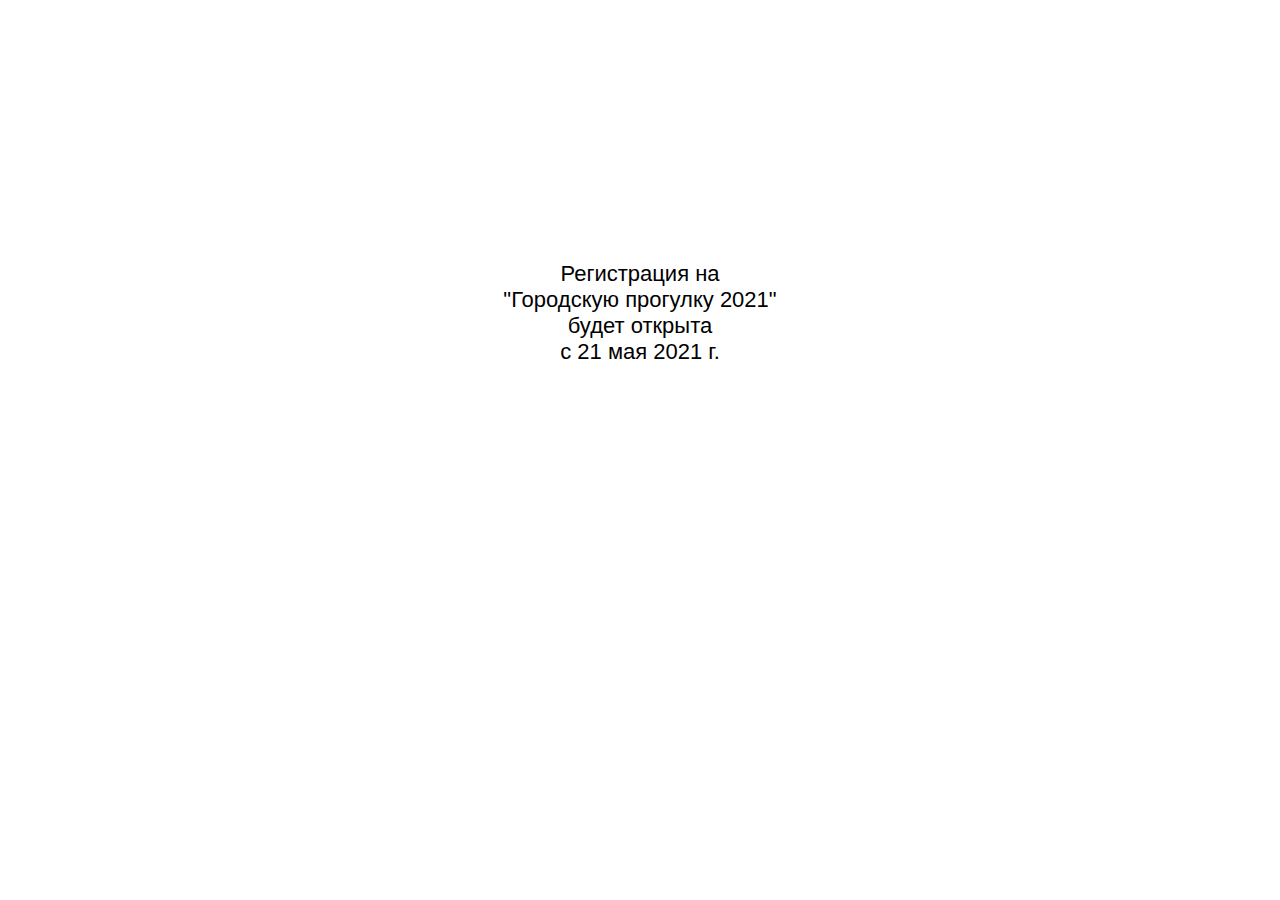
<file: reg.html>
<!DOCTYPE html>
<html class="nojs html css_verticalspacer" lang="ru-RU">
 <head>

  <meta http-equiv="Content-type" content="text/html;charset=UTF-8"/>
  <meta name="generator" content="2018.1.0.386"/>
  <meta name="viewport" content="width=device-width, initial-scale=1.0"/>
  
  <script type="text/javascript">
   // Redirect to phone/tablet as necessary
(function(c,b,d){var a=function(){if(navigator.maxTouchPoints>1)return!0;if(window.matchMedia&&window.matchMedia("(-moz-touch-enabled)").matches)return!0;for(var a=["Webkit","Moz","O","ms","Khtml"],b=0,c=a.length;b<c;b++){var d=a[b]+"MaxTouchPoints";if(d in navigator&&navigator[d])return!0}try{return document.createEvent("TouchEvent"),!0}catch(f){}return!1}(),f=function(a){a+="=";for(var b=document.cookie.split(";"),c=0;c<b.length;c++){for(var d=b[c];d.charAt(0)==" ";)d=d.substring(1,d.length);if(d.indexOf(a)==
0)return d.substring(a.length,d.length)}return null};if(f("inbrowserediting")!="true"){var h,f=f("devicelock");f=="phone"&&d?h=d:f=="tablet"&&b&&(h=b);if(f!=c&&!h)if(window.matchMedia)window.matchMedia("(max-device-width: 415px)").matches&&d?h=d:window.matchMedia("(max-device-width: 960px)").matches&&b&&a&&(h=b);else{var c=Math.min(screen.width,screen.height)/(window.devicePixelRatio||1),f=window.screen.systemXDPI||0,g=window.screen.systemYDPI||0,f=f>0&&g>0?Math.min(screen.width/f,screen.height/g):
0;(c<=370||f!=0&&f<=3)&&d?h=d:c<=960&&b&&a&&(h=b)}if(h)document.location=h+(document.location.search||"")+(document.location.hash||""),document.write('<style type="text/css">body {visibility:hidden}</style>')}})("desktop","","phone/reg.html");

// Update the 'nojs'/'js' class on the html node
document.documentElement.className = document.documentElement.className.replace(/\bnojs\b/g, 'js');

// Check that all required assets are uploaded and up-to-date
if(typeof Muse == "undefined") window.Muse = {}; window.Muse.assets = {"required":["museutils.js", "museconfig.js", "jquery.watch.js", "require.js", "jquery.museresponsive.js", "reg.css"], "outOfDate":[]};
</script>
  
  <link media="only screen and (max-width: 370px)" rel="alternate" href="http://progulka74.ru/phone/reg.html"/>
  <link rel="shortcut icon" href="images/favicon.ico?crc=3981616634"/>
  <title>Регистрация</title>
  <!-- CSS -->
  <link rel="stylesheet" type="text/css" href="css/site_global.css?crc=3833311510"/>
  <link rel="stylesheet" type="text/css" href="css/reg.css?crc=267794409" id="pagesheet"/>
  <!-- IE-only CSS -->
  <!--[if lt IE 9]>
  <link rel="stylesheet" type="text/css" href="css/iefonts_reg.css?crc=3824530138"/>
  <link rel="stylesheet" type="text/css" href="css/nomq_reg.css?crc=4224752808" id="nomq_pagesheet"/>
  <![endif]-->
  <!-- Other scripts -->
  <script type="text/javascript">
   var __adobewebfontsappname__ = "muse";
</script>
  <!-- JS includes -->
  <script src="https://webfonts.creativecloud.com/open-sans:n3,n4:all.js" type="text/javascript"></script>
    <!--custom head HTML-->
  <!-- Yandex.Metrika counter -->
<script type="text/javascript">
    (function (d, w, c) {
        (w[c] = w[c] || []).push(function() {
            try {
                w.yaCounter37005535 = new Ya.Metrika({
                    id:37005535,
                    clickmap:true,
                    trackLinks:true,
                    accurateTrackBounce:true,
                    webvisor:true,
                    trackHash:true
                });
            } catch(e) { }
        });

        var n = d.getElementsByTagName("script")[0],
            s = d.createElement("script"),
            f = function () { n.parentNode.insertBefore(s, n); };
        s.type = "text/javascript";
        s.async = true;
        s.src = "https://mc.yandex.ru/metrika/watch.js";

        if (w.opera == "[object Opera]") {
            d.addEventListener("DOMContentLoaded", f, false);
        } else { f(); }
    })(document, window, "yandex_metrika_callbacks");
</script>
<noscript><div><img src="https://mc.yandex.ru/watch/37005535" style="position:absolute; left:-9999px;" alt="" /></div></noscript>
<!-- /Yandex.Metrika counter -->

<script type="text/javascript">(window.Image ? (new Image()) : document.createElement('img')).src = location.protocol + '//vk.com/rtrg?r=nyVmz1B8/gdxxWJAQWFBMqYZMsBMfBZQo3tiKxWZllCNtF9i2eYIbXzRCroS0T7lCpEN2eaPJ4FfTPJIj1SnGztKKy6r0ivon/8jzCwoxQv1T2G93OB/7nYqX43VWhpSkQ8hXU9ny0LkO/kg5U5tr0QYn0lRk*B2FxjNAEv3z7s-';</script>
 </head>
 <body>

  <div class="breakpoint active" id="bp_infinity" data-min-width="961"><!-- responsive breakpoint node -->
   <div class="clearfix borderbox" id="page"><!-- column -->
    <!-- m_editable region-id="editable-static-tag-U13721-BP_infinity" template="reg.html" data-type="html" data-ice-options="disableImageResize,link,txtStyleTarget" -->
    <div class="clearfix colelem shared_content" id="u13721-10" data-muse-uid="U13721" data-muse-type="txt_frame" data-IBE-flags="txtStyleSrc" data-content-guid="u13721-10_content"><!-- content -->
     <p id="u13721-2">Регистрация на</p>
     <p id="u13721-4">&quot;Городскую прогулку 2021&quot;</p>
     <p id="u13721-6">будет открыта</p>
     <p id="u13721-8">с 21 мая 2021 г.</p>
    </div>
    <!-- /m_editable -->
    <div class="verticalspacer" data-offset-top="365" data-content-above-spacer="364" data-content-below-spacer="135" data-sizePolicy="fixed" data-pintopage="page_fixedLeft"></div>
   </div>
  </div>
  <div class="breakpoint" id="bp_960" data-max-width="960"><!-- responsive breakpoint node -->
   <div class="clearfix borderbox temp_no_id" data-orig-id="page"><!-- column -->
    <!-- m_editable region-id="editable-static-tag-U13721-BP_960" template="reg.html" data-type="html" data-ice-options="disableImageResize,link,txtStyleTarget" -->
    <span class="clearfix colelem placeholder" data-placeholder-for="u13721-10_content"><!-- placeholder node --></span>
    <!-- /m_editable -->
    <div class="verticalspacer" data-offset-top="391" data-content-above-spacer="390" data-content-below-spacer="109" data-sizePolicy="fixed" data-pintopage="page_fixedLeft"></div>
   </div>
  </div>
  <!-- Other scripts -->
  <script type="text/javascript">
   // Decide whether to suppress missing file error or not based on preference setting
var suppressMissingFileError = false
</script>
  <script type="text/javascript">
   window.Muse.assets.check=function(c){if(!window.Muse.assets.checked){window.Muse.assets.checked=!0;var b={},d=function(a,b){if(window.getComputedStyle){var c=window.getComputedStyle(a,null);return c&&c.getPropertyValue(b)||c&&c[b]||""}if(document.documentElement.currentStyle)return(c=a.currentStyle)&&c[b]||a.style&&a.style[b]||"";return""},a=function(a){if(a.match(/^rgb/))return a=a.replace(/\s+/g,"").match(/([\d\,]+)/gi)[0].split(","),(parseInt(a[0])<<16)+(parseInt(a[1])<<8)+parseInt(a[2]);if(a.match(/^\#/))return parseInt(a.substr(1),
16);return 0},f=function(f){for(var g=document.getElementsByTagName("link"),j=0;j<g.length;j++)if("text/css"==g[j].type){var l=(g[j].href||"").match(/\/?css\/([\w\-]+\.css)\?crc=(\d+)/);if(!l||!l[1]||!l[2])break;b[l[1]]=l[2]}g=document.createElement("div");g.className="version";g.style.cssText="display:none; width:1px; height:1px;";document.getElementsByTagName("body")[0].appendChild(g);for(j=0;j<Muse.assets.required.length;){var l=Muse.assets.required[j],k=l.match(/([\w\-\.]+)\.(\w+)$/),i=k&&k[1]?
k[1]:null,k=k&&k[2]?k[2]:null;switch(k.toLowerCase()){case "css":i=i.replace(/\W/gi,"_").replace(/^([^a-z])/gi,"_$1");g.className+=" "+i;i=a(d(g,"color"));k=a(d(g,"backgroundColor"));i!=0||k!=0?(Muse.assets.required.splice(j,1),"undefined"!=typeof b[l]&&(i!=b[l]>>>24||k!=(b[l]&16777215))&&Muse.assets.outOfDate.push(l)):j++;g.className="version";break;case "js":j++;break;default:throw Error("Unsupported file type: "+k);}}c?c().jquery!="1.8.3"&&Muse.assets.outOfDate.push("jquery-1.8.3.min.js"):Muse.assets.required.push("jquery-1.8.3.min.js");
g.parentNode.removeChild(g);if(Muse.assets.outOfDate.length||Muse.assets.required.length)g="Некоторые файлы на сервере могут отсутствовать или быть некорректными. Очистите кэш-память браузера и повторите попытку. Если проблему не удается устранить, свяжитесь с разработчиками сайта.",f&&Muse.assets.outOfDate.length&&(g+="\nOut of date: "+Muse.assets.outOfDate.join(",")),f&&Muse.assets.required.length&&(g+="\nMissing: "+Muse.assets.required.join(",")),suppressMissingFileError?(g+="\nUse SuppressMissingFileError key in AppPrefs.xml to show missing file error pop up.",console.log(g)):alert(g)};location&&location.search&&location.search.match&&location.search.match(/muse_debug/gi)?
setTimeout(function(){f(!0)},5E3):f()}};
var muse_init=function(){require.config({baseUrl:""});require(["jquery","museutils","whatinput","jquery.watch","jquery.museresponsive"],function(c){var $ = c;$(document).ready(function(){try{
window.Muse.assets.check($);/* body */
Muse.Utils.transformMarkupToFixBrowserProblemsPreInit();/* body */
Muse.Utils.prepHyperlinks(true);/* body */
Muse.Utils.makeButtonsVisibleAfterSettingMinWidth();/* body */
Muse.Utils.fullPage('#page');/* 100% height page */
$( '.breakpoint' ).registerBreakpoint();/* Register breakpoints */
Muse.Utils.transformMarkupToFixBrowserProblems();/* body */
}catch(b){if(b&&"function"==typeof b.notify?b.notify():Muse.Assert.fail("Error calling selector function: "+b),false)throw b;}})})};

</script>
  <!-- RequireJS script -->
  <script src="scripts/require.js?crc=7928878" type="text/javascript" async data-main="scripts/museconfig.js?crc=310584261" onload="if (requirejs) requirejs.onError = function(requireType, requireModule) { if (requireType && requireType.toString && requireType.toString().indexOf && 0 <= requireType.toString().indexOf('#scripterror')) window.Muse.assets.check(); }" onerror="window.Muse.assets.check();"></script>
   </body>
</html>
</file>
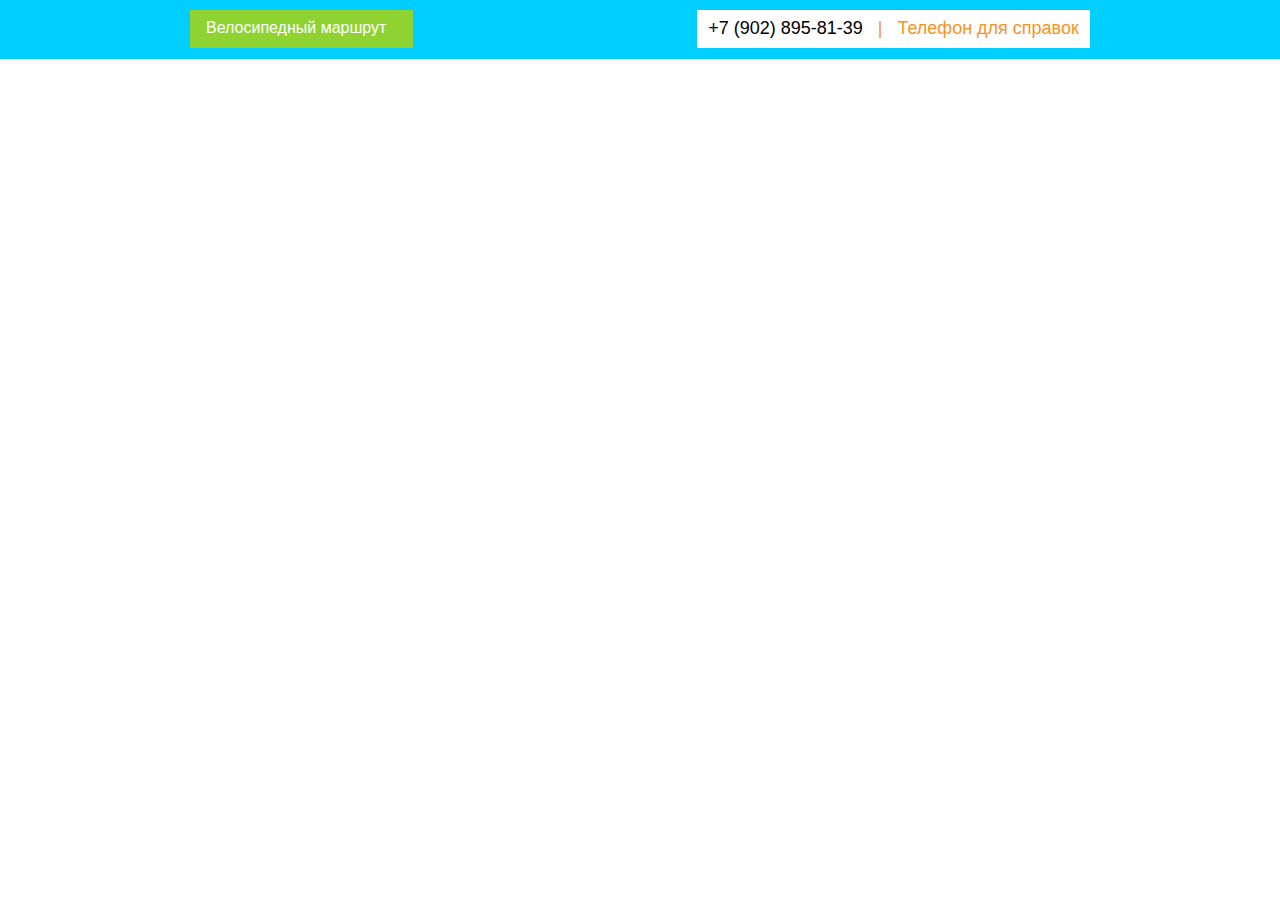
<file: vm.html>
<!DOCTYPE html>
<html class="nojs html css_verticalspacer" lang="ru-RU">
 <head>

  <meta http-equiv="Content-type" content="text/html;charset=UTF-8"/>
  <meta name="generator" content="2018.1.0.386"/>
  <meta name="viewport" content="width=device-width, initial-scale=1.0"/>
  
  <script type="text/javascript">
   // Redirect to phone/tablet as necessary
(function(c,b,d){var a=function(){if(navigator.maxTouchPoints>1)return!0;if(window.matchMedia&&window.matchMedia("(-moz-touch-enabled)").matches)return!0;for(var a=["Webkit","Moz","O","ms","Khtml"],b=0,c=a.length;b<c;b++){var d=a[b]+"MaxTouchPoints";if(d in navigator&&navigator[d])return!0}try{return document.createEvent("TouchEvent"),!0}catch(f){}return!1}(),f=function(a){a+="=";for(var b=document.cookie.split(";"),c=0;c<b.length;c++){for(var d=b[c];d.charAt(0)==" ";)d=d.substring(1,d.length);if(d.indexOf(a)==
0)return d.substring(a.length,d.length)}return null};if(f("inbrowserediting")!="true"){var h,f=f("devicelock");f=="phone"&&d?h=d:f=="tablet"&&b&&(h=b);if(f!=c&&!h)if(window.matchMedia)window.matchMedia("(max-device-width: 415px)").matches&&d?h=d:window.matchMedia("(max-device-width: 960px)").matches&&b&&a&&(h=b);else{var c=Math.min(screen.width,screen.height)/(window.devicePixelRatio||1),f=window.screen.systemXDPI||0,g=window.screen.systemYDPI||0,f=f>0&&g>0?Math.min(screen.width/f,screen.height/g):
0;(c<=370||f!=0&&f<=3)&&d?h=d:c<=960&&b&&a&&(h=b)}if(h)document.location=h+(document.location.search||"")+(document.location.hash||""),document.write('<style type="text/css">body {visibility:hidden}</style>')}})("desktop","","phone/vm.html");

// Update the 'nojs'/'js' class on the html node
document.documentElement.className = document.documentElement.className.replace(/\bnojs\b/g, 'js');

// Check that all required assets are uploaded and up-to-date
if(typeof Muse == "undefined") window.Muse = {}; window.Muse.assets = {"required":["museutils.js", "museconfig.js", "jquery.watch.js", "require.js", "vm.css"], "outOfDate":[]};
</script>
  
  <link media="only screen and (max-width: 370px)" rel="alternate" href="http://progulka74.ru/phone/vm.html"/>
  <link rel="shortcut icon" href="images/favicon.ico?crc=3981616634"/>
  <title>Велосипедный маршрут</title>
  <!-- CSS -->
  <link rel="stylesheet" type="text/css" href="css/site_global.css?crc=3833311510"/>
  <link rel="stylesheet" type="text/css" href="css/vm.css?crc=3842346794" id="pagesheet"/>
  <!-- Other scripts -->
  <script type="text/javascript">
   var __adobewebfontsappname__ = "muse";
</script>
  <!-- JS includes -->
  <script src="https://webfonts.creativecloud.com/lato:n3:all;open-sans:n4:all.js" type="text/javascript"></script>
    <!--custom head HTML-->
  <!-- Yandex.Metrika counter -->
<script type="text/javascript">
    (function (d, w, c) {
        (w[c] = w[c] || []).push(function() {
            try {
                w.yaCounter37005535 = new Ya.Metrika({
                    id:37005535,
                    clickmap:true,
                    trackLinks:true,
                    accurateTrackBounce:true,
                    webvisor:true,
                    trackHash:true
                });
            } catch(e) { }
        });

        var n = d.getElementsByTagName("script")[0],
            s = d.createElement("script"),
            f = function () { n.parentNode.insertBefore(s, n); };
        s.type = "text/javascript";
        s.async = true;
        s.src = "https://mc.yandex.ru/metrika/watch.js";

        if (w.opera == "[object Opera]") {
            d.addEventListener("DOMContentLoaded", f, false);
        } else { f(); }
    })(document, window, "yandex_metrika_callbacks");
</script>
<noscript><div><img src="https://mc.yandex.ru/watch/37005535" style="position:absolute; left:-9999px;" alt="" /></div></noscript>
<!-- /Yandex.Metrika counter -->

<script type="text/javascript">(window.Image ? (new Image()) : document.createElement('img')).src = location.protocol + '//vk.com/rtrg?r=nyVmz1B8/gdxxWJAQWFBMqYZMsBMfBZQo3tiKxWZllCNtF9i2eYIbXzRCroS0T7lCpEN2eaPJ4FfTPJIj1SnGztKKy6r0ivon/8jzCwoxQv1T2G93OB/7nYqX43VWhpSkQ8hXU9ny0LkO/kg5U5tr0QYn0lRk*B2FxjNAEv3z7s-';</script>
 </head>
 <body>

  <div class="clearfix borderbox" id="page"><!-- column -->
   <div class="position_content" id="page_position_content">
    <div class="browser_width colelem" id="u12884-bw">
     <div id="u12884"><!-- group -->
      <div class="clearfix" id="u12884_align_to_page">
       <div class="clearfix grpelem" id="u3731"><!-- group -->
        <div class="clearfix grpelem" id="u3733"><!-- group -->
         <!-- m_editable region-id="editable-static-tag-U3732-BP_infinity" template="vm.html" data-type="html" data-ice-options="disableImageResize,link,txtStyleTarget" -->
         <div class="clearfix grpelem" id="u3732-4" data-muse-uid="U3732" data-muse-type="txt_frame" data-IBE-flags="txtStyleSrc" data-sizePolicy="fixed" data-pintopage="page_fixedLeft"><!-- content -->
          <p>Велосипедный маршрут</p>
         </div>
         <!-- /m_editable -->
        </div>
       </div>
       <div class="clearfix grpelem" id="u12889"><!-- group -->
        <div class="clearfix grpelem" id="u12890"><!-- group -->
         <!-- m_editable region-id="editable-static-tag-U12891-BP_infinity" template="vm.html" data-type="html" data-ice-options="disableImageResize,link,txtStyleTarget" -->
         <div class="clearfix grpelem" id="u12891-5" data-muse-uid="U12891" data-muse-type="txt_frame" data-IBE-flags="txtStyleSrc" data-sizePolicy="fixed" data-pintopage="page_fixedRight"><!-- content -->
          <p>+7 (902) 895-81-39&nbsp;&nbsp; <span id="u12891-2">|&nbsp;&nbsp; Телефон для справок</span></p>
         </div>
         <!-- /m_editable -->
        </div>
       </div>
      </div>
     </div>
    </div>
    <div class="browser_width colelem" id="u3737-bw">
     <div id="u3737"><!-- custom html -->
      <script type="text/javascript" charset="utf-8" async src="https://api-maps.yandex.ru/services/constructor/1.0/js/?sid=J_siHj70h5b7IeanWqA7fbNmDqnLbRfX&width=100%&height=594&lang=ru_RU&sourceType=constructor&scroll=true"></script>
     </div>
    </div>
    <div class="verticalspacer" data-offset-top="653" data-content-above-spacer="653" data-content-below-spacer="0" data-sizePolicy="fixed" data-pintopage="page_fixedLeft"></div>
   </div>
  </div>
  <!-- Other scripts -->
  <script type="text/javascript">
   // Decide whether to suppress missing file error or not based on preference setting
var suppressMissingFileError = false
</script>
  <script type="text/javascript">
   window.Muse.assets.check=function(c){if(!window.Muse.assets.checked){window.Muse.assets.checked=!0;var b={},d=function(a,b){if(window.getComputedStyle){var c=window.getComputedStyle(a,null);return c&&c.getPropertyValue(b)||c&&c[b]||""}if(document.documentElement.currentStyle)return(c=a.currentStyle)&&c[b]||a.style&&a.style[b]||"";return""},a=function(a){if(a.match(/^rgb/))return a=a.replace(/\s+/g,"").match(/([\d\,]+)/gi)[0].split(","),(parseInt(a[0])<<16)+(parseInt(a[1])<<8)+parseInt(a[2]);if(a.match(/^\#/))return parseInt(a.substr(1),
16);return 0},f=function(f){for(var g=document.getElementsByTagName("link"),j=0;j<g.length;j++)if("text/css"==g[j].type){var l=(g[j].href||"").match(/\/?css\/([\w\-]+\.css)\?crc=(\d+)/);if(!l||!l[1]||!l[2])break;b[l[1]]=l[2]}g=document.createElement("div");g.className="version";g.style.cssText="display:none; width:1px; height:1px;";document.getElementsByTagName("body")[0].appendChild(g);for(j=0;j<Muse.assets.required.length;){var l=Muse.assets.required[j],k=l.match(/([\w\-\.]+)\.(\w+)$/),i=k&&k[1]?
k[1]:null,k=k&&k[2]?k[2]:null;switch(k.toLowerCase()){case "css":i=i.replace(/\W/gi,"_").replace(/^([^a-z])/gi,"_$1");g.className+=" "+i;i=a(d(g,"color"));k=a(d(g,"backgroundColor"));i!=0||k!=0?(Muse.assets.required.splice(j,1),"undefined"!=typeof b[l]&&(i!=b[l]>>>24||k!=(b[l]&16777215))&&Muse.assets.outOfDate.push(l)):j++;g.className="version";break;case "js":j++;break;default:throw Error("Unsupported file type: "+k);}}c?c().jquery!="1.8.3"&&Muse.assets.outOfDate.push("jquery-1.8.3.min.js"):Muse.assets.required.push("jquery-1.8.3.min.js");
g.parentNode.removeChild(g);if(Muse.assets.outOfDate.length||Muse.assets.required.length)g="Некоторые файлы на сервере могут отсутствовать или быть некорректными. Очистите кэш-память браузера и повторите попытку. Если проблему не удается устранить, свяжитесь с разработчиками сайта.",f&&Muse.assets.outOfDate.length&&(g+="\nOut of date: "+Muse.assets.outOfDate.join(",")),f&&Muse.assets.required.length&&(g+="\nMissing: "+Muse.assets.required.join(",")),suppressMissingFileError?(g+="\nUse SuppressMissingFileError key in AppPrefs.xml to show missing file error pop up.",console.log(g)):alert(g)};location&&location.search&&location.search.match&&location.search.match(/muse_debug/gi)?
setTimeout(function(){f(!0)},5E3):f()}};
var muse_init=function(){require.config({baseUrl:""});require(["jquery","museutils","whatinput","jquery.watch"],function(c){var $ = c;$(document).ready(function(){try{
window.Muse.assets.check($);/* body */
Muse.Utils.transformMarkupToFixBrowserProblemsPreInit();/* body */
Muse.Utils.prepHyperlinks(true);/* body */
Muse.Utils.resizeHeight('.browser_width');/* resize height */
Muse.Utils.requestAnimationFrame(function() { $('body').addClass('initialized'); });/* mark body as initialized */
Muse.Utils.makeButtonsVisibleAfterSettingMinWidth();/* body */
Muse.Utils.fullPage('#page');/* 100% height page */
Muse.Utils.showWidgetsWhenReady();/* body */
Muse.Utils.transformMarkupToFixBrowserProblems();/* body */
}catch(b){if(b&&"function"==typeof b.notify?b.notify():Muse.Assert.fail("Error calling selector function: "+b),false)throw b;}})})};

</script>
  <!-- RequireJS script -->
  <script src="scripts/require.js?crc=7928878" type="text/javascript" async data-main="scripts/museconfig.js?crc=310584261" onload="if (requirejs) requirejs.onError = function(requireType, requireModule) { if (requireType && requireType.toString && requireType.toString().indexOf && 0 <= requireType.toString().indexOf('#scripterror')) window.Muse.assets.check(); }" onerror="window.Muse.assets.check();"></script>
   </body>
</html>
</file>
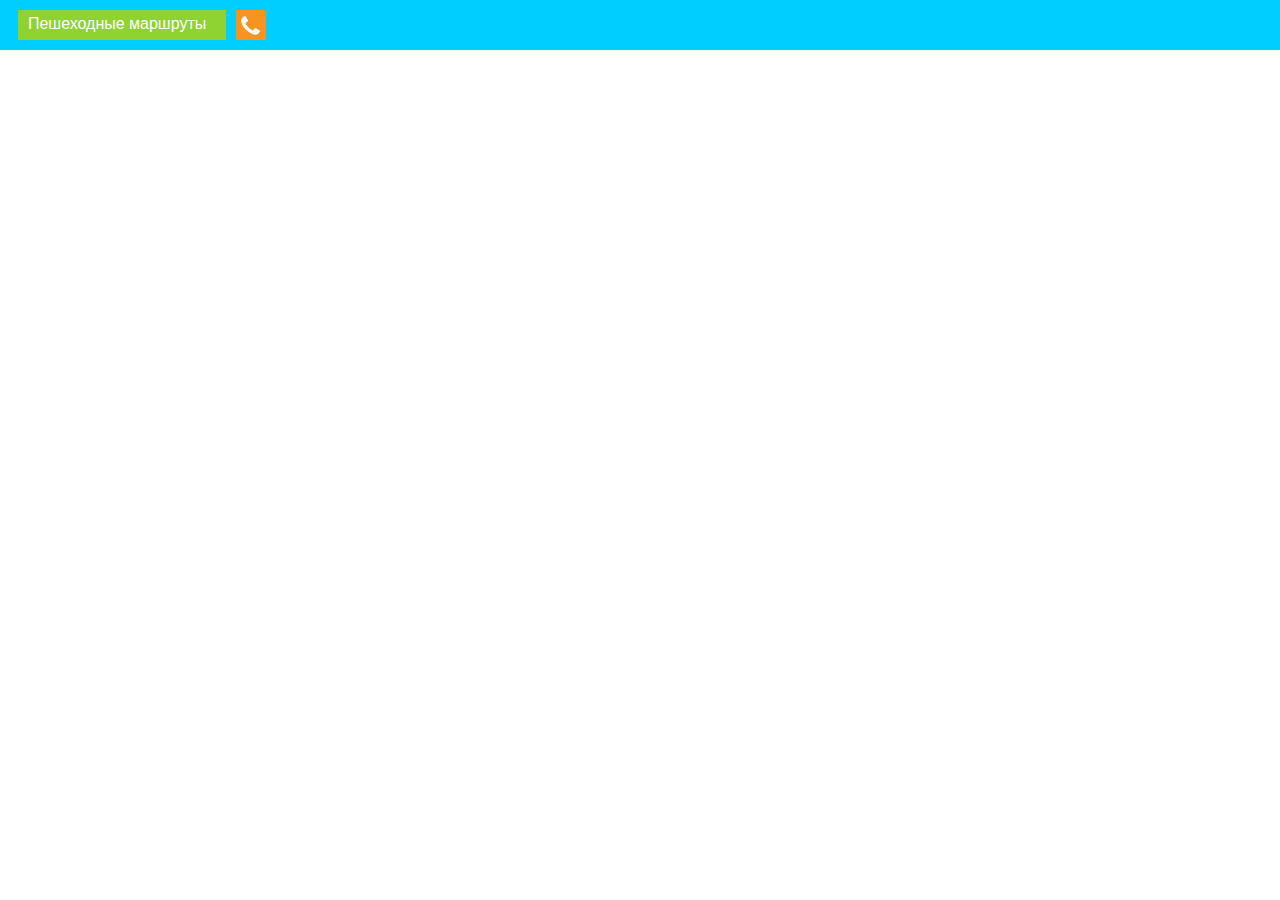
<file: phone/pm.html>
<!DOCTYPE html>
<html class="nojs html css_verticalspacer" lang="ru-RU">
 <head>

  <meta http-equiv="Content-type" content="text/html;charset=UTF-8"/>
  <meta name="generator" content="2018.1.0.386"/>
  <meta name="viewport" content="width=device-width, initial-scale=1.0"/>
  
  <script type="text/javascript">
   // Update the 'nojs'/'js' class on the html node
document.documentElement.className = document.documentElement.className.replace(/\bnojs\b/g, 'js');

// Check that all required assets are uploaded and up-to-date
if(typeof Muse == "undefined") window.Muse = {}; window.Muse.assets = {"required":["museutils.js", "museconfig.js", "jquery.watch.js", "require.js", "jquery.museresponsive.js", "pm.css"], "outOfDate":[]};
</script>
  
  <link rel="canonical" href="http://progulka74.ru/pm.html"/>
  <link rel="shortcut icon" href="../images/favicon.ico?crc=3981616634"/>
  <title>Пешеходные маршруты</title>
  <!-- CSS -->
  <link rel="stylesheet" type="text/css" href="../css/site_global.css?crc=3833311510"/>
  <link rel="stylesheet" type="text/css" href="css/pm.css?crc=443505221" id="pagesheet"/>
  <!-- IE-only CSS -->
  <!--[if lt IE 9]>
  <link rel="stylesheet" type="text/css" href="css/nomq_pm.css?crc=307076530" id="nomq_pagesheet"/>
  <![endif]-->
  <!-- Other scripts -->
  <script type="text/javascript">
   var __adobewebfontsappname__ = "muse";
</script>
  <!-- JS includes -->
  <script src="https://webfonts.creativecloud.com/open-sans:n4:all.js" type="text/javascript"></script>
    <!--custom head HTML-->
  <!-- Yandex.Metrika counter -->
<script type="text/javascript">
    (function (d, w, c) {
        (w[c] = w[c] || []).push(function() {
            try {
                w.yaCounter37005535 = new Ya.Metrika({
                    id:37005535,
                    clickmap:true,
                    trackLinks:true,
                    accurateTrackBounce:true,
                    webvisor:true,
                    trackHash:true
                });
            } catch(e) { }
        });

        var n = d.getElementsByTagName("script")[0],
            s = d.createElement("script"),
            f = function () { n.parentNode.insertBefore(s, n); };
        s.type = "text/javascript";
        s.async = true;
        s.src = "https://mc.yandex.ru/metrika/watch.js";

        if (w.opera == "[object Opera]") {
            d.addEventListener("DOMContentLoaded", f, false);
        } else { f(); }
    })(document, window, "yandex_metrika_callbacks");
</script>
<noscript><div><img src="https://mc.yandex.ru/watch/37005535" style="position:absolute; left:-9999px;" alt="" /></div></noscript>
<!-- /Yandex.Metrika counter -->

<script type="text/javascript">(window.Image ? (new Image()) : document.createElement('img')).src = location.protocol + '//vk.com/rtrg?r=nyVmz1B8/gdxxWJAQWFBMqYZMsBMfBZQo3tiKxWZllCNtF9i2eYIbXzRCroS0T7lCpEN2eaPJ4FfTPJIj1SnGztKKy6r0ivon/8jzCwoxQv1T2G93OB/7nYqX43VWhpSkQ8hXU9ny0LkO/kg5U5tr0QYn0lRk*B2FxjNAEv3z7s-';</script>
 </head>
 <body>

  <div class="breakpoint active" id="bp_infinity" data-min-width="415"><!-- responsive breakpoint node -->
   <div class="clearfix borderbox" id="page"><!-- column -->
    <div class="position_content" id="page_position_content">
     <div class="browser_width colelem" id="u12932-bw">
      <div class="clearfix" id="u12932"><!-- group -->
       <div class="clearfix grpelem" id="u13134"><!-- group -->
        <div class="clearfix grpelem" id="u12967"><!-- group -->
         <div class="clearfix grpelem" id="u12934"><!-- group -->
          <!-- m_editable region-id="editable-static-tag-U12935-BP_infinity" template="phone/pm.html" data-type="html" data-ice-options="disableImageResize,link,txtStyleTarget" -->
          <div class="clearfix grpelem shared_content" id="u12935-4" data-muse-uid="U12935" data-muse-type="txt_frame" data-IBE-flags="txtStyleSrc" data-sizePolicy="fixed" data-pintopage="page_fluidx" data-content-guid="u12935-4_content"><!-- content -->
           <p>Пешеходные маршруты</p>
          </div>
          <!-- /m_editable -->
         </div>
        </div>
        <!-- m_editable region-id="editable-static-tag-U13114" template="phone/pm.html" data-type="html" data-ice-options="clickable" data-ice-editable="link" -->
        <a class="nonblock nontext grpelem shared_content" id="u13114" href="tel:+79028958139" data-muse-uid="U13114" data-sizePolicy="fixed" data-pintopage="page_fluidx" data-content-guid="u13114_content"><!-- simple frame --></a>
        <!-- /m_editable -->
       </div>
      </div>
     </div>
     <div class="browser_width colelem" id="u13084-bw">
      <div id="u13084"><!-- custom html -->
       <script type="text/javascript" charset="utf-8" async src="https://api-maps.yandex.ru/services/constructor/1.0/js/?sid=8wezuELb4yQirthNfPbKopeNS14PL60W&width=100%&height=364&lang=ru_RU&sourceType=constructor&scroll=true"></script>
      </div>
     </div>
     <div class="verticalspacer" data-offset-top="414" data-content-above-spacer="414" data-content-below-spacer="0" data-sizePolicy="fixed" data-pintopage="page_fixedLeft"></div>
    </div>
   </div>
  </div>
  <div class="breakpoint" id="bp_414" data-max-width="414"><!-- responsive breakpoint node -->
   <div class="clearfix borderbox temp_no_id" data-orig-id="page"><!-- column -->
    <div class="position_content temp_no_id" data-orig-id="page_position_content">
     <div class="browser_width colelem temp_no_id" data-orig-id="u12932-bw">
      <div class="clearfix temp_no_id" data-orig-id="u12932"><!-- group -->
       <div class="clearfix grpelem temp_no_id" data-orig-id="u13134"><!-- group -->
        <div class="clearfix grpelem temp_no_id" data-orig-id="u12967"><!-- group -->
         <div class="clearfix grpelem temp_no_id" data-orig-id="u12934"><!-- group -->
          <!-- m_editable region-id="editable-static-tag-U12935-BP_414" template="phone/pm.html" data-type="html" data-ice-options="disableImageResize,link,txtStyleTarget" -->
          <span class="clearfix grpelem placeholder" data-placeholder-for="u12935-4_content"><!-- placeholder node --></span>
          <!-- /m_editable -->
         </div>
        </div>
        <!-- m_editable region-id="editable-static-tag-U13114" template="phone/pm.html" data-type="html" data-ice-options="clickable" data-ice-editable="link" -->
        <span class="nonblock nontext grpelem placeholder" data-placeholder-for="u13114_content"><!-- placeholder node --></span>
        <!-- /m_editable -->
       </div>
      </div>
     </div>
     <div class="browser_width colelem" id="u13066-bw">
      <div id="u13066"><!-- custom html -->
       <script type="text/javascript" charset="utf-8" async src="https://api-maps.yandex.ru/services/constructor/1.0/js/?sid=8wezuELb4yQirthNfPbKopeNS14PL60W&width=100%&height=686&lang=ru_RU&sourceType=constructor&scroll=true"></script>
      </div>
     </div>
     <div class="verticalspacer" data-offset-top="736" data-content-above-spacer="736" data-content-below-spacer="0" data-sizePolicy="fixed" data-pintopage="page_fixedLeft"></div>
    </div>
   </div>
  </div>
  <!-- Other scripts -->
  <script type="text/javascript">
   // Decide whether to suppress missing file error or not based on preference setting
var suppressMissingFileError = false
</script>
  <script type="text/javascript">
   window.Muse.assets.check=function(c){if(!window.Muse.assets.checked){window.Muse.assets.checked=!0;var b={},d=function(a,b){if(window.getComputedStyle){var c=window.getComputedStyle(a,null);return c&&c.getPropertyValue(b)||c&&c[b]||""}if(document.documentElement.currentStyle)return(c=a.currentStyle)&&c[b]||a.style&&a.style[b]||"";return""},a=function(a){if(a.match(/^rgb/))return a=a.replace(/\s+/g,"").match(/([\d\,]+)/gi)[0].split(","),(parseInt(a[0])<<16)+(parseInt(a[1])<<8)+parseInt(a[2]);if(a.match(/^\#/))return parseInt(a.substr(1),
16);return 0},f=function(f){for(var g=document.getElementsByTagName("link"),j=0;j<g.length;j++)if("text/css"==g[j].type){var l=(g[j].href||"").match(/\/?css\/([\w\-]+\.css)\?crc=(\d+)/);if(!l||!l[1]||!l[2])break;b[l[1]]=l[2]}g=document.createElement("div");g.className="version";g.style.cssText="display:none; width:1px; height:1px;";document.getElementsByTagName("body")[0].appendChild(g);for(j=0;j<Muse.assets.required.length;){var l=Muse.assets.required[j],k=l.match(/([\w\-\.]+)\.(\w+)$/),i=k&&k[1]?
k[1]:null,k=k&&k[2]?k[2]:null;switch(k.toLowerCase()){case "css":i=i.replace(/\W/gi,"_").replace(/^([^a-z])/gi,"_$1");g.className+=" "+i;i=a(d(g,"color"));k=a(d(g,"backgroundColor"));i!=0||k!=0?(Muse.assets.required.splice(j,1),"undefined"!=typeof b[l]&&(i!=b[l]>>>24||k!=(b[l]&16777215))&&Muse.assets.outOfDate.push(l)):j++;g.className="version";break;case "js":j++;break;default:throw Error("Unsupported file type: "+k);}}c?c().jquery!="1.8.3"&&Muse.assets.outOfDate.push("jquery-1.8.3.min.js"):Muse.assets.required.push("jquery-1.8.3.min.js");
g.parentNode.removeChild(g);if(Muse.assets.outOfDate.length||Muse.assets.required.length)g="Некоторые файлы на сервере могут отсутствовать или быть некорректными. Очистите кэш-память браузера и повторите попытку. Если проблему не удается устранить, свяжитесь с разработчиками сайта.",f&&Muse.assets.outOfDate.length&&(g+="\nOut of date: "+Muse.assets.outOfDate.join(",")),f&&Muse.assets.required.length&&(g+="\nMissing: "+Muse.assets.required.join(",")),suppressMissingFileError?(g+="\nUse SuppressMissingFileError key in AppPrefs.xml to show missing file error pop up.",console.log(g)):alert(g)};location&&location.search&&location.search.match&&location.search.match(/muse_debug/gi)?
setTimeout(function(){f(!0)},5E3):f()}};
var muse_init=function(){require.config({baseUrl:"../"});require(["jquery","museutils","whatinput","jquery.watch","jquery.museresponsive"],function(c){var $ = c;$(document).ready(function(){try{
window.Muse.assets.check($);/* body */
Muse.Utils.transformMarkupToFixBrowserProblemsPreInit();/* body */
Muse.Utils.prepHyperlinks(true);/* body */
Muse.Utils.resizeHeight('.browser_width');/* resize height */
Muse.Utils.requestAnimationFrame(function() { $('body').addClass('initialized'); });/* mark body as initialized */
Muse.Utils.makeButtonsVisibleAfterSettingMinWidth();/* body */
Muse.Utils.fullPage('#page');/* 100% height page */
$( '.breakpoint' ).registerBreakpoint();/* Register breakpoints */
Muse.Utils.transformMarkupToFixBrowserProblems();/* body */
}catch(b){if(b&&"function"==typeof b.notify?b.notify():Muse.Assert.fail("Error calling selector function: "+b),false)throw b;}})})};

</script>
  <!-- RequireJS script -->
  <script src="../scripts/require.js?crc=7928878" type="text/javascript" async data-main="../scripts/museconfig.js?crc=310584261" onload="if (requirejs) requirejs.onError = function(requireType, requireModule) { if (requireType && requireType.toString && requireType.toString().indexOf && 0 <= requireType.toString().indexOf('#scripterror')) window.Muse.assets.check(); }" onerror="window.Muse.assets.check();"></script>
   </body>
</html>
</file>
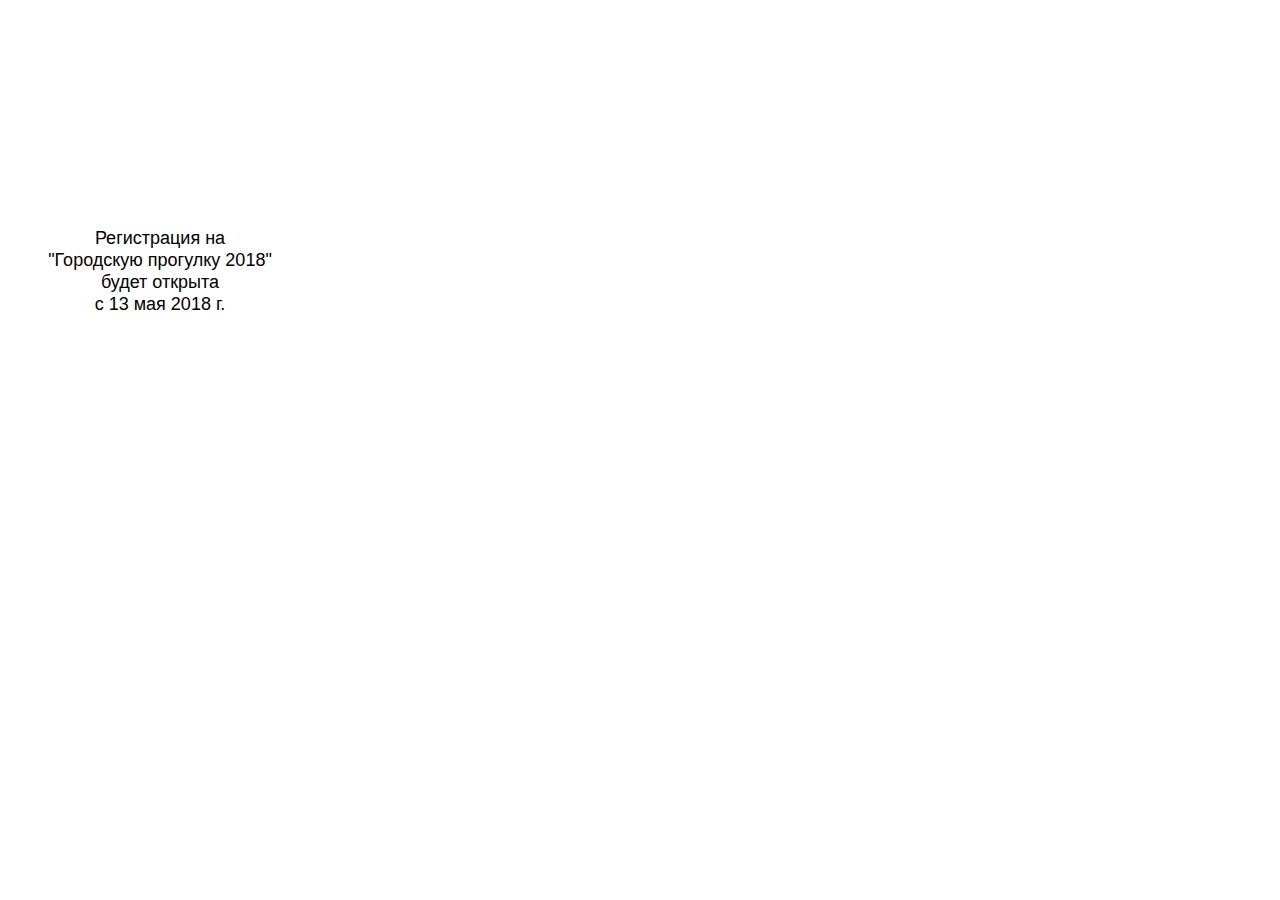
<file: phone/reg.html>
<!DOCTYPE html>
<html class="nojs html css_verticalspacer" lang="ru-RU">
 <head>

  <meta http-equiv="Content-type" content="text/html;charset=UTF-8"/>
  <meta name="generator" content="2018.1.0.386"/>
  <meta name="viewport" content="width=device-width, initial-scale=1.0"/>
  
  <script type="text/javascript">
   // Update the 'nojs'/'js' class on the html node
document.documentElement.className = document.documentElement.className.replace(/\bnojs\b/g, 'js');

// Check that all required assets are uploaded and up-to-date
if(typeof Muse == "undefined") window.Muse = {}; window.Muse.assets = {"required":["museutils.js", "museconfig.js", "jquery.watch.js", "require.js", "reg.css"], "outOfDate":[]};
</script>
  
  <link rel="canonical" href="http://progulka74.ru/reg.html"/>
  <link rel="shortcut icon" href="../images/favicon.ico?crc=3981616634"/>
  <title>Регистрация</title>
  <!-- CSS -->
  <link rel="stylesheet" type="text/css" href="../css/site_global.css?crc=3833311510"/>
  <link rel="stylesheet" type="text/css" href="css/reg.css?crc=58418656" id="pagesheet"/>
  <!-- IE-only CSS -->
  <!--[if lt IE 9]>
  <link rel="stylesheet" type="text/css" href="css/iefonts_reg.css?crc=370865466"/>
  <![endif]-->
  <!-- Other scripts -->
  <script type="text/javascript">
   var __adobewebfontsappname__ = "muse";
</script>
  <!-- JS includes -->
  <script src="https://webfonts.creativecloud.com/open-sans:n3,n4:all.js" type="text/javascript"></script>
    <!--custom head HTML-->
  <!-- Yandex.Metrika counter -->
<script type="text/javascript">
    (function (d, w, c) {
        (w[c] = w[c] || []).push(function() {
            try {
                w.yaCounter37005535 = new Ya.Metrika({
                    id:37005535,
                    clickmap:true,
                    trackLinks:true,
                    accurateTrackBounce:true,
                    webvisor:true,
                    trackHash:true
                });
            } catch(e) { }
        });

        var n = d.getElementsByTagName("script")[0],
            s = d.createElement("script"),
            f = function () { n.parentNode.insertBefore(s, n); };
        s.type = "text/javascript";
        s.async = true;
        s.src = "https://mc.yandex.ru/metrika/watch.js";

        if (w.opera == "[object Opera]") {
            d.addEventListener("DOMContentLoaded", f, false);
        } else { f(); }
    })(document, window, "yandex_metrika_callbacks");
</script>
<noscript><div><img src="https://mc.yandex.ru/watch/37005535" style="position:absolute; left:-9999px;" alt="" /></div></noscript>
<!-- /Yandex.Metrika counter -->

<script type="text/javascript">(window.Image ? (new Image()) : document.createElement('img')).src = location.protocol + '//vk.com/rtrg?r=nyVmz1B8/gdxxWJAQWFBMqYZMsBMfBZQo3tiKxWZllCNtF9i2eYIbXzRCroS0T7lCpEN2eaPJ4FfTPJIj1SnGztKKy6r0ivon/8jzCwoxQv1T2G93OB/7nYqX43VWhpSkQ8hXU9ny0LkO/kg5U5tr0QYn0lRk*B2FxjNAEv3z7s-';</script>
 </head>
 <body>

  <div class="clearfix borderbox" id="page"><!-- column -->
   <!-- m_editable region-id="editable-static-tag-U13759-BP_infinity" template="phone/reg.html" data-type="html" data-ice-options="disableImageResize,link,txtStyleTarget" -->
   <div class="clearfix colelem" id="u13759-10" data-muse-uid="U13759" data-muse-type="txt_frame" data-IBE-flags="txtStyleSrc"><!-- content -->
    <p id="u13759-2">Регистрация на</p>
    <p id="u13759-4">&quot;Городскую прогулку 2018&quot;</p>
    <p id="u13759-6">будет открыта</p>
    <p id="u13759-8">с 13 мая 2018 г.</p>
   </div>
   <!-- /m_editable -->
   <div class="verticalspacer" data-offset-top="315" data-content-above-spacer="315" data-content-below-spacer="255" data-sizePolicy="fixed" data-pintopage="page_fixedLeft"></div>
  </div>
  <!-- Other scripts -->
  <script type="text/javascript">
   // Decide whether to suppress missing file error or not based on preference setting
var suppressMissingFileError = false
</script>
  <script type="text/javascript">
   window.Muse.assets.check=function(c){if(!window.Muse.assets.checked){window.Muse.assets.checked=!0;var b={},d=function(a,b){if(window.getComputedStyle){var c=window.getComputedStyle(a,null);return c&&c.getPropertyValue(b)||c&&c[b]||""}if(document.documentElement.currentStyle)return(c=a.currentStyle)&&c[b]||a.style&&a.style[b]||"";return""},a=function(a){if(a.match(/^rgb/))return a=a.replace(/\s+/g,"").match(/([\d\,]+)/gi)[0].split(","),(parseInt(a[0])<<16)+(parseInt(a[1])<<8)+parseInt(a[2]);if(a.match(/^\#/))return parseInt(a.substr(1),
16);return 0},f=function(f){for(var g=document.getElementsByTagName("link"),j=0;j<g.length;j++)if("text/css"==g[j].type){var l=(g[j].href||"").match(/\/?css\/([\w\-]+\.css)\?crc=(\d+)/);if(!l||!l[1]||!l[2])break;b[l[1]]=l[2]}g=document.createElement("div");g.className="version";g.style.cssText="display:none; width:1px; height:1px;";document.getElementsByTagName("body")[0].appendChild(g);for(j=0;j<Muse.assets.required.length;){var l=Muse.assets.required[j],k=l.match(/([\w\-\.]+)\.(\w+)$/),i=k&&k[1]?
k[1]:null,k=k&&k[2]?k[2]:null;switch(k.toLowerCase()){case "css":i=i.replace(/\W/gi,"_").replace(/^([^a-z])/gi,"_$1");g.className+=" "+i;i=a(d(g,"color"));k=a(d(g,"backgroundColor"));i!=0||k!=0?(Muse.assets.required.splice(j,1),"undefined"!=typeof b[l]&&(i!=b[l]>>>24||k!=(b[l]&16777215))&&Muse.assets.outOfDate.push(l)):j++;g.className="version";break;case "js":j++;break;default:throw Error("Unsupported file type: "+k);}}c?c().jquery!="1.8.3"&&Muse.assets.outOfDate.push("jquery-1.8.3.min.js"):Muse.assets.required.push("jquery-1.8.3.min.js");
g.parentNode.removeChild(g);if(Muse.assets.outOfDate.length||Muse.assets.required.length)g="Некоторые файлы на сервере могут отсутствовать или быть некорректными. Очистите кэш-память браузера и повторите попытку. Если проблему не удается устранить, свяжитесь с разработчиками сайта.",f&&Muse.assets.outOfDate.length&&(g+="\nOut of date: "+Muse.assets.outOfDate.join(",")),f&&Muse.assets.required.length&&(g+="\nMissing: "+Muse.assets.required.join(",")),suppressMissingFileError?(g+="\nUse SuppressMissingFileError key in AppPrefs.xml to show missing file error pop up.",console.log(g)):alert(g)};location&&location.search&&location.search.match&&location.search.match(/muse_debug/gi)?
setTimeout(function(){f(!0)},5E3):f()}};
var muse_init=function(){require.config({baseUrl:"../"});require(["jquery","museutils","whatinput","jquery.watch"],function(c){var $ = c;$(document).ready(function(){try{
window.Muse.assets.check($);/* body */
Muse.Utils.transformMarkupToFixBrowserProblemsPreInit();/* body */
Muse.Utils.prepHyperlinks(true);/* body */
Muse.Utils.makeButtonsVisibleAfterSettingMinWidth();/* body */
Muse.Utils.fullPage('#page');/* 100% height page */
Muse.Utils.showWidgetsWhenReady();/* body */
Muse.Utils.transformMarkupToFixBrowserProblems();/* body */
}catch(b){if(b&&"function"==typeof b.notify?b.notify():Muse.Assert.fail("Error calling selector function: "+b),false)throw b;}})})};

</script>
  <!-- RequireJS script -->
  <script src="../scripts/require.js?crc=7928878" type="text/javascript" async data-main="../scripts/museconfig.js?crc=310584261" onload="if (requirejs) requirejs.onError = function(requireType, requireModule) { if (requireType && requireType.toString && requireType.toString().indexOf && 0 <= requireType.toString().indexOf('#scripterror')) window.Muse.assets.check(); }" onerror="window.Muse.assets.check();"></script>
   </body>
</html>
</file>
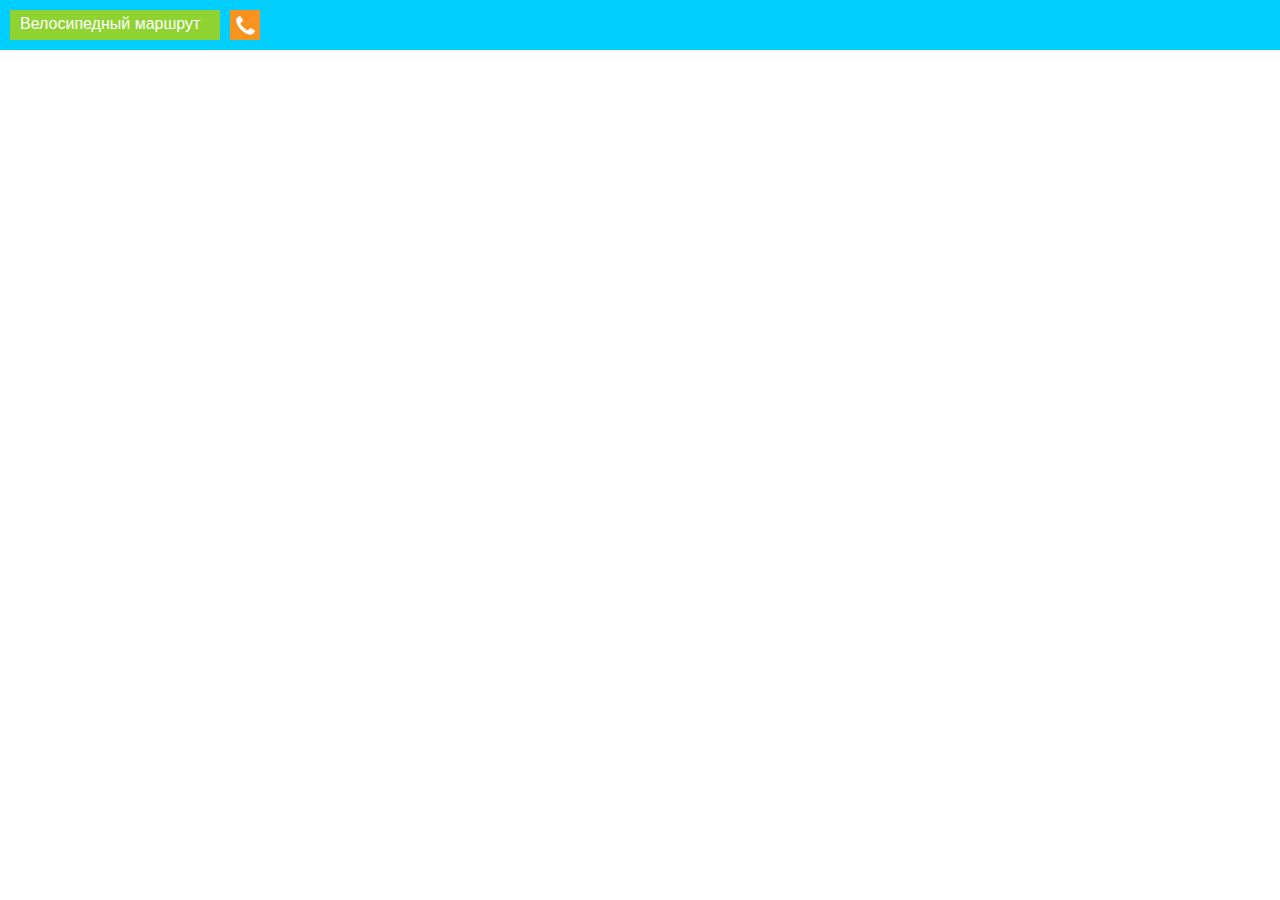
<file: phone/vm.html>
<!DOCTYPE html>
<html class="nojs html css_verticalspacer" lang="ru-RU">
 <head>

  <meta http-equiv="Content-type" content="text/html;charset=UTF-8"/>
  <meta name="generator" content="2018.1.0.386"/>
  <meta name="viewport" content="width=device-width, initial-scale=1.0"/>
  
  <script type="text/javascript">
   // Update the 'nojs'/'js' class on the html node
document.documentElement.className = document.documentElement.className.replace(/\bnojs\b/g, 'js');

// Check that all required assets are uploaded and up-to-date
if(typeof Muse == "undefined") window.Muse = {}; window.Muse.assets = {"required":["museutils.js", "museconfig.js", "jquery.watch.js", "require.js", "jquery.museresponsive.js", "vm.css"], "outOfDate":[]};
</script>
  
  <link rel="canonical" href="http://progulka74.ru/vm.html"/>
  <link rel="shortcut icon" href="../images/favicon.ico?crc=3981616634"/>
  <title>Велосипедный маршрут</title>
  <!-- CSS -->
  <link rel="stylesheet" type="text/css" href="../css/site_global.css?crc=3833311510"/>
  <link rel="stylesheet" type="text/css" href="css/vm.css?crc=156774191" id="pagesheet"/>
  <!-- IE-only CSS -->
  <!--[if lt IE 9]>
  <link rel="stylesheet" type="text/css" href="css/nomq_vm.css?crc=518197532" id="nomq_pagesheet"/>
  <![endif]-->
  <!-- Other scripts -->
  <script type="text/javascript">
   var __adobewebfontsappname__ = "muse";
</script>
  <!-- JS includes -->
  <script src="https://webfonts.creativecloud.com/open-sans:n4:all.js" type="text/javascript"></script>
    <!--custom head HTML-->
  <!-- Yandex.Metrika counter -->
<script type="text/javascript">
    (function (d, w, c) {
        (w[c] = w[c] || []).push(function() {
            try {
                w.yaCounter37005535 = new Ya.Metrika({
                    id:37005535,
                    clickmap:true,
                    trackLinks:true,
                    accurateTrackBounce:true,
                    webvisor:true,
                    trackHash:true
                });
            } catch(e) { }
        });

        var n = d.getElementsByTagName("script")[0],
            s = d.createElement("script"),
            f = function () { n.parentNode.insertBefore(s, n); };
        s.type = "text/javascript";
        s.async = true;
        s.src = "https://mc.yandex.ru/metrika/watch.js";

        if (w.opera == "[object Opera]") {
            d.addEventListener("DOMContentLoaded", f, false);
        } else { f(); }
    })(document, window, "yandex_metrika_callbacks");
</script>
<noscript><div><img src="https://mc.yandex.ru/watch/37005535" style="position:absolute; left:-9999px;" alt="" /></div></noscript>
<!-- /Yandex.Metrika counter -->

<script type="text/javascript">(window.Image ? (new Image()) : document.createElement('img')).src = location.protocol + '//vk.com/rtrg?r=nyVmz1B8/gdxxWJAQWFBMqYZMsBMfBZQo3tiKxWZllCNtF9i2eYIbXzRCroS0T7lCpEN2eaPJ4FfTPJIj1SnGztKKy6r0ivon/8jzCwoxQv1T2G93OB/7nYqX43VWhpSkQ8hXU9ny0LkO/kg5U5tr0QYn0lRk*B2FxjNAEv3z7s-';</script>
 </head>
 <body>

  <div class="breakpoint active" id="bp_infinity" data-min-width="415"><!-- responsive breakpoint node -->
   <div class="clearfix borderbox" id="page"><!-- column -->
    <div class="position_content" id="page_position_content">
     <div class="browser_width colelem shared_content" id="u13155-bw" data-content-guid="u13155-bw_content">
      <div class="clearfix" id="u13155"><!-- group -->
       <div class="clearfix grpelem" id="u13150"><!-- group -->
        <div class="clearfix grpelem" id="u13152"><!-- group -->
         <div class="clearfix grpelem" id="u13153"><!-- group -->
          <!-- m_editable region-id="editable-static-tag-U13154-BP_infinity" template="phone/vm.html" data-type="html" data-ice-options="disableImageResize,link,txtStyleTarget" -->
          <div class="clearfix grpelem" id="u13154-4" data-muse-uid="U13154" data-muse-type="txt_frame" data-IBE-flags="txtStyleSrc" data-sizePolicy="fixed" data-pintopage="page_fixedLeft"><!-- content -->
           <p>Велосипедный маршрут</p>
          </div>
          <!-- /m_editable -->
         </div>
        </div>
        <!-- m_editable region-id="editable-static-tag-U13151" template="phone/vm.html" data-type="html" data-ice-options="clickable" data-ice-editable="link" -->
        <a class="nonblock nontext grpelem" id="u13151" href="tel:+79028958139" data-muse-uid="U13151" data-sizePolicy="fixed" data-pintopage="page_fixedLeft"><!-- simple frame --></a>
        <!-- /m_editable -->
       </div>
      </div>
     </div>
     <div class="browser_width colelem" id="u13156-bw">
      <div id="u13156"><!-- custom html -->
       <script type="text/javascript" charset="utf-8" async src="https://api-maps.yandex.ru/services/constructor/1.0/js/?sid=J_siHj70h5b7IeanWqA7fbNmDqnLbRfX&width=100%&height=364&lang=ru_RU&sourceType=constructor&scroll=true"></script>
      </div>
     </div>
     <div class="verticalspacer" data-offset-top="414" data-content-above-spacer="414" data-content-below-spacer="0" data-sizePolicy="fixed" data-pintopage="page_fixedLeft"></div>
    </div>
   </div>
  </div>
  <div class="breakpoint" id="bp_414" data-max-width="414"><!-- responsive breakpoint node -->
   <div class="clearfix borderbox temp_no_id" data-orig-id="page"><!-- column -->
    <div class="position_content temp_no_id" data-orig-id="page_position_content">
     <span class="browser_width colelem placeholder" data-placeholder-for="u13155-bw_content"><!-- placeholder node --></span>
     <div class="browser_width colelem" id="u13157-bw">
      <div id="u13157"><!-- custom html -->
       <script type="text/javascript" charset="utf-8" async src="https://api-maps.yandex.ru/services/constructor/1.0/js/?sid=J_siHj70h5b7IeanWqA7fbNmDqnLbRfX&width=100%&height=686&lang=ru_RU&sourceType=constructor&scroll=true"></script>
      </div>
     </div>
     <div class="verticalspacer" data-offset-top="736" data-content-above-spacer="736" data-content-below-spacer="0" data-sizePolicy="fixed" data-pintopage="page_fixedLeft"></div>
    </div>
   </div>
  </div>
  <!-- Other scripts -->
  <script type="text/javascript">
   // Decide whether to suppress missing file error or not based on preference setting
var suppressMissingFileError = false
</script>
  <script type="text/javascript">
   window.Muse.assets.check=function(c){if(!window.Muse.assets.checked){window.Muse.assets.checked=!0;var b={},d=function(a,b){if(window.getComputedStyle){var c=window.getComputedStyle(a,null);return c&&c.getPropertyValue(b)||c&&c[b]||""}if(document.documentElement.currentStyle)return(c=a.currentStyle)&&c[b]||a.style&&a.style[b]||"";return""},a=function(a){if(a.match(/^rgb/))return a=a.replace(/\s+/g,"").match(/([\d\,]+)/gi)[0].split(","),(parseInt(a[0])<<16)+(parseInt(a[1])<<8)+parseInt(a[2]);if(a.match(/^\#/))return parseInt(a.substr(1),
16);return 0},f=function(f){for(var g=document.getElementsByTagName("link"),j=0;j<g.length;j++)if("text/css"==g[j].type){var l=(g[j].href||"").match(/\/?css\/([\w\-]+\.css)\?crc=(\d+)/);if(!l||!l[1]||!l[2])break;b[l[1]]=l[2]}g=document.createElement("div");g.className="version";g.style.cssText="display:none; width:1px; height:1px;";document.getElementsByTagName("body")[0].appendChild(g);for(j=0;j<Muse.assets.required.length;){var l=Muse.assets.required[j],k=l.match(/([\w\-\.]+)\.(\w+)$/),i=k&&k[1]?
k[1]:null,k=k&&k[2]?k[2]:null;switch(k.toLowerCase()){case "css":i=i.replace(/\W/gi,"_").replace(/^([^a-z])/gi,"_$1");g.className+=" "+i;i=a(d(g,"color"));k=a(d(g,"backgroundColor"));i!=0||k!=0?(Muse.assets.required.splice(j,1),"undefined"!=typeof b[l]&&(i!=b[l]>>>24||k!=(b[l]&16777215))&&Muse.assets.outOfDate.push(l)):j++;g.className="version";break;case "js":j++;break;default:throw Error("Unsupported file type: "+k);}}c?c().jquery!="1.8.3"&&Muse.assets.outOfDate.push("jquery-1.8.3.min.js"):Muse.assets.required.push("jquery-1.8.3.min.js");
g.parentNode.removeChild(g);if(Muse.assets.outOfDate.length||Muse.assets.required.length)g="Некоторые файлы на сервере могут отсутствовать или быть некорректными. Очистите кэш-память браузера и повторите попытку. Если проблему не удается устранить, свяжитесь с разработчиками сайта.",f&&Muse.assets.outOfDate.length&&(g+="\nOut of date: "+Muse.assets.outOfDate.join(",")),f&&Muse.assets.required.length&&(g+="\nMissing: "+Muse.assets.required.join(",")),suppressMissingFileError?(g+="\nUse SuppressMissingFileError key in AppPrefs.xml to show missing file error pop up.",console.log(g)):alert(g)};location&&location.search&&location.search.match&&location.search.match(/muse_debug/gi)?
setTimeout(function(){f(!0)},5E3):f()}};
var muse_init=function(){require.config({baseUrl:"../"});require(["jquery","museutils","whatinput","jquery.watch","jquery.museresponsive"],function(c){var $ = c;$(document).ready(function(){try{
window.Muse.assets.check($);/* body */
Muse.Utils.transformMarkupToFixBrowserProblemsPreInit();/* body */
Muse.Utils.prepHyperlinks(true);/* body */
Muse.Utils.resizeHeight('.browser_width');/* resize height */
Muse.Utils.requestAnimationFrame(function() { $('body').addClass('initialized'); });/* mark body as initialized */
Muse.Utils.makeButtonsVisibleAfterSettingMinWidth();/* body */
Muse.Utils.fullPage('#page');/* 100% height page */
$( '.breakpoint' ).registerBreakpoint();/* Register breakpoints */
Muse.Utils.transformMarkupToFixBrowserProblems();/* body */
}catch(b){if(b&&"function"==typeof b.notify?b.notify():Muse.Assert.fail("Error calling selector function: "+b),false)throw b;}})})};

</script>
  <!-- RequireJS script -->
  <script src="../scripts/require.js?crc=7928878" type="text/javascript" async data-main="../scripts/museconfig.js?crc=310584261" onload="if (requirejs) requirejs.onError = function(requireType, requireModule) { if (requireType && requireType.toString && requireType.toString().indexOf && 0 <= requireType.toString().indexOf('#scripterror')) window.Muse.assets.check(); }" onerror="window.Muse.assets.check();"></script>
   </body>
</html>
</file>
<file: css/site_global.css>
html{min-height:100%;min-width:100%;-ms-text-size-adjust:none;}body,div,dl,dt,dd,ul,ol,li,nav,h1,h2,h3,h4,h5,h6,pre,code,form,fieldset,legend,input,button,textarea,p,blockquote,th,td,a{margin:0px;padding:0px;border-width:0px;border-style:solid;border-color:transparent;-webkit-transform-origin:left top;-ms-transform-origin:left top;-o-transform-origin:left top;transform-origin:left top;background-repeat:no-repeat;}button.submit-btn{-moz-box-sizing:content-box;-webkit-box-sizing:content-box;box-sizing:content-box;}.transition{-webkit-transition-property:background-image,background-position,background-color,border-color,border-radius,color,font-size,font-style,font-weight,letter-spacing,line-height,text-align,box-shadow,text-shadow,opacity;transition-property:background-image,background-position,background-color,border-color,border-radius,color,font-size,font-style,font-weight,letter-spacing,line-height,text-align,box-shadow,text-shadow,opacity;}.transition *{-webkit-transition:inherit;transition:inherit;}table{border-collapse:collapse;border-spacing:0px;}fieldset,img{border:0px;border-style:solid;-webkit-transform-origin:left top;-ms-transform-origin:left top;-o-transform-origin:left top;transform-origin:left top;}address,caption,cite,code,dfn,em,strong,th,var,optgroup{font-style:inherit;font-weight:inherit;}del,ins{text-decoration:none;}li{list-style:none;}caption,th{text-align:left;}h1,h2,h3,h4,h5,h6{font-size:100%;font-weight:inherit;}input,button,textarea,select,optgroup,option{font-family:inherit;font-size:inherit;font-style:inherit;font-weight:inherit;}.form-grp input,.form-grp textarea{-webkit-appearance:none;-webkit-border-radius:0;}body{font-family:Arial, Helvetica Neue, Helvetica, sans-serif;text-align:left;font-size:14px;line-height:17px;word-wrap:break-word;text-rendering:optimizeLegibility;-moz-font-feature-settings:'liga';-ms-font-feature-settings:'liga';-webkit-font-feature-settings:'liga';font-feature-settings:'liga';}a:link{color:#0000FF;text-decoration:underline;}a:visited{color:#800080;text-decoration:underline;}a:hover{color:#0000FF;text-decoration:underline;}a:active{color:#EE0000;text-decoration:underline;}a.nontext{color:black;text-decoration:none;font-style:normal;font-weight:normal;}.ts-------------------1 a{color:inherit;text-decoration:inherit;}.ts-------------------1 a:link{color:#29ABE2;text-decoration:inherit;}.ts-------------------1 a:visited{color:#29ABE2;text-decoration:inherit;}.ts-------------------1 a:hover{color:#29ABE2;text-decoration:underline;}.ts-------------------1 a:active{color:#29ABE2;text-decoration:inherit;}.ts-----------12X a:link{color:#F15A24;text-decoration:inherit;}.ts-----------12X a:visited{color:#F15A24;text-decoration:inherit;}.ts-----------12X a:hover{color:#F15A24;text-decoration:underline;}.ts-----------12X a:active{color:#F15A24;text-decoration:inherit;}.normal_text{color:#000000;direction:ltr;font-family:Arial, Helvetica Neue, Helvetica, sans-serif;font-size:14px;font-style:normal;font-weight:normal;letter-spacing:0px;line-height:17px;text-align:left;text-decoration:none;text-indent:0px;text-transform:none;vertical-align:0px;padding:0px;}.list0 li:before{position:absolute;right:100%;letter-spacing:0px;text-decoration:none;font-weight:normal;font-style:normal;}.rtl-list li:before{right:auto;left:100%;}.nls-None > li:before,.nls-None .list3 > li:before,.nls-None .list6 > li:before{margin-right:6px;content:'•';}.nls-None .list1 > li:before,.nls-None .list4 > li:before,.nls-None .list7 > li:before{margin-right:6px;content:'○';}.nls-None,.nls-None .list1,.nls-None .list2,.nls-None .list3,.nls-None .list4,.nls-None .list5,.nls-None .list6,.nls-None .list7,.nls-None .list8{padding-left:34px;}.nls-None.rtl-list,.nls-None .list1.rtl-list,.nls-None .list2.rtl-list,.nls-None .list3.rtl-list,.nls-None .list4.rtl-list,.nls-None .list5.rtl-list,.nls-None .list6.rtl-list,.nls-None .list7.rtl-list,.nls-None .list8.rtl-list{padding-left:0px;padding-right:34px;}.nls-None .list2 > li:before,.nls-None .list5 > li:before,.nls-None .list8 > li:before{margin-right:6px;content:'-';}.nls-None.rtl-list > li:before,.nls-None .list1.rtl-list > li:before,.nls-None .list2.rtl-list > li:before,.nls-None .list3.rtl-list > li:before,.nls-None .list4.rtl-list > li:before,.nls-None .list5.rtl-list > li:before,.nls-None .list6.rtl-list > li:before,.nls-None .list7.rtl-list > li:before,.nls-None .list8.rtl-list > li:before{margin-right:0px;margin-left:6px;}.TabbedPanelsTab{white-space:nowrap;}.MenuBar .MenuBarView,.MenuBar .SubMenuView{display:block;list-style:none;}.MenuBar .SubMenu{display:none;position:absolute;}.NoWrap{white-space:nowrap;word-wrap:normal;}.rootelem{margin-left:auto;margin-right:auto;}.colelem{display:inline;float:left;clear:both;}.clearfix:after{content:"\0020";visibility:hidden;display:block;height:0px;clear:both;}*:first-child+html .clearfix{zoom:1;}.clip_frame{overflow:hidden;}.popup_anchor{position:relative;width:0px;height:0px;}.allow_click_through *{pointer-events:auto;}.popup_element{z-index:100000;}.svg{display:block;vertical-align:top;}span.wrap{content:'';clear:left;display:block;}span.actAsInlineDiv{display:inline-block;}.position_content,.excludeFromNormalFlow{float:left;}.preload_images{position:absolute;overflow:hidden;left:-9999px;top:-9999px;height:1px;width:1px;}.preload{height:1px;width:1px;}.animateStates{-webkit-transition:0.3s ease-in-out;-moz-transition:0.3s ease-in-out;-o-transition:0.3s ease-in-out;transition:0.3s ease-in-out;}[data-whatinput="mouse"] *:focus,[data-whatinput="touch"] *:focus,input:focus,textarea:focus{outline:none;}textarea{resize:none;overflow:auto;}.allow_click_through,.fld-prompt{pointer-events:none;}.wrapped-input{position:absolute;top:0px;left:0px;background:transparent;border:none;}.submit-btn{z-index:50000;cursor:pointer;}.anchor_item{width:22px;height:18px;}.MenuBar .SubMenuVisible,.MenuBarVertical .SubMenuVisible,.MenuBar .SubMenu .SubMenuVisible,.popup_element.Active,span.actAsPara,.actAsDiv,a.nonblock.nontext,img.block{display:block;}.widget_invisible,.js .invi,.js .mse_pre_init{visibility:hidden;}.ose_ei{visibility:hidden;z-index:0;}.no_vert_scroll{overflow-y:hidden;}.always_vert_scroll{overflow-y:scroll;}.always_horz_scroll{overflow-x:scroll;}.fullscreen{overflow:hidden;left:0px;top:0px;position:fixed;height:100%;width:100%;-moz-box-sizing:border-box;-webkit-box-sizing:border-box;-ms-box-sizing:border-box;box-sizing:border-box;}.fullwidth{position:absolute;}.borderbox{-moz-box-sizing:border-box;-webkit-box-sizing:border-box;-ms-box-sizing:border-box;box-sizing:border-box;}.scroll_wrapper{position:absolute;overflow:auto;left:0px;right:0px;top:0px;bottom:0px;padding-top:0px;padding-bottom:0px;margin-top:0px;margin-bottom:0px;}.browser_width > *{position:absolute;left:0px;right:0px;}.grpelem,.accordion_wrapper{display:inline;float:left;}.fld-checkbox input[type=checkbox],.fld-radiobutton input[type=radio]{position:absolute;overflow:hidden;clip:rect(0px, 0px, 0px, 0px);height:1px;width:1px;margin:-1px;padding:0px;border:0px;}.fld-checkbox input[type=checkbox] + label,.fld-radiobutton input[type=radio] + label{display:inline-block;background-repeat:no-repeat;cursor:pointer;float:left;width:100%;height:100%;}.pointer_cursor,.fld-recaptcha-mode,.fld-recaptcha-refresh,.fld-recaptcha-help{cursor:pointer;}p,h1,h2,h3,h4,h5,h6,ol,ul,span.actAsPara{max-height:1000000px;}.superscript{vertical-align:super;font-size:66%;line-height:0px;}.subscript{vertical-align:sub;font-size:66%;line-height:0px;}.horizontalSlideShow{-ms-touch-action:pan-y;touch-action:pan-y;}.verticalSlideShow{-ms-touch-action:pan-x;touch-action:pan-x;}.colelem100,.verticalspacer{clear:both;}.list0 li,.MenuBar .MenuItemContainer,.SlideShowContentPanel .fullscreen img,.css_verticalspacer .verticalspacer{position:relative;}.popup_element.Inactive,.js .disn,.js .an_invi,.hidden,.breakpoint{display:none;}#muse_css_mq{position:absolute;display:none;background-color:#FFFFFE;}.fluid_height_spacer{width:0.01px;}.muse_check_css{display:none;position:fixed;}@media screen and (-webkit-min-device-pixel-ratio:0){body{text-rendering:auto;}}
</file>
<file: phone/css/index.css>
.version.index{color:#000014;background-color:#4D29E1;}#muse_css_mq{background-color:#FFFFFF;}#page{z-index:1;min-height:15843.726856196236px;background-image:none;border-width:0px;border-color:#000000;background-color:transparent;padding-bottom:0px;width:100%;}#page_position_content{width:100%;}#pu8265{z-index:385;width:100%;margin-left:0%;}#u8265{z-index:385;width:300px;height:64px;background-color:#FFFFFF;opacity:0.95;-ms-filter:"progid:DXImageTransform.Microsoft.Alpha(Opacity=95)";filter:alpha(opacity=95);position:relative;margin-right:-10000px;margin-left:50%;left:-150px;}#u8269-6{z-index:386;width:202px;min-height:6px;background-color:transparent;line-height:22px;font-size:18px;text-align:center;font-family:lato, sans-serif;font-weight:300;position:relative;margin-right:-10000px;margin-top:10px;margin-left:50%;left:-101px;}#pu8431{z-index:392;margin-top:20px;width:100%;margin-left:0%;}#u8431{z-index:392;width:300px;height:330px;border-width:0px;border-color:transparent;background-color:#0071BC;opacity:0.8;-ms-filter:"progid:DXImageTransform.Microsoft.Alpha(Opacity=80)";filter:alpha(opacity=80);position:relative;margin-right:-10000px;margin-left:50%;left:-150px;}#u8433-4{z-index:393;width:280px;min-height:76px;text-shadow:0px 0px 8px rgba(127,127,127,0.5);box-shadow:none;background-color:transparent;line-height:26px;font-size:22px;text-align:center;color:#FFFFFF;font-family:lato, sans-serif;font-weight:400;position:relative;margin-right:-10000px;margin-top:230px;margin-left:50%;left:-140px;}#u8434-4{z-index:397;width:170px;min-height:18px;text-shadow:0px 0px 8px rgba(127,127,127,0.5);box-shadow:none;background-color:transparent;line-height:29px;font-size:24px;text-align:center;color:#FFFFFF;font-family:lato, sans-serif;font-weight:300;font-style:normal;position:relative;margin-right:-10000px;margin-top:150px;margin-left:50%;left:-85px;}#u8435-4{z-index:401;width:280px;min-height:18px;text-shadow:0px 0px 5px rgba(127,127,127,0.5);box-shadow:none;background-color:transparent;line-height:31px;font-size:26px;text-align:center;color:#FFFFFF;font-family:open-sans-condensed, sans-serif;font-weight:700;position:relative;margin-right:-10000px;margin-top:189px;margin-left:50%;left:-140px;}#u8438{z-index:405;width:120px;height:120px;opacity:1;-ms-filter:"progid:DXImageTransform.Microsoft.Alpha(Opacity=100)";filter:alpha(opacity=100);position:relative;margin-right:-10000px;margin-top:20px;margin-left:50%;left:-60px;background:transparent url("../../images/logo-gp2-u8438-fr.png?crc=476425167") no-repeat center center;background-size:cover;}#pu12862{z-index:2;margin-top:175px;width:100%;margin-left:0%;}#u12862{z-index:2;width:300px;height:313px;background-color:#FFFFFF;opacity:0.95;-ms-filter:"progid:DXImageTransform.Microsoft.Alpha(Opacity=95)";filter:alpha(opacity=95);position:relative;margin-right:-10000px;margin-left:50%;left:-150px;}#u12025{z-index:406;width:290px;border-width:0px;border-color:transparent;opacity:1;-ms-filter:"progid:DXImageTransform.Microsoft.Alpha(Opacity=100)";filter:alpha(opacity=100);padding-bottom:51px;position:relative;margin-right:-10000px;margin-top:101px;margin-left:50%;left:-145px;background:#F1F1F1 url("../../images/bg2.jpg?crc=4194651309") no-repeat center top;background-size:cover;}#u12064{z-index:414;width:127px;border-width:0px;border-color:transparent;background-color:transparent;position:relative;margin-right:-10000px;margin-top:20px;margin-left:50%;left:3px;}#u12033-4{z-index:416;width:127px;min-height:20px;text-shadow:0px 0px 8px rgba(127,127,127,0.5);box-shadow:none;background-color:transparent;line-height:22px;font-size:18px;text-align:left;color:#FFFFFF;font-family:lato, sans-serif;font-weight:400;position:relative;margin-left:50%;left:-64px;}#pu12029{z-index:415;margin-top:5px;width:100%;margin-left:0%;}#u12029{z-index:415;width:127px;height:27px;border-style:solid;border-color:#FFFFFF;background-color:transparent;position:relative;margin-right:-10000px;margin-left:50%;left:-64px;border-width:1px 0px 0px;}#u12034-6{z-index:424;width:127px;min-height:28px;text-shadow:0px 0px 8px rgba(127,127,127,0.5);box-shadow:none;background-color:transparent;line-height:18px;font-size:18px;text-align:left;color:#FFFFFF;font-family:lato, sans-serif;font-weight:300;position:relative;margin-right:-10000px;margin-left:50%;left:-64px;}#u12031-4{z-index:420;width:127px;min-height:20px;text-shadow:0px 0px 8px rgba(127,127,127,0.5);box-shadow:none;background-color:transparent;line-height:22px;font-size:18px;text-align:left;color:#FFFFFF;font-family:lato, sans-serif;font-weight:400;margin-top:10px;position:relative;margin-left:50%;left:-64px;}#pu12032-6{z-index:430;margin-top:5px;width:100%;margin-left:0%;}#u12032-6{z-index:430;width:127px;min-height:28px;text-shadow:0px 0px 8px rgba(127,127,127,0.5);box-shadow:none;background-color:transparent;line-height:18px;font-size:18px;text-align:left;color:#FFFFFF;font-family:lato, sans-serif;font-weight:300;position:relative;margin-right:-10000px;margin-left:50%;left:-64px;}#u12035{z-index:436;width:127px;height:27px;border-style:solid;border-color:#FFFFFF;background-color:transparent;position:relative;margin-right:-10000px;margin-left:50%;left:-64px;border-width:1px 0px 0px;}#u12026{z-index:407;width:290px;height:96px;border-width:0px;border-color:transparent;background-color:#0071BC;opacity:0.8;-ms-filter:"progid:DXImageTransform.Microsoft.Alpha(Opacity=80)";filter:alpha(opacity=80);position:relative;margin-right:-10000px;margin-top:5px;margin-left:50%;left:-145px;}#u12027-6{z-index:408;width:240px;min-height:2px;text-shadow:0px 0px 5px rgba(127,127,127,0.5);box-shadow:none;background-color:transparent;line-height:43px;font-size:36px;text-align:center;color:#FFFFFF;font-family:lato, sans-serif;font-weight:700;position:relative;margin-right:-10000px;margin-top:5px;margin-left:50%;left:-120px;}#u11525{z-index:32;width:257px;background-color:#8ED332;padding-bottom:10px;margin-top:65px;position:relative;margin-left:50%;left:-150px;}#u11526-4{z-index:33;width:262px;min-height:14px;background-color:transparent;line-height:24px;font-size:20px;text-align:left;color:#FFFFFF;font-family:open-sans, sans-serif;font-weight:400;position:relative;margin-right:-10000px;margin-top:8px;margin-left:50%;left:-119px;}#pu11679{z-index:3;margin-top:25px;width:100%;margin-left:0%;}#u11679{z-index:3;width:300px;height:157px;background-color:#FFFFFF;opacity:0.95;-ms-filter:"progid:DXImageTransform.Microsoft.Alpha(Opacity=95)";filter:alpha(opacity=95);position:relative;margin-right:-10000px;margin-left:50%;left:-150px;}#u11680-5{z-index:4;width:260px;min-height:14px;background-color:transparent;line-height:22px;font-size:18px;text-align:left;font-family:lato, sans-serif;font-weight:300;position:relative;margin-right:-10000px;margin-top:10px;margin-left:50%;left:-130px;}#pu12283{z-index:10;margin-top:15px;width:100%;margin-left:0%;}#u12283{z-index:10;width:141px;border-width:0px;border-color:transparent;background-color:transparent;position:relative;margin-right:-10000px;margin-left:50%;left:-150px;}#u11515{z-index:22;width:130px;height:130px;border-style:solid;border-width:5px;border-color:#FFFFFF;opacity:1;-ms-filter:"progid:DXImageTransform.Microsoft.Alpha(Opacity=100)";filter:alpha(opacity=100);position:relative;margin-left:50%;left:-71px;background:transparent url("../../images/trig1.jpg?crc=428586464") no-repeat center center;background-size:cover;}#pu11514{z-index:11;margin-top:10px;width:100%;margin-left:0%;}#u11514{z-index:11;width:141px;height:113px;background-color:#FFFFFF;opacity:0.95;-ms-filter:"progid:DXImageTransform.Microsoft.Alpha(Opacity=95)";filter:alpha(opacity=95);position:relative;margin-right:-10000px;margin-left:50%;left:-71px;}#u11513-10{z-index:12;width:121px;min-height:14px;background-color:transparent;line-height:22px;font-size:18px;text-align:center;font-family:lato, sans-serif;font-weight:300;position:relative;margin-right:-10000px;margin-top:10px;margin-left:50%;left:-62px;}#u12286{z-index:23;width:140px;border-width:0px;border-color:transparent;background-color:transparent;position:relative;margin-right:-10000px;margin-left:50%;left:10px;}#u11519{z-index:31;width:130px;height:130px;border-style:solid;border-width:5px;border-color:#FFFFFF;opacity:1;-ms-filter:"progid:DXImageTransform.Microsoft.Alpha(Opacity=100)";filter:alpha(opacity=100);position:relative;margin-left:50%;left:-70px;background:transparent url("../../images/trig2.jpg?crc=4169888508") no-repeat center center;background-size:cover;}#pu11517{z-index:24;margin-top:10px;width:100%;margin-left:0%;}#u11517{z-index:24;width:140px;height:113px;background-color:#FFFFFF;opacity:0.95;-ms-filter:"progid:DXImageTransform.Microsoft.Alpha(Opacity=95)";filter:alpha(opacity=95);position:relative;margin-right:-10000px;margin-left:50%;left:-70px;}#u11518-6{z-index:25;width:121px;min-height:14px;background-color:transparent;line-height:22px;font-size:18px;text-align:center;font-family:lato, sans-serif;font-weight:300;position:relative;margin-right:-10000px;margin-top:10px;margin-left:50%;left:-61px;}#u11528{z-index:37;width:115px;background-color:#8ED332;padding-bottom:10px;margin-top:70px;position:relative;margin-left:50%;left:-150px;}#u11529-4{z-index:38;width:126px;min-height:14px;background-color:transparent;line-height:24px;font-size:20px;text-align:left;color:#FFFFFF;font-family:open-sans, sans-serif;font-weight:400;position:relative;margin-right:-10000px;margin-top:8px;margin-left:50%;left:-48px;}#pu11677{z-index:367;margin-top:20px;width:100%;margin-left:0%;}#u11677{z-index:367;width:300px;height:531px;background-color:#FFFFFF;opacity:0.95;-ms-filter:"progid:DXImageTransform.Microsoft.Alpha(Opacity=95)";filter:alpha(opacity=95);position:relative;margin-right:-10000px;margin-left:50%;left:-150px;}#u11678-17{z-index:368;width:260px;min-height:14px;background-color:transparent;line-height:22px;font-size:18px;text-align:left;font-family:lato, sans-serif;font-weight:300;position:relative;margin-right:-10000px;margin-top:10px;margin-left:50%;left:-130px;}#u11678-13{font-weight:300;}#u11511{z-index:9;border-style:solid;border-width:5px;border-color:#FFFFFF;opacity:1;-ms-filter:"progid:DXImageTransform.Microsoft.Alpha(Opacity=100)";filter:alpha(opacity=100);margin-top:20px;position:relative;width:96.67%;background:transparent url("../../images/7iiycydlede_%d0%bd%d0%be%d0%b2%d1%8b%d0%b9%20%d1%80%d0%b0%d0%b7%d0%bc%d0%b5%d1%80.jpg?crc=4116267559") no-repeat center center;background-size:cover;}#u11511 .fluid_height_spacer{padding-bottom:89.65517241379311%;}#u11532{z-index:42;width:197px;background-color:#8ED332;padding-bottom:9px;margin-top:70px;position:relative;margin-left:50%;left:-150px;}#u11531-6{z-index:43;width:206px;min-height:44px;background-color:transparent;line-height:24px;font-size:20px;text-align:left;color:#FFFFFF;font-family:open-sans, sans-serif;font-weight:400;position:relative;margin-right:-10000px;margin-top:9px;margin-left:50%;left:-89px;}#u12675{z-index:75;width:300px;border-width:0px;border-color:transparent;background-color:transparent;margin-top:20px;position:relative;margin-left:50%;left:-150px;}#u11546{z-index:76;width:300px;height:157px;background-color:#FFFFFF;opacity:0.95;-ms-filter:"progid:DXImageTransform.Microsoft.Alpha(Opacity=95)";filter:alpha(opacity=95);position:relative;margin-right:-10000px;margin-left:50%;left:-150px;}#u11547-6{z-index:77;width:260px;min-height:14px;background-color:transparent;line-height:22px;font-size:18px;text-align:left;font-family:lato, sans-serif;font-weight:300;position:relative;margin-right:-10000px;margin-top:10px;margin-left:50%;left:-130px;}#u11544{z-index:73;width:300px;border-width:0px;border-color:transparent;background-color:#FFFFFF;padding-bottom:5px;margin-top:20px;position:relative;margin-left:50%;left:-150px;}#u11545{z-index:74;width:290px;height:161px;border-width:0px;border-color:transparent;background-color:transparent;position:relative;margin-right:-10000px;margin-top:5px;margin-left:50%;left:-145px;}#u11572{z-index:112;width:237px;background-color:#8ED332;padding-bottom:9px;margin-top:128px;position:relative;margin-left:50%;left:-150px;}#u11573-4{z-index:113;width:249px;min-height:14px;background-color:transparent;line-height:24px;font-size:20px;text-align:left;color:#FFFFFF;font-family:open-sans, sans-serif;font-weight:400;position:relative;margin-right:-10000px;margin-top:9px;margin-left:50%;left:-114px;}#pu11675{z-index:354;margin-top:13px;width:100%;margin-left:0%;}#u11675{z-index:354;width:300px;height:377px;background-color:#FFFFFF;opacity:0.95;-ms-filter:"progid:DXImageTransform.Microsoft.Alpha(Opacity=95)";filter:alpha(opacity=95);position:relative;margin-right:-10000px;margin-left:50%;left:-150px;}#u11676-12{z-index:355;width:260px;min-height:351px;background-color:transparent;line-height:22px;font-size:18px;text-align:left;font-family:lato, sans-serif;font-weight:300;position:relative;margin-right:-10000px;margin-top:12px;margin-left:50%;left:-130px;}#u11574{z-index:117;width:290px;height:191px;border-style:solid;border-width:5px;border-color:#FFFFFF;opacity:1;-ms-filter:"progid:DXImageTransform.Microsoft.Alpha(Opacity=100)";filter:alpha(opacity=100);margin-top:49px;position:relative;margin-left:50%;left:-150px;background:transparent url("../../images/82002_900.jpg?crc=372075744") no-repeat center center;background-size:cover;}#pu11673{z-index:339;margin-top:20px;width:100%;margin-left:0%;}#u11673{z-index:339;width:300px;height:399px;background-color:#FFFFFF;opacity:0.95;-ms-filter:"progid:DXImageTransform.Microsoft.Alpha(Opacity=95)";filter:alpha(opacity=95);position:relative;margin-right:-10000px;margin-left:50%;left:-150px;}#u11674-14{z-index:340;width:260px;min-height:14px;background-color:transparent;line-height:22px;font-size:18px;text-align:left;font-family:lato, sans-serif;font-weight:300;position:relative;margin-right:-10000px;margin-top:10px;margin-left:50%;left:-130px;}#u11575{z-index:118;width:290px;height:260px;border-style:solid;border-width:5px;border-color:#FFFFFF;opacity:1;-ms-filter:"progid:DXImageTransform.Microsoft.Alpha(Opacity=100)";filter:alpha(opacity=100);margin-top:20px;position:relative;margin-left:50%;left:-150px;background:transparent url("../../images/map3.jpg?crc=4105583777") no-repeat left top;background-size:cover;}#u11569{z-index:104;width:214px;background-color:#8ED332;padding-bottom:10px;margin-top:70px;position:relative;margin-left:50%;left:-150px;}#u11570-6{z-index:105;width:223px;min-height:14px;background-color:transparent;line-height:24px;font-size:20px;text-align:left;color:#FFFFFF;font-family:open-sans, sans-serif;font-weight:400;position:relative;margin-right:-10000px;margin-top:8px;margin-left:50%;left:-97px;}#pu11671{z-index:327;margin-top:20px;width:100%;margin-left:0%;}#u11671{z-index:327;width:300px;height:509px;background-color:#FFFFFF;opacity:0.95;-ms-filter:"progid:DXImageTransform.Microsoft.Alpha(Opacity=95)";filter:alpha(opacity=95);position:relative;margin-right:-10000px;margin-left:50%;left:-150px;}#u11672-11{z-index:328;width:260px;min-height:212px;background-color:transparent;line-height:22px;font-size:18px;text-align:left;font-family:lato, sans-serif;font-weight:300;position:relative;margin-right:-10000px;margin-top:10px;margin-left:50%;left:-130px;}#u11571{z-index:111;width:290px;height:230px;border-style:solid;border-width:5px;border-color:#FFFFFF;opacity:1;-ms-filter:"progid:DXImageTransform.Microsoft.Alpha(Opacity=100)";filter:alpha(opacity=100);margin-top:20px;position:relative;margin-left:50%;left:-150px;background:transparent url("../../images/climbing2.jpg?crc=496549514") no-repeat center center;background-size:cover;}#pu11669{z-index:316;margin-top:20px;width:100%;margin-left:0%;}#u11669{z-index:316;width:300px;height:179px;background-color:#FFFFFF;opacity:0.95;-ms-filter:"progid:DXImageTransform.Microsoft.Alpha(Opacity=95)";filter:alpha(opacity=95);position:relative;margin-right:-10000px;margin-left:50%;left:-150px;}#u11670-10{z-index:317;width:260px;min-height:14px;background-color:transparent;line-height:22px;font-size:18px;text-align:left;font-family:lato, sans-serif;font-weight:300;position:relative;margin-right:-10000px;margin-top:10px;margin-left:50%;left:-130px;}#u11599{z-index:119;width:205px;background-color:#8ED332;padding-bottom:10px;margin-top:113px;position:relative;margin-left:50%;left:-150px;}#u11600-4{z-index:120;width:189px;min-height:14px;background-color:transparent;line-height:24px;font-size:20px;text-align:left;color:#FFFFFF;font-family:open-sans, sans-serif;font-weight:400;position:relative;margin-right:-10000px;margin-top:8px;margin-left:50%;left:-93px;}#pu11658{z-index:306;margin-top:20px;width:100%;margin-left:0%;}#u11658{z-index:306;width:300px;height:348px;background-color:#FFFFFF;opacity:0.95;-ms-filter:"progid:DXImageTransform.Microsoft.Alpha(Opacity=95)";filter:alpha(opacity=95);position:relative;margin-right:-10000px;margin-left:50%;left:-149px;}#u11659-9{z-index:307;width:260px;min-height:316px;background-color:transparent;line-height:22px;font-size:18px;text-align:left;font-family:lato, sans-serif;font-weight:300;position:relative;margin-right:-10000px;margin-top:10px;margin-left:50%;left:-129px;}#u11601{z-index:124;width:290px;height:210px;border-style:solid;border-width:5px;border-color:#FFFFFF;opacity:1;-ms-filter:"progid:DXImageTransform.Microsoft.Alpha(Opacity=100)";filter:alpha(opacity=100);margin-top:21px;position:relative;margin-left:50%;left:-150px;background:transparent url("../../images/v805x8brol8.jpg?crc=405215828") no-repeat left top;background-size:cover;}#pu11656{z-index:297;margin-top:20px;width:100%;margin-left:0%;}#u11656{z-index:297;width:300px;height:157px;background-color:#FFFFFF;opacity:0.95;-ms-filter:"progid:DXImageTransform.Microsoft.Alpha(Opacity=95)";filter:alpha(opacity=95);position:relative;margin-right:-10000px;margin-left:50%;left:-150px;}#u11657-8{z-index:298;width:260px;min-height:117px;background-color:transparent;line-height:22px;font-size:18px;text-align:left;font-family:lato, sans-serif;font-weight:300;position:relative;margin-right:-10000px;margin-top:13px;margin-left:50%;left:-130px;}#u11604{z-index:125;width:150px;background-color:#8ED332;padding-bottom:10px;margin-top:129px;position:relative;margin-left:50%;left:-149px;}#u11603-4{z-index:126;width:163px;min-height:14px;background-color:transparent;line-height:24px;font-size:20px;text-align:left;color:#FFFFFF;font-family:open-sans, sans-serif;font-weight:400;position:relative;margin-right:-10000px;margin-top:8px;margin-left:50%;left:-65px;}#pu11654{z-index:280;margin-top:20px;width:100%;margin-left:0%;}#u11654{z-index:280;width:300px;height:531px;background-color:#FFFFFF;opacity:0.95;-ms-filter:"progid:DXImageTransform.Microsoft.Alpha(Opacity=95)";filter:alpha(opacity=95);position:relative;margin-right:-10000px;margin-left:50%;left:-150px;}#u11655-16{z-index:281;width:260px;min-height:14px;background-color:transparent;line-height:22px;font-size:18px;text-align:left;font-family:lato, sans-serif;font-weight:300;position:relative;margin-right:-10000px;margin-top:10px;margin-left:50%;left:-130px;}#u11605{z-index:130;width:290px;height:240px;border-style:solid;border-width:5px;border-color:#FFFFFF;opacity:1;-ms-filter:"progid:DXImageTransform.Microsoft.Alpha(Opacity=100)";filter:alpha(opacity=100);margin-top:20px;position:relative;margin-left:50%;left:-150px;background:transparent url("../../images/0ghhohfo9f8-u11605-fr.jpg?crc=3979758832") no-repeat center center;background-size:cover;}#u11630{z-index:161;width:202px;background-color:#8ED332;padding-bottom:10px;margin-top:70px;position:relative;margin-left:50%;left:-149px;}#u11631-6{z-index:162;width:210px;min-height:14px;background-color:transparent;line-height:24px;font-size:20px;text-align:left;color:#FFFFFF;font-family:open-sans, sans-serif;font-weight:400;position:relative;margin-right:-10000px;margin-top:8px;margin-left:50%;left:-91px;}#pu11633{z-index:169;margin-top:19px;width:100%;margin-left:0%;}#u11633{z-index:169;width:300px;height:311px;background-color:#FFFFFF;opacity:0.95;-ms-filter:"progid:DXImageTransform.Microsoft.Alpha(Opacity=95)";filter:alpha(opacity=95);position:relative;margin-right:-10000px;margin-left:50%;left:-149px;}#u11634-6{z-index:170;width:260px;min-height:14px;background-color:transparent;line-height:22px;font-size:18px;text-align:left;font-family:lato, sans-serif;font-weight:300;position:relative;margin-right:-10000px;margin-top:11px;margin-left:50%;left:-129px;}#u11632{z-index:168;width:290px;height:290px;border-style:solid;border-width:5px;border-color:#FFFFFF;opacity:1;-ms-filter:"progid:DXImageTransform.Microsoft.Alpha(Opacity=100)";filter:alpha(opacity=100);margin-top:20px;position:relative;margin-left:50%;left:-150px;background:transparent url("../../images/stuff2.jpg?crc=3800721515") no-repeat center center;background-size:cover;}#pu11652{z-index:252;margin-top:20px;width:100%;margin-left:0%;}#u11652{z-index:252;width:300px;height:575px;background-color:#FFFFFF;opacity:0.95;-ms-filter:"progid:DXImageTransform.Microsoft.Alpha(Opacity=95)";filter:alpha(opacity=95);position:relative;margin-right:-10000px;margin-left:50%;left:-150px;}#u11653-27{z-index:253;width:260px;min-height:14px;background-color:transparent;line-height:22px;font-size:18px;text-align:left;font-family:lato, sans-serif;font-weight:300;position:relative;margin-right:-10000px;margin-top:10px;margin-left:50%;left:-130px;}#u11657-4,#u11653{text-decoration:underline;}#u11611{z-index:139;width:205px;background-color:#8ED332;padding-bottom:10px;margin-top:70px;position:relative;margin-left:50%;left:-149px;}#u11610-4{z-index:140;width:223px;min-height:14px;background-color:transparent;line-height:24px;font-size:20px;text-align:left;color:#FFFFFF;font-family:open-sans, sans-serif;font-weight:400;position:relative;margin-right:-10000px;margin-top:8px;margin-left:50%;left:-93px;}#u11612{z-index:144;width:290px;height:190px;border-style:solid;border-width:5px;border-color:#FFFFFF;opacity:1;-ms-filter:"progid:DXImageTransform.Microsoft.Alpha(Opacity=100)";filter:alpha(opacity=100);margin-top:30px;position:relative;margin-left:50%;left:-149px;background:transparent url("../../images/money2.jpg?crc=467431878") no-repeat left top;background-size:cover;}#pu11650{z-index:236;margin-top:19px;width:100%;margin-left:0%;}#u11650{z-index:236;width:300px;height:465px;background-color:#FFFFFF;opacity:0.95;-ms-filter:"progid:DXImageTransform.Microsoft.Alpha(Opacity=95)";filter:alpha(opacity=95);position:relative;margin-right:-10000px;margin-left:50%;left:-150px;}#u11651-15{z-index:237;width:260px;min-height:14px;background-color:transparent;line-height:22px;font-size:18px;text-align:left;font-family:lato, sans-serif;font-weight:300;position:relative;margin-right:-10000px;margin-top:11px;margin-left:50%;left:-130px;}#u11554{z-index:91;width:232px;background-color:#8ED332;padding-bottom:10px;margin-top:88px;position:relative;margin-left:50%;left:-150px;}#u11553-4{z-index:92;width:246px;min-height:14px;background-color:transparent;line-height:24px;font-size:20px;text-align:left;color:#FFFFFF;font-family:open-sans, sans-serif;font-weight:400;position:relative;margin-right:-10000px;margin-top:8px;margin-left:50%;left:-106px;}#pu11555{z-index:96;margin-top:20px;width:100%;margin-left:0%;}#u11555{z-index:96;width:300px;height:267px;background-color:#FFFFFF;opacity:0.95;-ms-filter:"progid:DXImageTransform.Microsoft.Alpha(Opacity=95)";filter:alpha(opacity=95);position:relative;margin-right:-10000px;margin-left:50%;left:-150px;}#u11556-6{z-index:97;width:260px;min-height:238px;background-color:transparent;line-height:22px;font-size:18px;text-align:left;font-family:lato, sans-serif;font-weight:300;position:relative;margin-right:-10000px;margin-top:10px;margin-left:50%;left:-130px;}#u11606{z-index:131;width:206px;background-color:#8ED332;padding-bottom:10px;margin-top:132px;position:relative;margin-left:50%;left:-150px;}#u11607-6{z-index:132;width:219px;min-height:14px;background-color:transparent;line-height:24px;font-size:20px;text-align:left;color:#FFFFFF;font-family:open-sans, sans-serif;font-weight:400;position:relative;margin-right:-10000px;margin-top:8px;margin-left:50%;left:-93px;}#pu11648{z-index:217;margin-top:20px;width:100%;margin-left:0%;}#u11648{z-index:217;width:300px;height:377px;background-color:#FFFFFF;opacity:0.95;-ms-filter:"progid:DXImageTransform.Microsoft.Alpha(Opacity=95)";filter:alpha(opacity=95);position:relative;margin-right:-10000px;margin-left:50%;left:-150px;}#u11649-18{z-index:218;width:260px;min-height:14px;background-color:transparent;line-height:22px;font-size:18px;text-align:left;font-family:lato, sans-serif;font-weight:300;position:relative;margin-right:-10000px;margin-top:10px;margin-left:50%;left:-130px;}#u8269-3,#u11670-6,#u11649-14{color:#F7931E;}#u11608{z-index:138;width:290px;height:180px;border-style:solid;border-width:5px;border-color:#FFFFFF;opacity:1;-ms-filter:"progid:DXImageTransform.Microsoft.Alpha(Opacity=100)";filter:alpha(opacity=100);margin-top:20px;position:relative;margin-left:50%;left:-150px;background:transparent url("../../images/road_sign2.jpg?crc=3897717068") no-repeat center center;background-size:cover;}#u11535{z-index:49;width:257px;background-color:#8ED332;padding-bottom:10px;margin-top:70px;position:relative;margin-left:50%;left:-149px;}#u11534-4{z-index:50;width:269px;min-height:14px;background-color:transparent;line-height:24px;font-size:20px;text-align:left;color:#FFFFFF;font-family:open-sans, sans-serif;font-weight:400;position:relative;margin-right:-10000px;margin-top:8px;margin-left:50%;left:-119px;}#pu11646{z-index:199;margin-top:20px;width:100%;margin-left:0%;}#u11646{z-index:199;width:300px;height:421px;background-color:#FFFFFF;opacity:0.95;-ms-filter:"progid:DXImageTransform.Microsoft.Alpha(Opacity=95)";filter:alpha(opacity=95);position:relative;margin-right:-10000px;margin-left:50%;left:-150px;}#u11647-17{z-index:200;width:260px;min-height:411px;background-color:transparent;line-height:22px;font-size:18px;text-align:left;font-family:lato, sans-serif;font-weight:300;position:relative;margin-right:-10000px;margin-top:10px;margin-left:50%;left:-130px;}#u11613{z-index:145;width:290px;height:175px;border-style:solid;border-width:5px;border-color:#FFFFFF;opacity:1;-ms-filter:"progid:DXImageTransform.Microsoft.Alpha(Opacity=100)";filter:alpha(opacity=100);margin-top:20px;position:relative;margin-left:50%;left:-149px;background:transparent url("../../images/becycle3-u11613-fr.jpg?crc=4268523032") no-repeat center center;background-size:cover;}#u11537{z-index:54;width:161px;background-color:#8ED332;padding-bottom:10px;margin-top:58px;position:relative;margin-left:50%;left:-150px;}#u11538-4{z-index:55;width:168px;min-height:14px;background-color:transparent;line-height:24px;font-size:20px;text-align:left;color:#FFFFFF;font-family:open-sans, sans-serif;font-weight:400;position:relative;margin-right:-10000px;margin-top:8px;margin-left:50%;left:-71px;}#pu11642{z-index:187;margin-top:21px;width:100%;margin-left:0%;}#u11642{z-index:187;width:300px;height:267px;background-color:#FFFFFF;opacity:0.95;-ms-filter:"progid:DXImageTransform.Microsoft.Alpha(Opacity=95)";filter:alpha(opacity=95);position:relative;margin-right:-10000px;margin-left:50%;left:-150px;}#u11643-11{z-index:188;width:260px;min-height:14px;background-color:transparent;line-height:22px;font-size:18px;text-align:left;font-family:lato, sans-serif;font-weight:300;position:relative;margin-right:-10000px;margin-top:10px;margin-left:50%;left:-130px;}#pu16881{z-index:457;margin-top:20px;width:100.34%;}#u16881{z-index:457;border-style:solid;border-width:5px;border-color:#7F7F7F;opacity:1;-ms-filter:"progid:DXImageTransform.Microsoft.Alpha(Opacity=100)";filter:alpha(opacity=100);position:relative;margin-right:-10000px;width:46.52%;left:0%;margin-left:0%;background:#FFFFFF url("../../images/%d0%b2%d1%8b%d0%bb%d0%b0%d0%b7%d0%ba%d0%b874%20%d0%bb%d0%be%d0%b3%d0%be%20vk_%d0%bd%d0%be%d0%b2%d1%8b%d0%b9%20%d1%80%d0%b0%d0%b7%d0%bc%d0%b5%d1%80.jpg?crc=98684970") no-repeat center center;}#u16881 .fluid_height_spacer{padding-bottom:92.85714285714286%;}#u11560{z-index:103;width:130px;height:130px;border-style:solid;border-width:5px;border-color:#7F7F7F;opacity:1;-ms-filter:"progid:DXImageTransform.Microsoft.Alpha(Opacity=100)";filter:alpha(opacity=100);position:relative;margin-right:-10000px;margin-left:49.84%;left:12px;background:#FFFFFF url("../../images/logo_fst1.jpg?crc=4283866350") no-repeat center center;background-size:cover;}#u11540{z-index:59;width:236px;background-color:#8ED332;padding-bottom:10px;margin-top:70px;position:relative;margin-left:50%;left:-150px;}#u11541-4{z-index:60;width:250px;min-height:14px;background-color:transparent;line-height:24px;font-size:20px;text-align:left;color:#FFFFFF;font-family:open-sans, sans-serif;font-weight:400;position:relative;margin-right:-10000px;margin-top:8px;margin-left:50%;left:-108px;}#pu11640{z-index:176;margin-top:20px;width:100%;margin-left:0%;}#u11640{z-index:176;width:300px;height:641px;background-color:#FFFFFF;opacity:0.95;-ms-filter:"progid:DXImageTransform.Microsoft.Alpha(Opacity=95)";filter:alpha(opacity=95);position:relative;margin-right:-10000px;margin-left:50%;left:-150px;}#u11641-10{z-index:177;width:260px;min-height:296px;background-color:transparent;line-height:22px;font-size:18px;text-align:left;font-family:lato, sans-serif;font-weight:300;position:relative;margin-right:-10000px;margin-top:10px;margin-left:50%;left:-130px;}#u16907{z-index:458;height:237px;border-style:solid;border-width:5px;border-color:#FFFFFF;opacity:1;-ms-filter:"progid:DXImageTransform.Microsoft.Alpha(Opacity=100)";filter:alpha(opacity=100);margin-top:30px;position:relative;width:83.67%;margin-left:6.34%;background:transparent url("../../images/img_4808.jpg?crc=96980696") no-repeat center center;}#pu11550{z-index:83;margin-top:29px;width:100%;margin-left:0%;}#u11550{z-index:83;width:300px;height:111px;background-color:#FFFFFF;opacity:0.95;-ms-filter:"progid:DXImageTransform.Microsoft.Alpha(Opacity=95)";filter:alpha(opacity=95);position:relative;margin-right:-10000px;margin-left:50%;left:-150px;}#u11551-7{z-index:84;width:280px;min-height:98px;background-color:transparent;line-height:22px;font-size:18px;text-align:center;font-family:lato, sans-serif;font-weight:300;position:relative;margin-right:-10000px;margin-top:6px;margin-left:50%;left:-140px;}#u11680,#u11678-2,#u11678-4,#u11678-12,#u11547-2,#u11676-2,#u11676-6,#u11676-8,#u11674-2,#u11674-4,#u11674-6,#u11674-10,#u11672-2,#u11672-7,#u11670-2,#u11659-5,#u11657-2,#u11655-2,#u11655-4,#u11655-9,#u11634-2,#u11653-19,#u11653-21,#u11653-23,#u11651-2,#u11651-4,#u11651-6,#u11651-8,#u11556-2,#u11649-2,#u11649-6,#u11649-8,#u11649-10,#u11649-12,#u11647-2,#u11647-4,#u11647-6,#u11647-8,#u11647-13,#u11643-2,#u11643-4,#u11551{font-weight:400;}#u11542{z-index:64;width:212px;background-color:#8ED332;padding-bottom:10px;margin-top:73px;position:relative;margin-left:50%;left:-150px;}#u11543-8{z-index:65;width:232px;min-height:14px;background-color:transparent;line-height:24px;font-size:20px;text-align:left;color:#FFFFFF;font-family:open-sans, sans-serif;font-weight:400;position:relative;margin-right:-10000px;margin-top:8px;margin-left:50%;left:-96px;}#pu13373{z-index:454;margin-top:20px;width:100%;margin-left:0%;}#u13373{z-index:454;width:130px;height:130px;border-style:solid;border-width:5px;border-color:#7F7F7F;opacity:1;-ms-filter:"progid:DXImageTransform.Microsoft.Alpha(Opacity=100)";filter:alpha(opacity=100);position:relative;margin-right:-10000px;margin-left:50%;left:-150px;background:#FFFFFF url("../../images/manaraga1.jpg?crc=490297283") no-repeat center center;background-size:contain;}#u13370{z-index:453;width:130px;height:130px;border-style:solid;border-width:5px;border-color:#7F7F7F;opacity:1;-ms-filter:"progid:DXImageTransform.Microsoft.Alpha(Opacity=100)";filter:alpha(opacity=100);position:relative;margin-right:-10000px;margin-left:50%;left:10px;background:#FFFFFF url("../../images/abris1.jpg?crc=3797905169") no-repeat center center;background-size:contain;}#pu16935{z-index:461;margin-top:23px;width:99%;margin-left:0.67%;}#u16935{z-index:461;width:128px;height:128px;border-style:solid;border-width:5px;border-color:#7F7F7F;opacity:1;-ms-filter:"progid:DXImageTransform.Microsoft.Alpha(Opacity=100)";filter:alpha(opacity=100);position:relative;margin-right:-10000px;background:#FFFFFF url("../../images/5_%d0%bb%d0%b5%d0%bd%d1%82%d0%b0.jpg?crc=4171297412") no-repeat center center;}#u16942{z-index:468;border-style:solid;border-width:5px;border-color:#7F7F7F;opacity:1;-ms-filter:"progid:DXImageTransform.Microsoft.Alpha(Opacity=100)";filter:alpha(opacity=100);position:relative;margin-right:-10000px;width:43.78%;left:52.87%;background:#FFFFFF url("../../images/kinomax_150.png?crc=3942685228") no-repeat center center;}#u16942 .fluid_height_spacer{padding-bottom:98.46153846153847%;}#pu12681{z-index:437;margin-top:19px;width:100%;margin-left:0%;}#u12681{z-index:437;width:140px;border-width:0px;border-color:transparent;background-color:transparent;position:relative;margin-right:-10000px;margin-left:50%;left:-150px;}#u11638{z-index:438;width:130px;border-style:solid;border-width:5px;border-color:#7F7F7F;background-color:#FFFFFF;padding-bottom:21px;position:relative;margin-right:-10000px;margin-left:50%;left:-70px;}#u11639-11{z-index:439;width:132px;min-height:53px;background-color:transparent;line-height:22px;font-size:18px;text-align:center;color:#29ABE2;font-family:lato, sans-serif;font-weight:400;position:relative;margin-right:-10000px;margin-top:21px;margin-left:50%;left:-66px;}#u11639-5{font-weight:700;}#u13365{z-index:451;width:130px;height:130px;border-style:solid;border-width:5px;border-color:#7F7F7F;opacity:1;-ms-filter:"progid:DXImageTransform.Microsoft.Alpha(Opacity=100)";filter:alpha(opacity=100);position:relative;margin-right:-10000px;margin-left:50%;left:10px;background:#FFFFFF url("../../images/limontir1.jpg?crc=172410004") no-repeat center center;background-size:contain;}#pu13362{z-index:450;margin-top:20px;width:100%;}#u13362{z-index:450;width:130px;height:130px;border-style:solid;border-width:5px;border-color:#7F7F7F;opacity:1;-ms-filter:"progid:DXImageTransform.Microsoft.Alpha(Opacity=100)";filter:alpha(opacity=100);position:relative;margin-right:-10000px;margin-left:50%;left:-150px;background:#FFFFFF url("../../images/chbkrolik_cherny.jpg?crc=4231875991") no-repeat center center;background-size:contain;}#u16934{z-index:460;width:130px;height:130px;border-style:solid;border-width:5px;border-color:#7F7F7F;opacity:1;-ms-filter:"progid:DXImageTransform.Microsoft.Alpha(Opacity=100)";filter:alpha(opacity=100);position:relative;margin-right:-10000px;left:53.34%;margin-left:0%;background:#FFFFFF url("../../images/2_logo__12112013082554.jpg?crc=291260261") no-repeat center center;}#pu13369{z-index:452;margin-top:20px;width:100%;}#u13369{z-index:452;width:130px;height:130px;border-style:solid;border-width:5px;border-color:#7F7F7F;opacity:1;-ms-filter:"progid:DXImageTransform.Microsoft.Alpha(Opacity=100)";filter:alpha(opacity=100);position:relative;margin-right:-10000px;margin-left:50%;left:-150px;background:#FFFFFF url("../../images/az-tur.jpg?crc=3772218902") no-repeat center center;background-size:contain;}#u16933{z-index:459;width:130px;height:130px;border-style:solid;border-width:5px;border-color:#7F7F7F;opacity:1;-ms-filter:"progid:DXImageTransform.Microsoft.Alpha(Opacity=100)";filter:alpha(opacity=100);position:relative;margin-right:-10000px;left:53.34%;margin-left:0%;background:#FFFFFF url("../../images/1_%d0%b0%d1%80%d0%b4%d0%b6%d1%83%d0%bd%d0%b0.jpg?crc=293490366") no-repeat center center;}#pu16938{z-index:464;margin-top:20px;width:100%;}#u16938{z-index:464;width:130px;height:130px;border-style:solid;border-width:5px;border-color:#7F7F7F;opacity:1;-ms-filter:"progid:DXImageTransform.Microsoft.Alpha(Opacity=100)";filter:alpha(opacity=100);position:relative;margin-right:-10000px;background:#FFFFFF url("../../images/12_begovely_strider_school_logo_yellow_new.jpg?crc=243685250") no-repeat center center;}#u16940{z-index:466;width:130px;height:130px;border-style:solid;border-width:5px;border-color:#7F7F7F;opacity:1;-ms-filter:"progid:DXImageTransform.Microsoft.Alpha(Opacity=100)";filter:alpha(opacity=100);position:relative;margin-right:-10000px;left:53.34%;background:#FFFFFF url("../../images/13_logo_mesto_sily_150.png?crc=3993528303") no-repeat center center;}#pu17014{z-index:475;margin-top:22px;width:100%;margin-left:0%;}#u17014{z-index:475;width:130px;height:130px;border-style:solid;border-width:5px;border-color:#7F7F7F;opacity:1;-ms-filter:"progid:DXImageTransform.Microsoft.Alpha(Opacity=100)";filter:alpha(opacity=100);position:relative;margin-right:-10000px;margin-left:50%;left:-150px;background:#FFFFFF url("../../images/logotip1.jpg?crc=4209216881") no-repeat center center;background-size:contain;}#u17013{z-index:474;width:130px;height:130px;border-style:solid;border-width:5px;border-color:#7F7F7F;opacity:1;-ms-filter:"progid:DXImageTransform.Microsoft.Alpha(Opacity=100)";filter:alpha(opacity=100);position:relative;margin-right:-10000px;margin-left:50%;left:10px;background:#FFFFFF url("../../images/sedykh.jpg?crc=416145308") no-repeat center center;background-size:contain;}#pu17019{z-index:476;margin-top:20px;width:100%;}#u17019{z-index:476;width:130px;height:130px;border-style:solid;border-width:5px;border-color:#7F7F7F;opacity:1;-ms-filter:"progid:DXImageTransform.Microsoft.Alpha(Opacity=100)";filter:alpha(opacity=100);position:relative;margin-right:-10000px;margin-left:50%;left:-150px;background:#FFFFFF url("../../images/kosmos.jpg?crc=4076051604") no-repeat center center;background-size:contain;}#u16948{z-index:473;width:130px;height:129px;border-style:solid;border-width:5px;border-color:#7F7F7F;opacity:1;-ms-filter:"progid:DXImageTransform.Microsoft.Alpha(Opacity=100)";filter:alpha(opacity=100);position:relative;margin-right:-10000px;margin-top:1px;left:53.34%;margin-left:0%;background:#FFFFFF url("../../images/xcu9dq8fsjo.jpg?crc=350219596") no-repeat center center;}#pu16943{z-index:469;margin-top:20px;width:100%;}#u16943{z-index:469;width:130px;height:129px;border-style:solid;border-width:5px;border-color:#7F7F7F;opacity:1;-ms-filter:"progid:DXImageTransform.Microsoft.Alpha(Opacity=100)";filter:alpha(opacity=100);position:relative;margin-right:-10000px;background:#FFFFFF url("../../images/kviz_pliz_33_150.png?crc=3866102697") no-repeat center center;}#u16944{z-index:470;width:130px;height:128px;border-style:solid;border-width:5px;border-color:#7F7F7F;opacity:1;-ms-filter:"progid:DXImageTransform.Microsoft.Alpha(Opacity=100)";filter:alpha(opacity=100);position:relative;margin-right:-10000px;margin-top:1px;left:53.34%;background:#FFFFFF url("../../images/proturis_150.png?crc=4237348873") no-repeat center center;}#pu16945{z-index:471;margin-top:20px;width:100%;}#u16945{z-index:471;width:130px;height:126px;border-style:solid;border-width:5px;border-color:#7F7F7F;opacity:1;-ms-filter:"progid:DXImageTransform.Microsoft.Alpha(Opacity=100)";filter:alpha(opacity=100);position:relative;margin-right:-10000px;background:#FFFFFF url("../../images/1555996337804_150.png?crc=3764933855") no-repeat center center;}#u16939{z-index:465;width:130px;height:125px;border-style:solid;border-width:5px;border-color:#7F7F7F;opacity:1;-ms-filter:"progid:DXImageTransform.Microsoft.Alpha(Opacity=100)";filter:alpha(opacity=100);position:relative;margin-right:-10000px;margin-top:1px;left:53.34%;background:#FFFFFF url("../../images/8_%d1%88%d0%b5%d1%80%d0%b2%d1%83%d0%b4.jpg?crc=47700568") no-repeat center center;}#pu14389{z-index:455;margin-top:23px;width:100%;}#u14389{z-index:455;width:130px;height:130px;border-style:solid;border-width:5px;border-color:#7F7F7F;opacity:1;-ms-filter:"progid:DXImageTransform.Microsoft.Alpha(Opacity=100)";filter:alpha(opacity=100);position:relative;margin-right:-10000px;margin-left:50%;left:-150px;background:#FFFFFF url("../../images/uralgufk.jpg?crc=289363424") no-repeat center center;background-size:contain;}#u16937{z-index:463;width:130px;height:128px;border-style:solid;border-width:5px;border-color:#7F7F7F;opacity:1;-ms-filter:"progid:DXImageTransform.Microsoft.Alpha(Opacity=100)";filter:alpha(opacity=100);position:relative;margin-right:-10000px;margin-top:2px;left:53.34%;margin-left:0%;background:#FFFFFF url("../../images/9_%d1%88%d0%bf%d1%84%d0%ba.jpg?crc=178406713") no-repeat center center;}#pu16941{z-index:467;margin-top:21px;width:100%;}#u16941{z-index:467;width:130px;height:130px;border-style:solid;border-width:5px;border-color:#7F7F7F;opacity:1;-ms-filter:"progid:DXImageTransform.Microsoft.Alpha(Opacity=100)";filter:alpha(opacity=100);position:relative;margin-right:-10000px;background:#FFFFFF url("../../images/experimentus_150.png?crc=3820395541") no-repeat center center;}#u16947{z-index:472;width:130px;height:130px;border-style:solid;border-width:5px;border-color:#7F7F7F;opacity:1;-ms-filter:"progid:DXImageTransform.Microsoft.Alpha(Opacity=100)";filter:alpha(opacity=100);position:relative;margin-right:-10000px;left:53.34%;background:#FFFFFF url("../../images/82002_9002.jpg?crc=138028901") no-repeat center center;}#pu14407{z-index:456;margin-top:19px;width:100%;}#u14407{z-index:456;width:130px;height:130px;border-style:solid;border-width:5px;border-color:#7F7F7F;background-color:#FFFFFF;position:relative;margin-right:-10000px;margin-left:50%;left:-150px;}#u16936{z-index:462;width:130px;height:128px;border-style:solid;border-width:5px;border-color:#7F7F7F;opacity:1;-ms-filter:"progid:DXImageTransform.Microsoft.Alpha(Opacity=100)";filter:alpha(opacity=100);position:relative;margin-right:-10000px;margin-top:2px;left:53.34%;margin-left:0%;background:#FFFFFF url("../../images/6_%d0%bf%d0%b0%d1%80%d0%b0%d0%b4%d0%b5%d0%bb%d1%8c%d1%82%d0%b0.jpg?crc=3806339681") no-repeat center center;}#u14377{z-index:146;width:300px;border-width:0px;border-color:transparent;background-color:transparent;margin-top:30px;position:relative;margin-left:50%;left:-150px;}#u11510{z-index:147;width:300px;height:144px;background-color:#7F7F7F;opacity:0.8;-ms-filter:"progid:DXImageTransform.Microsoft.Alpha(Opacity=80)";filter:alpha(opacity=80);position:relative;margin-right:-10000px;margin-left:50%;left:-150px;}#u11616{z-index:148;width:80px;height:80px;opacity:1;-ms-filter:"progid:DXImageTransform.Microsoft.Alpha(Opacity=100)";filter:alpha(opacity=100);position:relative;margin-right:-10000px;margin-top:10px;margin-left:50%;left:-140px;background:transparent url("../../images/logo-gp4.png?crc=134918978") no-repeat center center;background-size:cover;}#u11620-4{z-index:149;width:190px;min-height:42px;background-color:transparent;line-height:22px;font-size:18px;text-align:left;color:#FFFFFF;font-family:lato, sans-serif;font-weight:300;position:relative;margin-right:-10000px;margin-top:39px;margin-left:50%;left:-50px;}#u11621-4{z-index:153;width:190px;min-height:18px;background-color:transparent;line-height:24px;font-size:20px;text-align:left;color:#FFFFFF;font-family:open-sans-condensed, sans-serif;font-weight:700;position:relative;margin-right:-10000px;margin-top:10px;margin-left:50%;left:-50px;}#u11622-4{z-index:157;width:165px;min-height:18px;background-color:transparent;line-height:22px;font-size:18px;text-align:left;color:#FFFFFF;font-family:lato, sans-serif;font-weight:400;position:relative;margin-right:-10000px;margin-top:110px;margin-left:50%;left:-50px;}.css_verticalspacer .verticalspacer{height:calc(100vh - 15883px);}.html{background:#FFFFFF url("../../images/bg5-mobile.jpg?crc=490781371") repeat-x center top fixed;}body{position:relative;min-width:300px;padding:20px 10px;}
</file>
<file: phone/css/iefonts_index.css>
#u12027-6{font-family:lato-n7, sans-serif;}#u11526-4,#u11529-4,#u11531-6,#u11573-4,#u11570-6,#u11600-4,#u11603-4,#u11631-6,#u11610-4,#u11553-4,#u11607-6,#u11534-4,#u11538-4,#u11541-4,#u11543-8{font-family:open-sans-n4, sans-serif;}#u8433-4,#u12033-4,#u12031-4,#u11639-11{font-family:lato-n4, sans-serif;}#u8435-4,#u11621-4{font-family:open-sans-condensed-n7, sans-serif;}#u8269-6,#u8434-4,#u12034-6,#u12032-6,#u11680-5,#u11513-10,#u11518-6,#u11678-17,#u11547-6,#u11676-12,#u11674-14,#u11672-11,#u11670-10,#u11659-9,#u11657-8,#u11655-16,#u11634-6,#u11653-27,#u11651-15,#u11556-6,#u11649-18,#u11647-17,#u11643-11,#u11641-10,#u11551-7,#u11620-4,#u11622-4{font-family:lato-n3, sans-serif;}
</file>
<file: css/pm.css>
.version.pm{color:#00000B;background-color:#729B18;}#page{z-index:1;min-height:639px;background-image:none;border-width:0px;border-color:#000000;background-color:transparent;width:100%;max-width:920px;margin-left:auto;margin-right:auto;}#page_position_content{width:100%;}#u12877{z-index:2;min-height:48px;background-color:#00CEFE;padding-bottom:11px;}#u12877_align_to_page{margin-left:auto;margin-right:auto;position:relative;max-width:920px;}#u3348{z-index:4;width:223px;border-width:0px;border-color:transparent;background-color:transparent;position:relative;margin-right:-10000px;margin-top:10px;left:10px;}#u2358{z-index:5;width:223px;background-color:#8ED332;padding-bottom:11px;position:relative;margin-right:-10000px;}#u2359-4{z-index:6;width:207px;min-height:14px;background-color:transparent;color:#FFFFFF;font-size:16px;text-align:left;line-height:19px;font-family:open-sans, sans-serif;font-weight:400;position:relative;margin-right:-10000px;margin-top:8px;left:16px;}#u12881{z-index:10;width:393px;border-width:0px;border-color:transparent;background-color:transparent;position:relative;margin-right:-10000px;margin-top:10px;margin-left:100%;left:-403px;}#u3644{z-index:11;width:393px;background-color:#FFFFFF;padding-bottom:9px;position:relative;margin-right:-10000px;margin-left:100%;left:-393px;}#u2369-5{z-index:12;width:393px;min-height:6px;background-color:transparent;font-size:18px;text-align:center;line-height:22px;font-family:lato, sans-serif;font-weight:300;position:relative;margin-right:-10000px;margin-top:7px;margin-left:100%;left:-393px;}#u2369-2{color:#F7931E;}.js body{visibility:hidden;}.js body.initialized{visibility:visible;}#u12877-bw{z-index:2;min-height:48px;}#u2340{z-index:3;min-height:562px;border-width:0px;border-color:transparent;background-color:transparent;}#u2340-bw{z-index:3;min-height:562px;}.css_verticalspacer .verticalspacer{height:calc(100vh - 653px);}#muse_css_mq,.html{background-color:#FFFFFF;}body{position:relative;min-width:960px;}
</file>
<file: css/reg.css>
.version.reg{color:#00000F;background-color:#F637E9;}#page{z-index:1;background-image:none;border-width:0px;margin-left:auto;margin-right:auto;border-color:#000000;background-color:transparent;padding-top:261px;width:100%;}#u13721-10{font-family:open-sans, sans-serif;font-size:22px;width:25%;z-index:2;min-height:101px;text-align:center;background-color:transparent;line-height:26px;margin-left:37.5%;position:relative;}#u13721-2,#u13721-4,#u13721-6{font-weight:300;}#u13721-8{font-weight:400;}.css_verticalspacer .verticalspacer{height:calc(100vh - 499px);}.html{background-color:#FFFFFF;}body{position:relative;}@media (min-width: 961px), print{#muse_css_mq{background-color:#FFFFFF;}#bp_infinity.active{display:block;}#page{min-height:104px;padding-bottom:135px;max-width:1120px;}}@media (max-width: 960px){#muse_css_mq{background-color:#0003c0;}#bp_960.active{display:block;}#page{min-height:130px;padding-bottom:109px;max-width:920px;}body{overflow-x:hidden;min-width:320px;}}
</file>
<file: css/iefonts_reg.css>
/* empty css file */
</file>
<file: css/nomq_reg.css>
#muse_css_mq{background-color:#FFFFFF;}#bp_infinity.active{display:block;}#page{min-height:104px;padding-bottom:135px;max-width:1120px;}
</file>
<file: css/vm.css>
.version.vm{color:#0000E5;background-color:#058F2A;}#page{z-index:1;min-height:639px;background-image:none;border-width:0px;border-color:#000000;background-color:transparent;width:100%;max-width:920px;margin-left:auto;margin-right:auto;}#page_position_content{width:100%;}#u12884{z-index:2;min-height:48px;background-color:#00CEFE;padding-bottom:11px;}#u12884_align_to_page{margin-left:auto;margin-right:auto;position:relative;max-width:920px;}#u3731{z-index:4;width:223px;border-width:0px;border-color:transparent;background-color:transparent;position:relative;margin-right:-10000px;margin-top:10px;left:10px;}#u3733{z-index:5;width:223px;background-color:#8ED332;padding-bottom:11px;position:relative;margin-right:-10000px;}#u3732-4{z-index:6;width:207px;min-height:14px;background-color:transparent;color:#FFFFFF;font-size:16px;text-align:left;line-height:19px;font-family:open-sans, sans-serif;font-weight:400;position:relative;margin-right:-10000px;margin-top:8px;left:16px;}#u12889{z-index:10;width:393px;border-width:0px;border-color:transparent;background-color:transparent;position:relative;margin-right:-10000px;margin-top:10px;margin-left:100%;left:-403px;}#u12890{z-index:11;width:393px;background-color:#FFFFFF;padding-bottom:9px;position:relative;margin-right:-10000px;margin-left:100%;left:-393px;}#u12891-5{z-index:12;width:393px;min-height:6px;background-color:transparent;font-size:18px;text-align:center;line-height:22px;font-family:lato, sans-serif;font-weight:300;position:relative;margin-right:-10000px;margin-top:7px;margin-left:100%;left:-393px;}#u12891-2{color:#F7931E;}.js body{visibility:hidden;}.js body.initialized{visibility:visible;}#u12884-bw{z-index:2;min-height:48px;}#u3737{z-index:3;min-height:562px;border-width:0px;border-color:transparent;background-color:transparent;}#u3737-bw{z-index:3;min-height:562px;}.css_verticalspacer .verticalspacer{height:calc(100vh - 653px);}#muse_css_mq,.html{background-color:#FFFFFF;}body{position:relative;min-width:960px;}
</file>
<file: phone/css/pm.css>
.version.pm{color:#00001A;background-color:#6F5A45;}.js body{visibility:hidden;}.js body.initialized{visibility:visible;}#page{width:100%;z-index:1;background-image:none;background-color:transparent;border-width:0px;border-color:#000000;}#page_position_content{width:100%;}#u12932{background-color:#00CEFE;padding-bottom:10px;z-index:2;min-height:40px;}#u13134{margin-right:-10000px;border-width:0px;z-index:4;position:relative;background-color:transparent;width:248px;margin-top:10px;border-color:transparent;}#u12967{margin-right:-10000px;border-width:0px;z-index:5;position:relative;background-color:transparent;width:208px;border-color:transparent;}#u12934{margin-right:-10000px;padding-bottom:7px;z-index:6;position:relative;background-color:#8ED332;width:208px;}#u12935-4{color:#FFFFFF;width:207px;z-index:7;position:relative;font-weight:400;font-family:open-sans, sans-serif;font-size:16px;min-height:14px;text-align:left;background-color:transparent;margin-right:-10000px;line-height:19px;margin-top:4px;}#u13114{z-index:11;filter:alpha(opacity=100);opacity:1;position:relative;margin-right:-10000px;-ms-filter:"progid:DXImageTransform.Microsoft.Alpha(Opacity=100)";width:30px;height:30px;background:#F7931E url("../../images/tel1.png?crc=4017518991") no-repeat center center;}#u12932-bw{z-index:2;min-height:40px;}.html{background-color:#FFFFFF;}body{position:relative;padding-right:10px;padding-left:10px;}@media (min-width: 415px), print{#muse_css_mq{background-color:#FFFFFF;}#bp_infinity.active{display:block;}#page{min-height:414px;max-width:716px;}#u13134{left:1.4%;}#u12935-4{left:4.81%;}#u13114{left:87.91%;}#u13084{z-index:3;min-height:364px;border-width:0px;border-color:transparent;background-color:transparent;}#u13084-bw{z-index:3;min-height:364px;}.css_verticalspacer .verticalspacer{height:calc(100vh - 414px);}}@media (max-width: 414px){#muse_css_mq{background-color:#00019e;}#bp_414.active{display:block;}#page{min-height:570px;max-width:394px;}#u13134,#u12935-4{left:10px;}#u13114{left:218px;}#u13066{z-index:3;min-height:100px;border-width:0px;border-color:transparent;background-color:transparent;}#u13066-bw{z-index:3;min-height:100px;}.css_verticalspacer .verticalspacer{height:calc(100vh - 736px);}body{overflow-x:hidden;min-width:300px;}}
</file>
<file: phone/css/nomq_pm.css>
#muse_css_mq{background-color:#FFFFFF;}#bp_infinity.active{display:block;}#page{min-height:414px;max-width:716px;}#u13134{left:1.4%;}#u12935-4{left:4.81%;}#u13114{left:87.91%;}#u13084{z-index:3;min-height:364px;border-width:0px;border-color:transparent;background-color:transparent;}#u13084-bw{z-index:3;min-height:364px;}.css_verticalspacer .verticalspacer{height:calc(100vh - 414px);}
</file>
<file: phone/css/reg.css>
.version.reg{color:#000003;background-color:#7B65E0;}#page{z-index:1;min-height:88px;background-image:none;border-width:0px;border-color:#000000;background-color:transparent;padding-top:227px;padding-bottom:255px;width:100%;max-width:320px;}#u13759-10{z-index:2;min-height:67px;background-color:transparent;font-size:18px;text-align:center;line-height:22px;font-family:open-sans, sans-serif;position:relative;width:75%;margin-left:12.5%;}#u13759-2,#u13759-4,#u13759-6{font-weight:300;}#u13759-8{font-weight:400;}.css_verticalspacer .verticalspacer{height:calc(100vh - 570px);}#muse_css_mq,.html{background-color:#FFFFFF;}body{position:relative;min-width:300px;}
</file>
<file: phone/css/iefonts_reg.css>
#u13759-10{font-family:open-sans-n3, sans-serif;}
</file>
<file: phone/css/vm.css>
.version.vm{color:#000009;background-color:#582F2F;}.js body{visibility:hidden;}.js body.initialized{visibility:visible;}#page{width:100%;z-index:1;background-image:none;background-color:transparent;border-width:0px;border-color:#000000;}#page_position_content{width:100%;}#u13155{background-color:#00CEFE;padding-bottom:10px;z-index:2;min-height:40px;}#u13150{margin-right:-10000px;border-width:0px;z-index:4;position:relative;background-color:transparent;left:10px;width:250px;margin-top:10px;border-color:transparent;}#u13152{margin-right:-10000px;border-width:0px;z-index:5;position:relative;background-color:transparent;width:210px;border-color:transparent;}#u13153{margin-right:-10000px;padding-bottom:7px;z-index:6;position:relative;background-color:#8ED332;width:210px;}#u13154-4{color:#FFFFFF;width:207px;z-index:7;position:relative;left:10px;font-weight:400;font-family:open-sans, sans-serif;font-size:16px;min-height:14px;text-align:left;background-color:transparent;margin-right:-10000px;line-height:19px;margin-top:4px;}#u13151{left:220px;z-index:11;filter:alpha(opacity=100);opacity:1;position:relative;margin-right:-10000px;-ms-filter:"progid:DXImageTransform.Microsoft.Alpha(Opacity=100)";width:30px;height:30px;background:#F7931E url("../../images/tel1.png?crc=4017518991") no-repeat center center;}#u13155-bw{z-index:2;min-height:40px;}.html{background-color:#FFFFFF;}body{position:relative;padding-right:10px;padding-left:10px;}@media (min-width: 415px), print{#muse_css_mq{background-color:#FFFFFF;}#bp_infinity.active{display:block;}#page{min-height:414px;max-width:716px;}#u13156{z-index:3;min-height:364px;border-width:0px;border-color:transparent;background-color:transparent;}#u13156-bw{z-index:3;min-height:364px;}.css_verticalspacer .verticalspacer{height:calc(100vh - 414px);}}@media (max-width: 414px){#muse_css_mq{background-color:#00019e;}#bp_414.active{display:block;}#page{min-height:570px;max-width:394px;}#u13157{z-index:3;min-height:100px;border-width:0px;border-color:transparent;background-color:transparent;}#u13157-bw{z-index:3;min-height:100px;}.css_verticalspacer .verticalspacer{height:calc(100vh - 736px);}body{overflow-x:hidden;min-width:300px;}}
</file>
<file: phone/css/nomq_vm.css>
#muse_css_mq{background-color:#FFFFFF;}#bp_infinity.active{display:block;}#page{min-height:414px;max-width:716px;}#u13156{z-index:3;min-height:364px;border-width:0px;border-color:transparent;background-color:transparent;}#u13156-bw{z-index:3;min-height:364px;}.css_verticalspacer .verticalspacer{height:calc(100vh - 414px);}
</file>
